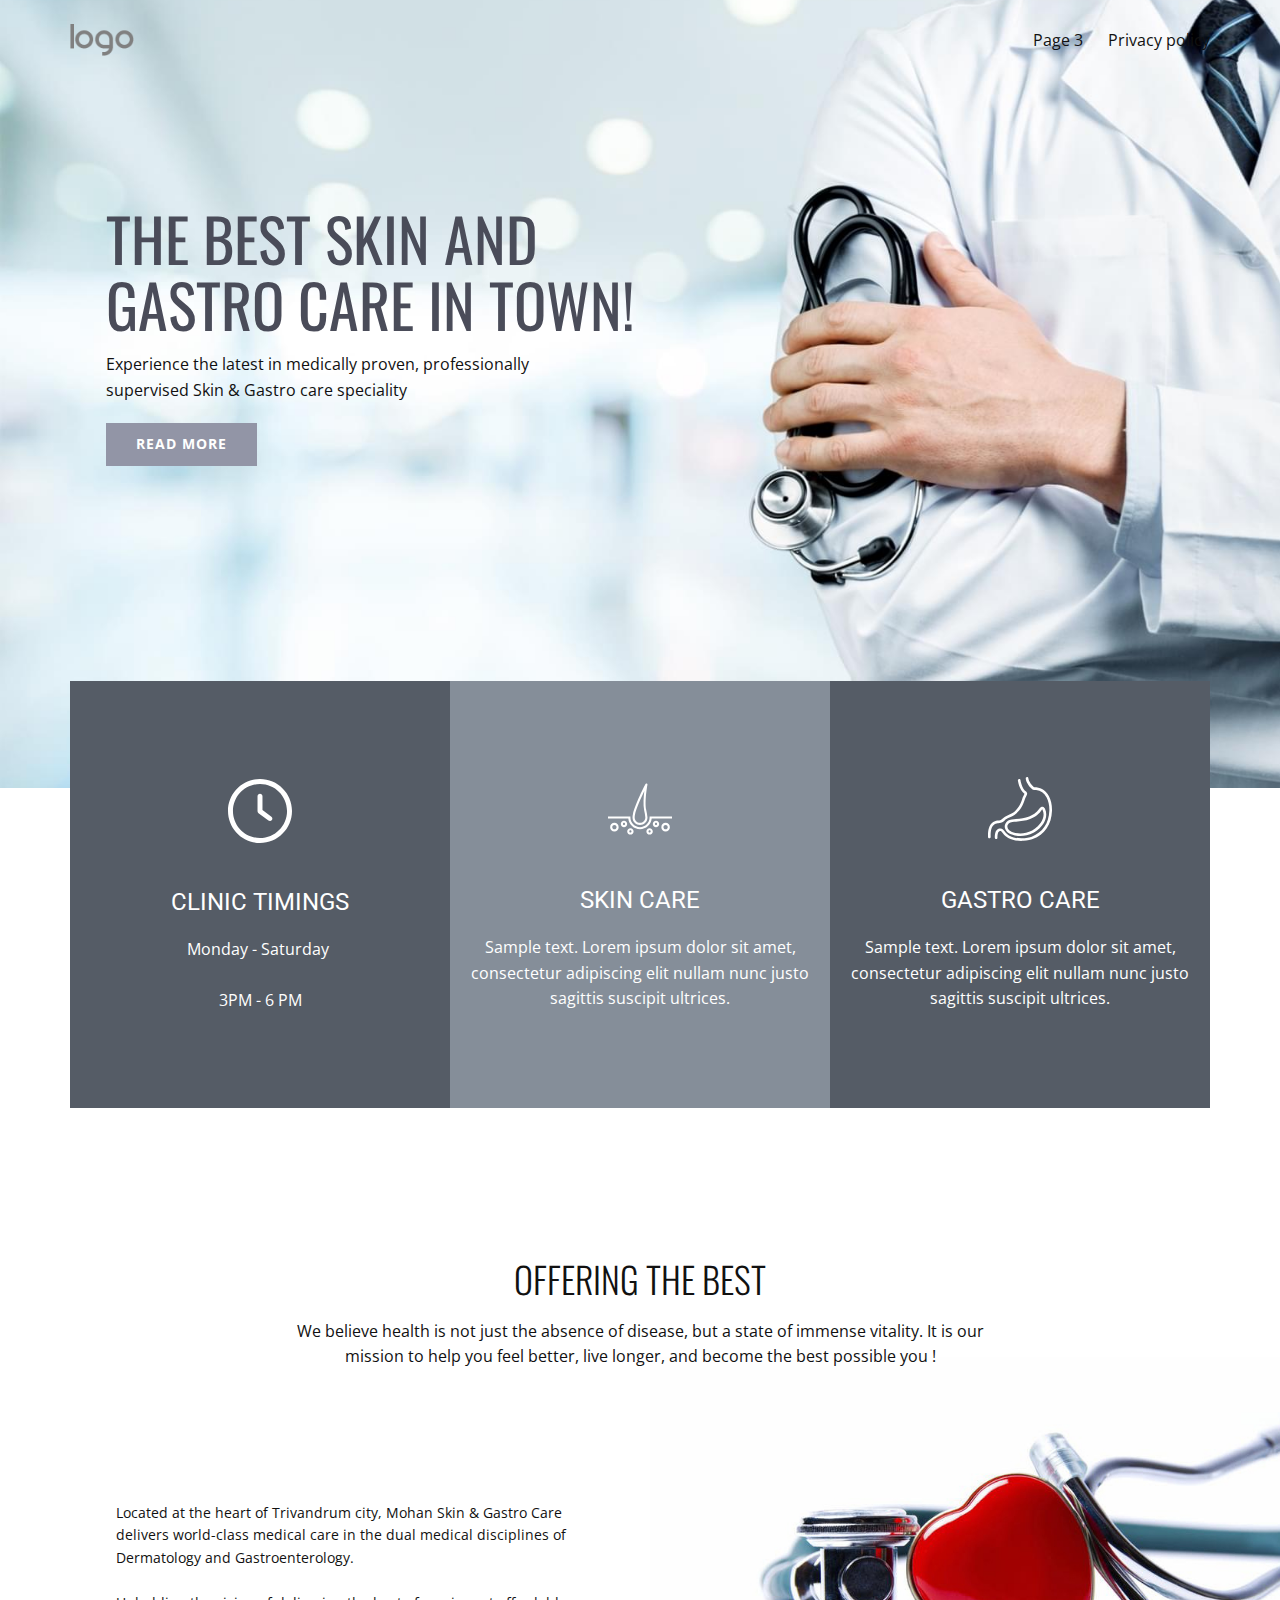
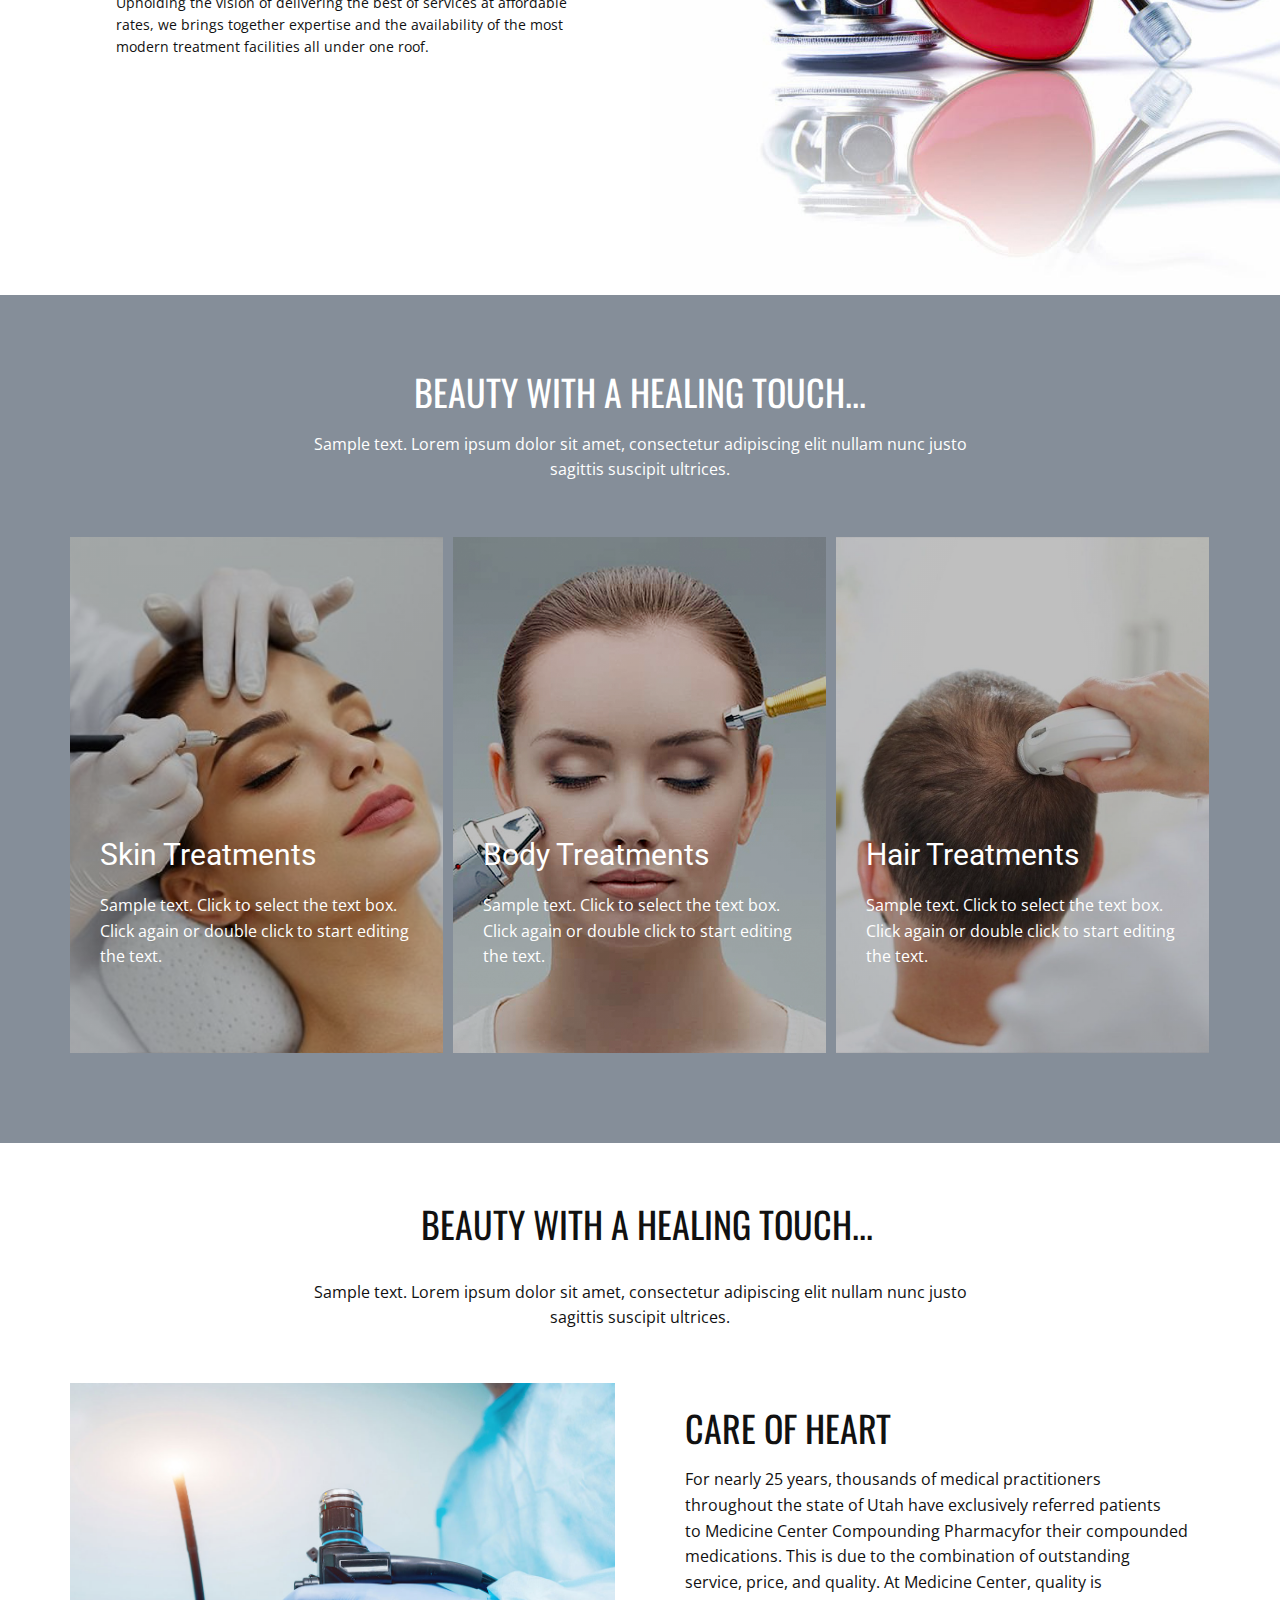
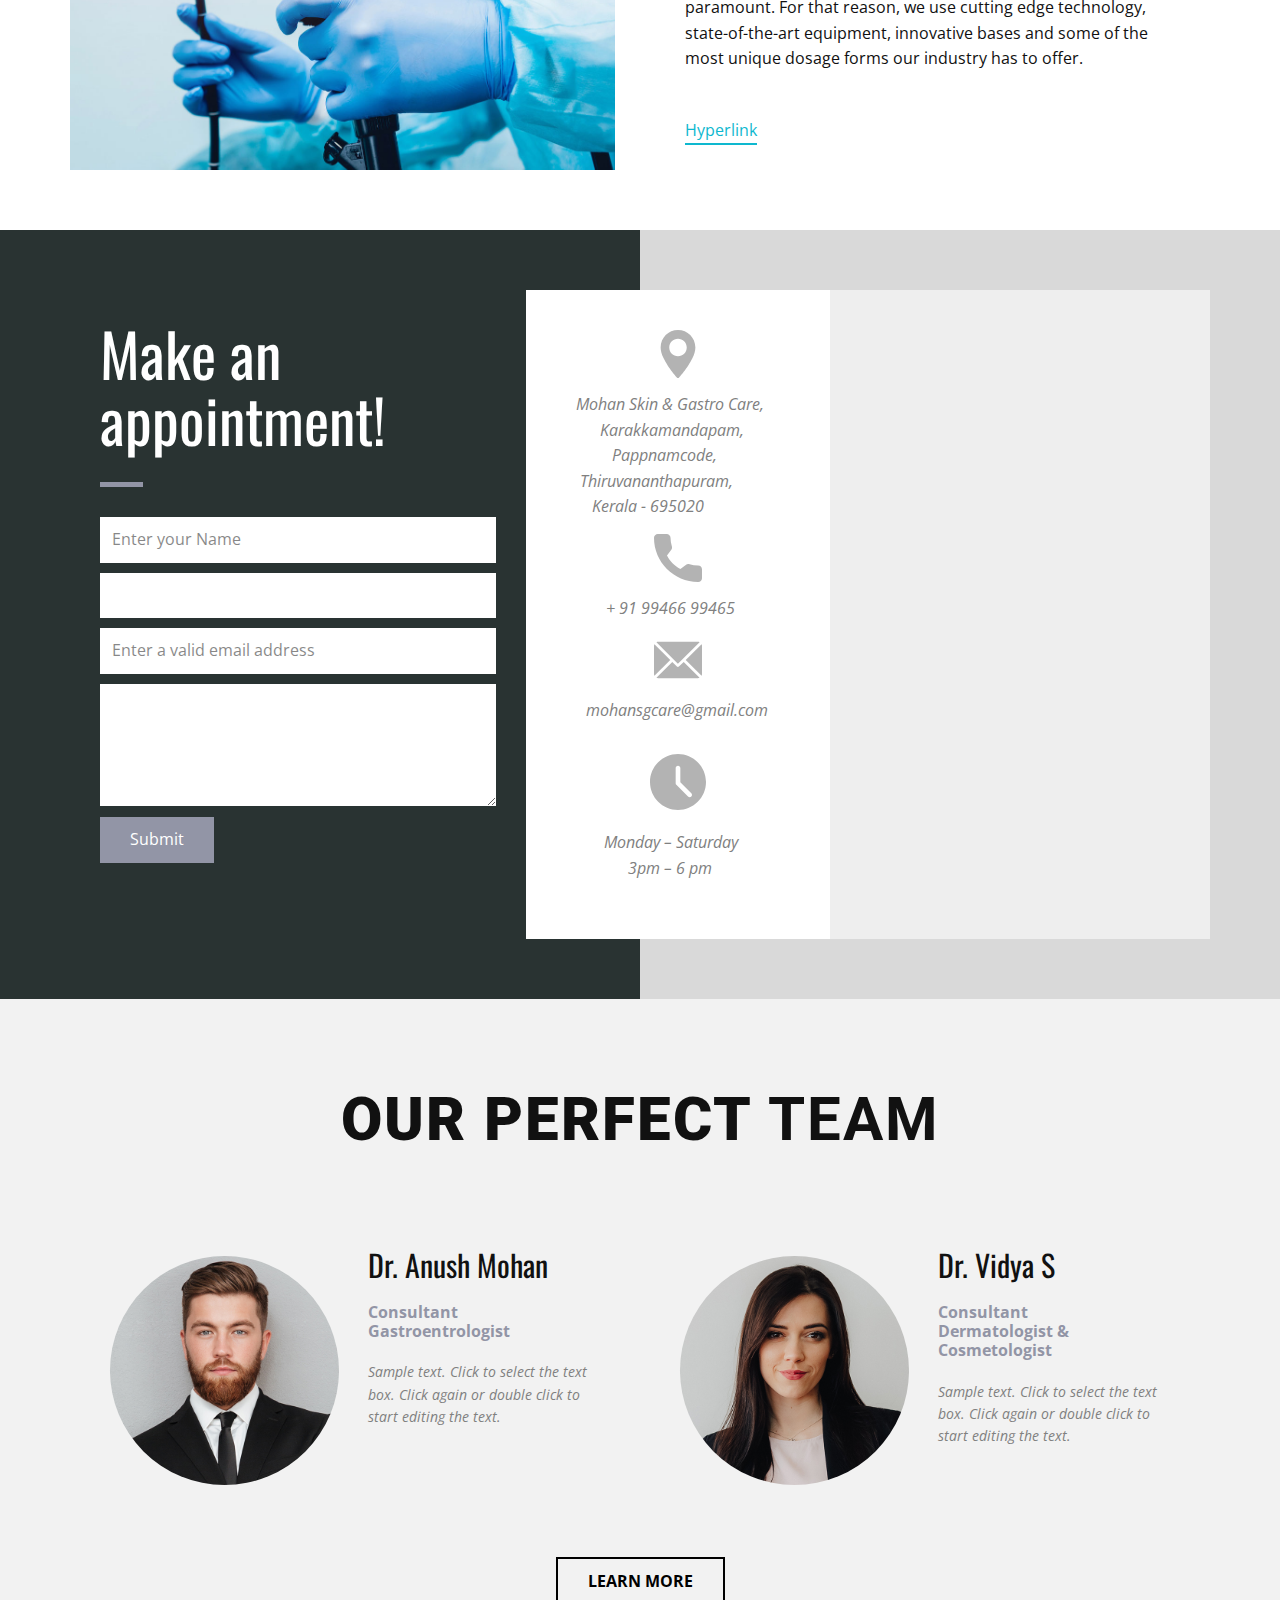
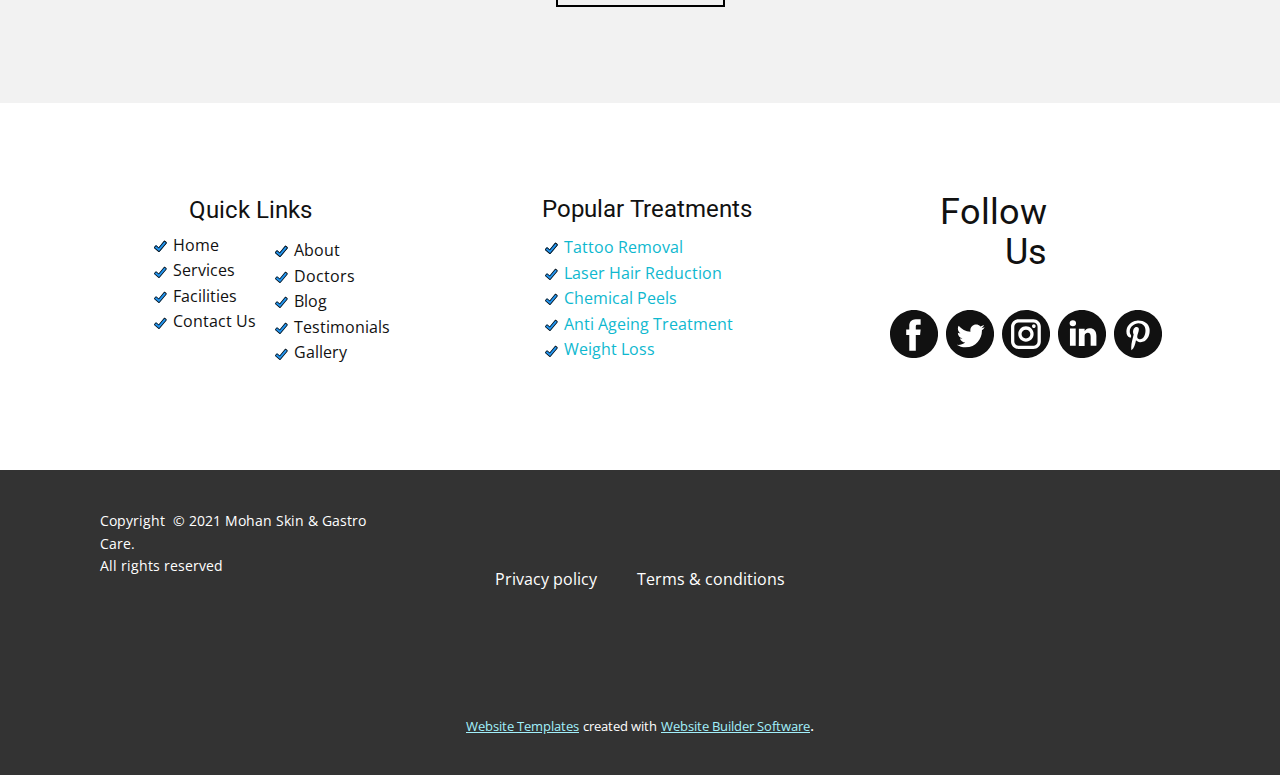
<file: index.html>
<!DOCTYPE html>
<html style="font-size: 16px;">
  <head>
    <meta name="viewport" content="width=device-width, initial-scale=1.0">
    <meta charset="utf-8">
    <meta name="keywords" content="MEDICINE CENTER ON THE GO!">
    <meta name="description" content="">
    <meta name="page_type" content="np-template-header-footer-from-plugin">
    <title>Home</title>
    <link rel="stylesheet" href="nicepage.css" media="screen">
<link rel="stylesheet" href="Home.css" media="screen">
    <script class="u-script" type="text/javascript" src="jquery-1.9.1.min.js" defer=""></script>
    <script class="u-script" type="text/javascript" src="nicepage.js" defer=""></script>
    <meta name="generator" content="Nicepage 3.3.6, nicepage.com">
    <link id="u-theme-google-font" rel="stylesheet" href="https://fonts.googleapis.com/css?family=Roboto:100,100i,300,300i,400,400i,500,500i,700,700i,900,900i|Open+Sans:300,300i,400,400i,600,600i,700,700i,800,800i">
    <link id="u-page-google-font" rel="stylesheet" href="https://fonts.googleapis.com/css?family=Oswald:200,300,400,500,600,700">
    
    
    
    
    
    
    
    
    
    <script type="application/ld+json">{
		"@context": "http://schema.org",
		"@type": "Organization",
		"name": "",
		"url": "index.html",
		"logo": "images/default-logo.png"
}</script>
    <meta property="og:title" content="Home">
    <meta property="og:type" content="website">
    <meta name="theme-color" content="#0eb8cf">
    <link rel="canonical" href="index.html">
    <meta property="og:url" content="index.html">
  </head>
  <body data-home-page="https://website193396.nicepage.io/Home.html?version=38790b67-4904-4ce1-a35a-4523d0b7bba9" data-home-page-title="Home" class="u-body u-overlap"><header class="u-clearfix u-header u-header" id="sec-f9e3"><div class="u-clearfix u-sheet u-valign-middle u-sheet-1">
        <a href="#" class="u-image u-logo u-image-1" data-image-width="80" data-image-height="40">
          <img src="images/default-logo.png" class="u-logo-image u-logo-image-1" data-image-width="64">
        </a>
        <nav class="u-menu u-menu-dropdown u-offcanvas u-menu-1">
          <div class="menu-collapse" style="font-size: 1rem; letter-spacing: 0px;">
            <a class="u-button-style u-custom-left-right-menu-spacing u-custom-padding-bottom u-custom-top-bottom-menu-spacing u-nav-link u-text-active-palette-1-base u-text-hover-palette-2-base" href="#">
              <svg><use xlink:href="#menu-hamburger"></use></svg>
              <svg version="1.1" xmlns="http://www.w3.org/2000/svg" xmlns:xlink="http://www.w3.org/1999/xlink"><defs><symbol id="menu-hamburger" viewBox="0 0 16 16" style="width: 16px; height: 16px;"><rect y="1" width="16" height="2"></rect><rect y="7" width="16" height="2"></rect><rect y="13" width="16" height="2"></rect>
</symbol>
</defs></svg>
            </a>
          </div>
          <div class="u-custom-menu u-nav-container">
            <ul class="u-nav u-spacing-25 u-unstyled u-nav-1"><li class="u-nav-item"><a class="u-button-style u-nav-link" href="Page-3.html" style="padding: 8px 0px;">Page 3</a>
</li><li class="u-nav-item"><a class="u-button-style u-nav-link" href="Privacy-policy.html" style="padding: 8px 0px;">Privacy policy</a>
</li></ul>
          </div>
          <div class="u-custom-menu u-nav-container-collapse">
            <div class="u-black u-container-style u-inner-container-layout u-opacity u-opacity-95 u-sidenav">
              <div class="u-sidenav-overflow">
                <div class="u-menu-close"></div>
                <ul class="u-align-center u-nav u-popupmenu-items u-unstyled u-nav-2"><li class="u-nav-item"><a class="u-button-style u-nav-link" href="Page-3.html">Page 3</a>
</li><li class="u-nav-item"><a class="u-button-style u-nav-link" href="Privacy-policy.html">Privacy policy</a>
</li></ul>
              </div>
            </div>
            <div class="u-black u-menu-overlay u-opacity u-opacity-70"></div>
          </div>
        </nav>
      </div></header> 
    <section class="u-clearfix u-image u-section-1" id="sec-bc13">
      <div class="u-clearfix u-sheet u-sheet-1">
        <div class="u-container-style u-expanded-width-xs u-group u-group-1">
          <div class="u-container-layout u-container-layout-1">
            <h1 class="u-custom-font u-font-oswald u-text u-text-palette-2-dark-2 u-title u-text-1">THE BEST SKIN AND GASTRO CARE IN TOWN!</h1>
            <p class="u-text u-text-2">Experience the latest in medically proven, professionally supervised Skin &amp; Gastro care speciality</p>
            <a href="#" class="u-btn u-button-style u-palette-2-base u-btn-1">Read More</a>
          </div>
        </div>
      </div>
    </section>
    <section class="u-clearfix u-section-2" id="sec-9670">
      <div class="u-clearfix u-sheet u-sheet-1">
        <div class="u-clearfix u-expanded-width u-layout-wrap u-layout-wrap-1">
          <div class="u-layout">
            <div class="u-layout-row">
              <div class="u-align-center u-container-style u-layout-cell u-left-cell u-palette-5-dark-2 u-size-20 u-size-20-md u-layout-cell-1">
                <div class="u-container-layout u-container-layout-1"><span class="u-icon u-icon-circle u-text-body-alt-color u-icon-1"><svg class="u-svg-link" preserveAspectRatio="xMidYMin slice" viewBox="0 0 512 512" style="undefined"><use xlink:href="#svg-b364"></use></svg><svg xmlns="http://www.w3.org/2000/svg" xmlns:xlink="http://www.w3.org/1999/xlink" version="1.1" xml:space="preserve" class="u-svg-content" viewBox="0 0 512 512" x="0px" y="0px" id="svg-b364" style="enable-background:new 0 0 512 512;"><g><g><path d="M347.216,301.211l-71.387-53.54V138.609c0-10.966-8.864-19.83-19.83-19.83c-10.966,0-19.83,8.864-19.83,19.83v118.978    c0,6.246,2.935,12.136,7.932,15.864l79.318,59.489c3.569,2.677,7.734,3.966,11.878,3.966c6.048,0,11.997-2.717,15.884-7.952    C357.766,320.208,355.981,307.775,347.216,301.211z"></path>
</g>
</g><g><g><path d="M256,0C114.833,0,0,114.833,0,256s114.833,256,256,256s256-114.833,256-256S397.167,0,256,0z M256,472.341    c-119.275,0-216.341-97.066-216.341-216.341S136.725,39.659,256,39.659c119.295,0,216.341,97.066,216.341,216.341    S375.275,472.341,256,472.341z"></path>
</g>
</g></svg></span>
                  <h3 class="u-text u-text-body-alt-color u-text-1">CliniC tIMINGS</h3>
                  <p class="u-text u-text-body-alt-color u-text-2">Monday - Saturday&nbsp;<br>
                    <br>3PM - 6 PM
                  </p>
                </div>
              </div>
              <div class="u-align-center u-container-style u-layout-cell u-palette-5-dark-1 u-size-20 u-size-20-md u-layout-cell-2">
                <div class="u-container-layout u-valign-middle u-container-layout-2"><span class="u-icon u-icon-circle u-text-body-alt-color u-icon-2"><svg class="u-svg-link" preserveAspectRatio="xMidYMin slice" viewBox="0 0 480 480" style="undefined"><use xlink:href="#svg-e878"></use></svg><svg xmlns="http://www.w3.org/2000/svg" xmlns:xlink="http://www.w3.org/1999/xlink" version="1.1" xml:space="preserve" class="u-svg-content" viewBox="0 0 480 480" x="0px" y="0px" id="svg-e878" style="enable-background:new 0 0 480 480;"><g><g><path d="M312,296.008v8c0,39.764-32.235,72-72,72c-39.764,0-72-32.236-72-72v-8H0v16h152.36c4.191,45.287,42.159,79.946,87.64,80    c45.481-0.054,83.449-34.712,87.64-80H480v-16H312z"></path>
</g>
</g><g><g><path d="M295.864,57.48c0.661-3.495-1.065-7.006-4.235-8.618c-3.939-2.002-8.755-0.433-10.757,3.506    c-3.272,6.36-79.704,156.44-93.92,226.16c-1.951,8.033-2.942,16.269-2.952,24.536v0.944c0.04,30.911,25.089,55.96,56,56    c30.911-0.04,55.96-25.089,56-56c-1.794-19.2-4.883-38.257-9.248-57.04C273.304,179.768,295.632,58.696,295.864,57.48z     M240,344.008c-22.091,0-40-17.909-40-40v-1.032c0.023-7.159,0.904-14.29,2.624-21.24c8.992-44.16,45.424-124.824,69.792-175.832    c-5.216,42.448-9.752,102.248-1.352,144.208c4.206,17.74,7.192,35.748,8.936,53.896C280,326.099,262.091,344.008,240,344.008z"></path>
</g>
</g><g><g><path d="M120,328.008c-13.255,0-24,10.745-24,24s10.745,24,24,24s24-10.745,24-24S133.255,328.008,120,328.008z M120,360.008    c-4.418,0-8-3.582-8-8s3.582-8,8-8s8,3.582,8,8S124.418,360.008,120,360.008z"></path>
</g>
</g><g><g><path d="M48,344.008c-17.673,0-32,14.327-32,32c0,17.673,14.327,32,32,32s32-14.327,32-32C80,358.335,65.673,344.008,48,344.008z     M48,392.008c-8.837,0-16-7.163-16-16s7.163-16,16-16s16,7.163,16,16S56.837,392.008,48,392.008z"></path>
</g>
</g><g><g><path d="M432,344.008c-17.673,0-32,14.327-32,32c0,17.673,14.327,32,32,32c17.673,0,32-14.327,32-32    C464,358.335,449.673,344.008,432,344.008z M432,392.008c-8.837,0-16-7.163-16-16s7.163-16,16-16s16,7.163,16,16    S440.837,392.008,432,392.008z"></path>
</g>
</g><g><g><path d="M360,328.008c-13.255,0-24,10.745-24,24s10.745,24,24,24s24-10.745,24-24S373.255,328.008,360,328.008z M360,360.008    c-4.418,0-8-3.582-8-8s3.582-8,8-8s8,3.582,8,8S364.418,360.008,360,360.008z"></path>
</g>
</g><g><g><path d="M168,384.008c-13.255,0-24,10.745-24,24s10.745,24,24,24s24-10.745,24-24S181.255,384.008,168,384.008z M168,416.008    c-4.418,0-8-3.582-8-8s3.582-8,8-8s8,3.582,8,8S172.418,416.008,168,416.008z"></path>
</g>
</g><g><g><path d="M312,384.008c-13.255,0-24,10.745-24,24s10.745,24,24,24s24-10.745,24-24S325.255,384.008,312,384.008z M312,416.008    c-4.418,0-8-3.582-8-8s3.582-8,8-8s8,3.582,8,8S316.418,416.008,312,416.008z"></path>
</g>
</g></svg></span>
                  <h3 class="u-text u-text-body-alt-color u-text-3">Skin care</h3>
                  <p class="u-text u-text-body-alt-color u-text-4">Sample text. Lorem ipsum dolor sit amet, consectetur adipiscing elit nullam nunc justo sagittis suscipit ultrices.</p>
                </div>
              </div>
              <div class="u-align-center u-container-style u-layout-cell u-palette-5-dark-2 u-right-cell u-size-20 u-size-20-md u-layout-cell-3">
                <div class="u-container-layout u-valign-middle u-container-layout-3"><span class="u-icon u-icon-circle u-text-body-alt-color u-icon-3"><svg class="u-svg-link" preserveAspectRatio="xMidYMin slice" viewBox="0 0 387.539 387.539" style="undefined"><use xlink:href="#svg-66e8"></use></svg><svg xmlns="http://www.w3.org/2000/svg" xmlns:xlink="http://www.w3.org/1999/xlink" version="1.1" xml:space="preserve" class="u-svg-content" viewBox="0 0 387.539 387.539" x="0px" y="0px" id="svg-66e8" style="enable-background:new 0 0 387.539 387.539;"><g><g><path d="M232.698,90.179c-0.1-0.1-0.2-0.2-0.3-0.2c-29-21-35.3-69.9-35.4-70.6c-0.5-4.4-4.5-7.5-8.9-7c-4.4,0.5-7.5,4.5-7,8.9    c0.3,2.2,6.8,54.2,39.7,80c-1,3.6-4.8,10.6-6.2,13.1c-1.1,2-2,3.6-2.6,4.9c-0.1,0.2-0.2,0.4-0.2,0.5c-1.6,4.5-3.1,9-4.6,13.4    c-5.3,15.9-10.3,30.8-19.4,44.1c-11.8,16.7-25.5,31.4-36.6,39.2c-7.4,5.1-15.6,8.8-24.2,12.6c-7.9,3.6-16.2,7.2-24,12.2    c-4.2,2.7-8.2,5.7-12,8.9c-7.6,6.2-14.8,12-23.7,12.9c-1.5,0.1-2.9,0.3-4.3,0.4c-9.1,0.8-18.6,1.6-28.7,7.5    c-35.4,20.9-34.6,69-34.2,92.1c0.1,4.4,3.6,7.9,8,7.9h0.1c4.4-0.1,7.9-3.7,7.9-8.1v-0.1c-0.7-32.3,2.1-64,26.1-78.1    c6.9-4,13.6-4.6,22-5.3c1.5-0.1,3-0.3,4.5-0.4c13.6-1.3,23.4-9.3,32.2-16.3c3.3-2.8,6.8-5.4,10.5-7.8c6.9-4.4,14.2-7.7,22-11.1    c8.9-4,18.2-8.1,26.8-14.1c18.2-12.8,34.4-34.4,40.6-43.2c10.4-15.2,16.1-32,21.5-48.2c1.4-4.2,2.9-8.5,4.4-12.8    c0.4-0.7,1.1-2.1,1.9-3.4C234.298,111.779,242.098,97.679,232.698,90.179z"></path>
</g>
</g><g><g><path d="M369.098,116.179c-16.5-30.6-42.9-49.1-76.3-53.5c-0.1,0-0.2,0-0.4,0c-2-0.2-3.9-0.2-5.7-0.2c-3.7-0.1-7.1-0.1-9.1-1.3    c-0.1,0-0.1-0.1-0.2-0.1c-6.4-3.6-31.6-32.5-33-53c-0.3-4.4-4.1-7.7-8.5-7.4c-4.4,0.3-7.7,4.1-7.4,8.5c1.7,26.6,29.9,59.5,41,65.9    c5.6,3.3,11.6,3.4,17,3.5c1.6,0,3.1,0,4.5,0.2c28.4,3.7,49.9,19,64,45.3c11.7,22,17.6,50.7,16.5,81    c-3.1,76.4-40.9,131.8-106.5,156.1c-18.6,7-83.3,21.1-135.4-5.9c0,0-0.1,0-0.1-0.1c-9.6-4.8-18.4-12.8-28-25.3l-0.1-0.2    c-7.5-10.1-17.7-24-37.8-16.1c-22.3,8.4-22.3,40.7-22.3,54.4c0,4.4,3.6,8,8,8c4.4,0,8-3.6,8-8c0-9.6,0-34.9,12-39.5h0.1    c7.9-3.1,10.9-0.6,19.2,10.6l0.2,0.2l0.1,0.1c11,14.5,21.7,24,33.5,29.9c22.6,11.7,49,17.6,78.4,17.6c4.1,0,8.2-0.1,12.4-0.3    c27-1.5,48.9-7.4,57.4-10.7c36.2-13.4,64.7-35.4,84.9-65.5c19.5-29.1,30.3-64.5,31.9-105    C388.598,172.279,382.098,140.679,369.098,116.179z"></path>
</g>
</g><g><g><path d="M345.098,192.479c-1.3-3-5.8-11.7-14.5-12.9c-0.1,0-0.2,0-0.3,0c-4.3-0.4-12.6,0.7-19.7,13.2    c-16.7,25.7-42.5,39.6-61.3,46.8c-29.8,11.6-60,13.6-92,15.6c-8.2,0.5-17.8,1.5-27,5.2c-14.5,5.5-24.7,16.5-27.9,30.2    s0.9,28.1,11.4,39.6c7.1,7.6,17.2,13.7,30.8,18.7c16.5,6,34,9.1,51.6,9c12.8,0,25.6-1.6,38.1-4.6c28.2-6.8,55.3-21.9,78.3-43.7    c17.4-16.8,28.8-34,34.9-52.7C355.298,235.179,354.398,211.779,345.098,192.479z M332.298,251.579c0,0.1-0.1,0.2-0.1,0.2    c-5.3,16.2-15.3,31.3-30.8,46.2c-20.9,19.9-45.5,33.6-71,39.8c-27.5,6.6-55.3,5.3-80.4-3.9c-11-4.1-19.3-9-24.5-14.6    c-6.8-7.4-9.6-16.5-7.6-25s8.6-15.4,18.1-19c0.1,0,0.1,0,0.2-0.1c7.2-2.9,15.2-3.7,22.1-4.1c31.7-2,64.6-4.1,96.6-16.6    c38.1-14.5,58.6-36.9,69.1-53.2c0.1-0.1,0.2-0.3,0.3-0.5c0.9-1.9,2.3-3.6,3.9-5c0.9,1,1.6,2.1,2.1,3.3c0,0.1,0.1,0.2,0.2,0.3    C337.998,214.879,338.698,233.879,332.298,251.579z"></path>
</g>
</g></svg></span>
                  <h3 class="u-text u-text-body-alt-color u-text-5">GAstro care</h3>
                  <p class="u-text u-text-body-alt-color u-text-6">Sample text. Lorem ipsum dolor sit amet, consectetur adipiscing elit nullam nunc justo sagittis suscipit ultrices.</p>
                </div>
              </div>
            </div>
          </div>
        </div>
      </div>
    </section>
    <section class="u-clearfix u-section-3" id="sec-9ea6">
      <div class="u-clearfix u-sheet u-sheet-1">
        <div class="u-clearfix u-expanded-width u-gutter-20 u-layout-wrap u-layout-wrap-1">
          <div class="u-layout">
            <div class="u-layout-row">
              <div class="u-size-30">
                <div class="u-layout-col">
                  <div class="u-container-style u-layout-cell u-left-cell u-size-60 u-layout-cell-1">
                    <div class="u-container-layout u-valign-middle-md u-valign-middle-sm u-valign-middle-xs">
                      <p class="u-text u-text-1">Located at the heart of Trivandrum city, Mohan Skin &amp; Gastro Care delivers world-class medical care in the dual medical disciplines of Dermatology and Gastroenterology.&nbsp;<br>
                        <br>Upholding the vision of delivering the best of services at affordable rates, we brings together expertise and the availability of the most modern treatment facilities all under one roof.<br>
                        <br>
                        <br>
                      </p>
                    </div>
                  </div>
                </div>
              </div>
              <div class="u-size-30">
                <div class="u-layout-row">
                  <div class="u-container-style u-expand-resize u-layout-cell u-right-cell u-size-60 u-layout-cell-2">
                    <div class="u-container-layout u-valign-middle">
                      <img class="u-image u-image-1" src="images/ff8d8bc18ea3d33187ee1aa300a5f9f7.jpeg">
                    </div>
                  </div>
                </div>
              </div>
            </div>
          </div>
        </div>
        <div class="u-align-center u-container-style u-expanded-width-md u-expanded-width-xs u-group u-group-1">
          <div class="u-container-layout u-valign-middle u-container-layout-3">
            <h2 class="u-custom-font u-font-oswald u-text u-text-2">OFFERING THE BEST</h2>
            <p class="u-text u-text-3">We believe health is not just the absence of disease, but a state of immense vitality. It is our mission to help you feel better, live longer, and become the best possible you !<br>
            </p>
          </div>
        </div>
      </div>
    </section>
    <section class="u-clearfix u-palette-5-dark-1 u-section-4" id="sec-bcce">
      <div class="u-clearfix u-sheet u-sheet-1">
        <div class="u-align-center u-container-style u-group u-group-1">
          <div class="u-container-layout u-container-layout-1">
            <h2 class="u-custom-font u-font-oswald u-text u-text-1">Beauty with a healing touch...</h2>
            <p class="u-text u-text-2">Sample text. Lorem ipsum dolor sit amet, consectetur adipiscing elit nullam nunc justo sagittis suscipit ultrices.</p>
          </div>
        </div>
        <div class="u-expanded-width u-list u-repeater u-list-1">
          <div class="u-container-style u-image u-list-item u-repeater-item u-shading u-image-1" data-image-width="360" data-image-height="433">
            <div class="u-container-layout u-similar-container u-container-layout-2">
              <h3 class="u-text u-text-3">Skin Treatments</h3>
              <p class="u-text u-text-4">Sample text. Click to select the text box. Click again or double click to start editing the text.</p>
            </div>
          </div>
          <div class="u-container-style u-image u-list-item u-repeater-item u-shading u-image-2" data-image-width="1200" data-image-height="817">
            <div class="u-container-layout u-similar-container u-container-layout-3">
              <h3 class="u-text u-text-5">Body Treatments</h3>
              <p class="u-text u-text-6">Sample text. Click to select the text box. Click again or double click to start editing the text.</p>
            </div>
          </div>
          <div class="u-container-style u-image u-list-item u-repeater-item u-shading u-image-3" data-image-width="2000" data-image-height="1334">
            <div class="u-container-layout u-similar-container u-container-layout-4">
              <h3 class="u-text u-text-7">Hair Treatments</h3>
              <p class="u-text u-text-8">Sample text. Click to select the text box. Click again or double click to start editing the text.</p>
            </div>
          </div>
        </div>
      </div>
    </section>
    <section class="u-clearfix u-section-5" id="sec-4535">
      <div class="u-clearfix u-sheet u-sheet-1">
        <div class="u-align-center u-container-style u-group u-group-1">
          <div class="u-container-layout u-container-layout-1">
            <h2 class="u-custom-font u-font-oswald u-text u-text-1">Beauty with a healing touch...</h2>
            <p class="u-text u-text-2">Sample text. Lorem ipsum dolor sit amet, consectetur adipiscing elit nullam nunc justo sagittis suscipit ultrices.</p>
          </div>
        </div>
        <div class="u-clearfix u-expanded-width u-gutter-50 u-layout-wrap u-layout-wrap-1">
          <div class="u-layout">
            <div class="u-layout-row">
              <div class="u-container-style u-image u-layout-cell u-left-cell u-size-30 u-image-1" data-image-width="1200" data-image-height="830">
                <div class="u-container-layout"></div>
              </div>
              <div class="u-container-style u-layout-cell u-right-cell u-size-30 u-layout-cell-2">
                <div class="u-container-layout u-valign-middle">
                  <h2 class="u-custom-font u-font-oswald u-text u-text-3">care of heart</h2>
                  <p class="u-text u-text-4">For nearly 25 years, thousands of medical practitioners throughout the state of Utah have exclusively referred patients to&nbsp;Medicine Center Compounding Pharmacyfor their compounded medications. This is due to the combination
                                    of outstanding service, price, and quality. At Medicine Center, quality is paramount. For that reason, we use cutting edge technology, state-of-the-art equipment, innovative bases and some of the most unique dosage
                                    forms our industry has to offer.</p>
                  <a href="https://nicepage.com" class="u-active-none u-border-2 u-border-active-palette-2-dark-1 u-border-hover-palette-2-base u-border-palette-1-base u-btn u-button-style u-hover-none u-none u-text-hover-palette-2-base u-text-palette-1-base u-btn-1">
                    <br>Hyperlink
                  </a>
                </div>
              </div>
            </div>
          </div>
        </div>
      </div>
    </section>
    <section class="u-clearfix u-grey-15 u-valign-middle u-section-6" id="carousel_d478">
      <div class="u-expanded-height-lg u-expanded-height-md u-expanded-height-xl u-expanded-width-sm u-expanded-width-xs u-palette-4-dark-3 u-shape u-shape-rectangle u-shape-1"></div>
      <div class="u-clearfix u-layout-wrap u-layout-wrap-1">
        <div class="u-gutter-0 u-layout">
          <div class="u-layout-row">
            <div class="u-align-left u-container-style u-layout-cell u-left-cell u-size-24 u-size-60-md u-layout-cell-1">
              <div class="u-container-layout u-valign-top u-container-layout-1">
                <h2 class="u-custom-font u-font-oswald u-text u-text-body-alt-color u-text-1">Make an appointment!</h2>
                <div class="u-border-5 u-border-palette-2-base u-line u-line-horizontal u-line-1"></div>
                <div class="u-form u-form-1">
                  <form action="https://nicepage.com/editor/Forms/Process" method="POST" class="u-clearfix u-form-spacing-10 u-form-vertical u-inner-form" style="padding: 0;" source="email" name="form">
                    <input type="hidden" id="siteId" name="siteId" value="193396">
                    <input type="hidden" id="pageId" name="pageId" value="193398">
                    <div class="u-form-group u-form-name">
                      <label for="name-8db6" class="u-form-control-hidden u-label">Name</label>
                      <input type="text" placeholder="Enter your Name" id="name-8db6" name="name" class="u-input u-input-rectangle u-white" required="">
                    </div>
                    <div class="u-form-group u-form-phone u-form-group-2">
                      <label for="phone-905c" class="u-form-control-hidden u-label">Phone</label>
                      <input type="tel" pattern="\+?\d{0,3}[\s\(\-]?([0-9]{2,3})[\s\)\-]?([\s\-]?)([0-9]{3})[\s\-]?([0-9]{2})[\s\-]?([0-9]{2})" placeholder="" id="phone-905c" name="phone" class="u-input u-input-rectangle u-white" required="">
                    </div>
                    <div class="u-form-email u-form-group">
                      <label for="email-8db6" class="u-form-control-hidden u-label">Email</label>
                      <input type="email" placeholder="Enter a valid email address" id="email-8db6" name="email" class="u-input u-input-rectangle u-white" required="">
                    </div>
                    <div class="u-form-group u-form-message">
                      <label for="message-8db6" class="u-form-control-hidden u-label">Message</label>
                      <textarea placeholder="" rows="4" cols="50" id="message-8db6" name="message" class="u-input u-input-rectangle u-white" required=""></textarea>
                    </div>
                    <div class="u-form-group u-form-submit">
                      <a href="#" class="u-btn u-btn-rectangle u-btn-submit u-button-style u-palette-2-base u-btn-1">Submit</a>
                      <input type="submit" value="submit" class="u-form-control-hidden">
                    </div>
                    <div class="u-form-send-message u-form-send-success"> Thank you! Your message has been sent. </div>
                    <div class="u-form-send-error u-form-send-message"> Unable to send your message. Please fix errors then try again. </div>
                    <input type="hidden" value="" name="recaptchaResponse">
                  </form>
                </div>
              </div>
            </div>
            <div class="u-align-left u-container-style u-layout-cell u-size-16-xl u-size-19-lg u-size-19-sm u-size-19-xs u-size-60-md u-white u-layout-cell-2">
              <div class="u-container-layout u-container-layout-2"><span class="u-icon u-icon-circle u-text-grey-30 u-icon-1"><svg class="u-svg-link" preserveAspectRatio="xMidYMin slice" viewBox="0 0 512 512" style=""><use xlink:href="#svg-ef30"></use></svg><svg xmlns="http://www.w3.org/2000/svg" xmlns:xlink="http://www.w3.org/1999/xlink" version="1.1" id="svg-ef30" x="0px" y="0px" viewBox="0 0 512 512" style="enable-background:new 0 0 512 512;" xml:space="preserve" class="u-svg-content"><g><g><path d="M256,0C153.755,0,70.573,83.182,70.573,185.426c0,126.888,165.939,313.167,173.004,321.035    c6.636,7.391,18.222,7.378,24.846,0c7.065-7.868,173.004-194.147,173.004-321.035C441.425,83.182,358.244,0,256,0z M256,278.719    c-51.442,0-93.292-41.851-93.292-93.293S204.559,92.134,256,92.134s93.291,41.851,93.291,93.293S307.441,278.719,256,278.719z"></path>
</g>
</g><g></g><g></g><g></g><g></g><g></g><g></g><g></g><g></g><g></g><g></g><g></g><g></g><g></g><g></g><g></g></svg></span>
                <p class="u-text u-text-grey-50 u-text-2">Mohan Skin &amp; Gastro Care,<br>&nbsp; &nbsp; &nbsp; Karakkamandapam,&nbsp; &nbsp; &nbsp; &nbsp; &nbsp; &nbsp; &nbsp; &nbsp; &nbsp; &nbsp;Pappnamcode,&nbsp; &nbsp; &nbsp; &nbsp; &nbsp; &nbsp; &nbsp; &nbsp; &nbsp;Thiruvananthapuram,&nbsp; &nbsp; &nbsp; &nbsp; &nbsp; &nbsp; &nbsp; &nbsp; Kerala - 695020
                </p><span class="u-icon u-icon-circle u-text-grey-30 u-icon-2"><svg class="u-svg-link" preserveAspectRatio="xMidYMin slice" viewBox="0 0 384 384" style=""><use xlink:href="#svg-ac80"></use></svg><svg xmlns="http://www.w3.org/2000/svg" xmlns:xlink="http://www.w3.org/1999/xlink" version="1.1" id="svg-ac80" x="0px" y="0px" viewBox="0 0 384 384" style="enable-background:new 0 0 384 384;" xml:space="preserve" class="u-svg-content"><g><g><path d="M353.188,252.052c-23.51,0-46.594-3.677-68.469-10.906c-10.719-3.656-23.896-0.302-30.438,6.417l-43.177,32.594    c-50.073-26.729-80.917-57.563-107.281-107.26l31.635-42.052c8.219-8.208,11.167-20.198,7.635-31.448    c-7.26-21.99-10.948-45.063-10.948-68.583C132.146,13.823,118.323,0,101.333,0H30.813C13.823,0,0,13.823,0,30.813    C0,225.563,158.438,384,353.188,384c16.99,0,30.813-13.823,30.813-30.813v-70.323C384,265.875,370.177,252.052,353.188,252.052z"></path>
</g>
</g><g></g><g></g><g></g><g></g><g></g><g></g><g></g><g></g><g></g><g></g><g></g><g></g><g></g><g></g><g></g></svg></span>
                <p class="u-text u-text-grey-50 u-text-3">+ 91 99466 99465</p><span class="u-icon u-icon-circle u-text-grey-30 u-icon-3"><svg class="u-svg-link" preserveAspectRatio="xMidYMin slice" viewBox="0 0 512 512" style=""><use xlink:href="#svg-02d1"></use></svg><svg xmlns="http://www.w3.org/2000/svg" xmlns:xlink="http://www.w3.org/1999/xlink" version="1.1" id="svg-02d1" x="0px" y="0px" viewBox="0 0 512 512" style="enable-background:new 0 0 512 512;" xml:space="preserve" class="u-svg-content"><g><g><path d="M467,61H45c-6.927,0-13.412,1.703-19.279,4.51L255,294.789l51.389-49.387c0,0,0.004-0.005,0.005-0.007    c0.001-0.002,0.005-0.004,0.005-0.004L486.286,65.514C480.418,62.705,473.929,61,467,61z"></path>
</g>
</g><g><g><path d="M507.496,86.728L338.213,256.002L507.49,425.279c2.807-5.867,4.51-12.352,4.51-19.279V106    C512,99.077,510.301,92.593,507.496,86.728z"></path>
</g>
</g><g><g><path d="M4.51,86.721C1.703,92.588,0,99.073,0,106v300c0,6.923,1.701,13.409,4.506,19.274L173.789,256L4.51,86.721z"></path>
</g>
</g><g><g><path d="M317.002,277.213l-51.396,49.393c-2.93,2.93-6.768,4.395-10.605,4.395s-7.676-1.465-10.605-4.395L195,277.211    L25.714,446.486C31.582,449.295,38.071,451,45,451h422c6.927,0,13.412-1.703,19.279-4.51L317.002,277.213z"></path>
</g>
</g><g></g><g></g><g></g><g></g><g></g><g></g><g></g><g></g><g></g><g></g><g></g><g></g><g></g><g></g><g></g></svg></span>
                <p class="u-text u-text-grey-50 u-text-4">mohansgcare@gmail.com</p><span class="u-icon u-icon-circle u-spacing-20 u-text-grey-30 u-white u-icon-4"><svg class="u-svg-link" preserveAspectRatio="xMidYMin slice" viewBox="0 0 512 512" style=""><use xlink:href="#svg-4b61"></use></svg><svg xmlns="http://www.w3.org/2000/svg" xmlns:xlink="http://www.w3.org/1999/xlink" version="1.1" xml:space="preserve" class="u-svg-content" viewBox="0 0 512 512" id="svg-4b61"><path d="m256 0c-141.164062 0-256 114.835938-256 256s114.835938 256 256 256 256-114.835938 256-256-114.835938-256-256-256zm121.75 388.414062c-4.160156 4.160157-9.621094 6.253907-15.082031 6.253907-5.460938 0-10.925781-2.09375-15.082031-6.253907l-106.667969-106.664062c-4.011719-3.988281-6.25-9.410156-6.25-15.082031v-138.667969c0-11.796875 9.554687-21.332031 21.332031-21.332031s21.332031 9.535156 21.332031 21.332031v129.835938l100.417969 100.414062c8.339844 8.34375 8.339844 21.824219 0 30.164062zm0 0"></path></svg></span>
                <p class="u-text u-text-grey-50 u-text-5">&nbsp; Monday –&nbsp;Saturday<br>&nbsp; &nbsp; &nbsp; &nbsp; 3pm – 6 pm<br>
                  <br>
                </p>
              </div>
            </div>
            <div class="u-align-left u-container-style u-layout-cell u-right-cell u-size-17-lg u-size-17-sm u-size-17-xs u-size-20-xl u-size-60-md u-white u-layout-cell-3">
              <div class="u-container-layout u-valign-top u-container-layout-3">
                <div class="u-expanded u-grey-light-2 u-map">
                  <div class="embed-responsive">
                    <iframe class="embed-responsive-item" src="//maps.google.com/maps?output=embed&amp;q=Manhattan%2C%20New%20York&amp;z=10&amp;t=m" data-map="JTdCJTIyYWRkcmVzcyUyMiUzQSUyMk1hbmhhdHRhbiUyQyUyME5ldyUyMFlvcmslMjIlMkMlMjJ6b29tJTIyJTNBMTAlMkMlMjJ0eXBlSWQlMjIlM0ElMjJyb2FkJTIyJTJDJTIybGFuZyUyMiUzQSUyMiUyMiU3RA=="></iframe>
                  </div>
                </div>
              </div>
            </div>
          </div>
        </div>
      </div>
    </section>
    <section class="u-align-center u-clearfix u-grey-5 u-section-7" id="carousel_b7fd">
      <div class="u-clearfix u-sheet u-sheet-1">
        <h2 class="u-align-center u-text u-text-1">our perfect <b>team</b>
        </h2>
        <div class="u-expanded-width u-list u-repeater u-list-1">
          <div class="u-container-style u-grey-5 u-list-item u-repeater-item u-list-item-1">
            <div class="u-container-layout u-similar-container u-container-layout-1">
              <div alt="" class="u-image u-image-circle u-image-1"></div>
              <div class="u-align-center-xs u-container-style u-expanded-width-xs u-group u-group-1">
                <div class="u-container-layout u-container-layout-2">
                  <h4 class="u-custom-font u-font-oswald u-text u-text-2">Dr. Anush Mohan</h4>
                  <h5 class="u-custom-font u-text u-text-font u-text-palette-2-base u-text-3">Consultant Gastroentrologist</h5>
                  <p class="u-text u-text-grey-50 u-text-4">Sample text. Click to select the text box. Click again or double click to start editing the text.</p>
                </div>
              </div>
            </div>
          </div>
          <div class="u-container-style u-grey-5 u-list-item u-repeater-item u-list-item-2">
            <div class="u-container-layout u-similar-container u-container-layout-3">
              <div alt="" class="u-image u-image-circle u-image-2" data-image-width="598" data-image-height="598"></div>
              <div class="u-align-center-xs u-container-style u-expanded-width-xs u-group u-group-2">
                <div class="u-container-layout u-container-layout-4">
                  <h4 class="u-custom-font u-font-oswald u-text u-text-5">Dr. Vidya S</h4>
                  <h5 class="u-custom-font u-text u-text-font u-text-palette-2-base u-text-6">Consultant Dermatologist &amp; Cosmetologist</h5>
                  <p class="u-text u-text-grey-50 u-text-7">Sample text. Click to select the text box. Click again or double click to start editing the text.</p>
                </div>
              </div>
            </div>
          </div>
        </div>
        <a href="https://nicepage.com" class="u-border-2 u-border-black u-btn u-button-style u-hover-black u-none u-text-black u-text-hover-white u-btn-1">learn more</a>
      </div>
    </section>
    <section class="u-clearfix u-section-8" id="sec-39cc">
      <div class="u-clearfix u-sheet u-sheet-1">
        <div class="u-clearfix u-expanded-width u-layout-wrap u-layout-wrap-1">
          <div class="u-gutter-0 u-layout">
            <div class="u-layout-row">
              <div class="u-align-center-sm u-align-center-xs u-align-left-lg u-align-left-md u-align-left-xl u-container-style u-layout-cell u-left-cell u-size-40 u-layout-cell-1">
                <div class="u-container-layout u-container-layout-1">
                  <h4 class="u-text u-text-1">Popular Treatments</h4>
                  <h4 class="u-text u-text-2">Quick Links</h4>
                  <ul class="u-custom-list u-text u-text-default u-text-3">
                    <li>
                      <div class="u-list-icon">
                        <svg xmlns="http://www.w3.org/2000/svg" xmlns:xlink="http://www.w3.org/1999/xlink" version="1.1" xml:space="preserve" class="u-svg-content" viewBox="0 0 24 24" id="svg-c6ed"><path d="m23.526 5.101c-.04-.399-.231-.759-.541-1.014l-2.318-1.904c-.639-.524-1.585-.432-2.111.207l-9.745 11.86-3.916-3.355c-.628-.536-1.576-.465-2.115.163l-1.952 2.278c-.261.304-.388.691-.357 1.091s.215.764.52 1.024l7.403 6.346c.275.235.616.361.974.361.044 0 .089-.002.134-.006.405-.036.77-.229 1.028-.542l12.662-15.411c.255-.309.373-.7.334-1.098z" fill="#2196f3"></path><path d="m.638 13.173c-.304.354-.452.807-.417 1.273.036.466.251.891.606 1.194l7.403 6.346v.001c.321.273.719.421 1.136.421.052 0 .104-.003.156-.007.472-.042.898-.266 1.199-.632l12.665-15.411c.613-.746.504-1.852-.242-2.464l-2.318-1.904c-.744-.612-1.848-.504-2.463.24l-9.584 11.665-3.722-3.189c-.732-.627-1.839-.543-2.467.189zm3.444-1.329 4.303 3.688c.153.131.348.196.554.178.201-.018.386-.115.514-.271l10.07-12.255c.087-.107.246-.123.352-.035l2.318 1.904c.107.088.123.246.035.353l-12.664 15.41c-.058.07-.132.087-.171.09-.039.006-.115.001-.185-.059l-7.404-6.346c-.068-.059-.083-.132-.086-.171-.003-.038.001-.113.06-.182l1.952-2.278c.089-.102.247-.116.352-.026z"></path></svg>
                      </div>
                    </li>
                    <li>
                      <div class="u-list-icon">
                        <svg xmlns="http://www.w3.org/2000/svg" xmlns:xlink="http://www.w3.org/1999/xlink" version="1.1" xml:space="preserve" class="u-svg-content" viewBox="0 0 24 24" id="svg-c6ed"><path d="m23.526 5.101c-.04-.399-.231-.759-.541-1.014l-2.318-1.904c-.639-.524-1.585-.432-2.111.207l-9.745 11.86-3.916-3.355c-.628-.536-1.576-.465-2.115.163l-1.952 2.278c-.261.304-.388.691-.357 1.091s.215.764.52 1.024l7.403 6.346c.275.235.616.361.974.361.044 0 .089-.002.134-.006.405-.036.77-.229 1.028-.542l12.662-15.411c.255-.309.373-.7.334-1.098z" fill="#2196f3"></path><path d="m.638 13.173c-.304.354-.452.807-.417 1.273.036.466.251.891.606 1.194l7.403 6.346v.001c.321.273.719.421 1.136.421.052 0 .104-.003.156-.007.472-.042.898-.266 1.199-.632l12.665-15.411c.613-.746.504-1.852-.242-2.464l-2.318-1.904c-.744-.612-1.848-.504-2.463.24l-9.584 11.665-3.722-3.189c-.732-.627-1.839-.543-2.467.189zm3.444-1.329 4.303 3.688c.153.131.348.196.554.178.201-.018.386-.115.514-.271l10.07-12.255c.087-.107.246-.123.352-.035l2.318 1.904c.107.088.123.246.035.353l-12.664 15.41c-.058.07-.132.087-.171.09-.039.006-.115.001-.185-.059l-7.404-6.346c-.068-.059-.083-.132-.086-.171-.003-.038.001-.113.06-.182l1.952-2.278c.089-.102.247-.116.352-.026z"></path></svg>
                      </div>Home
                    </li>
                    <li>
                      <div class="u-list-icon">
                        <svg xmlns="http://www.w3.org/2000/svg" xmlns:xlink="http://www.w3.org/1999/xlink" version="1.1" xml:space="preserve" class="u-svg-content" viewBox="0 0 24 24" id="svg-c6ed"><path d="m23.526 5.101c-.04-.399-.231-.759-.541-1.014l-2.318-1.904c-.639-.524-1.585-.432-2.111.207l-9.745 11.86-3.916-3.355c-.628-.536-1.576-.465-2.115.163l-1.952 2.278c-.261.304-.388.691-.357 1.091s.215.764.52 1.024l7.403 6.346c.275.235.616.361.974.361.044 0 .089-.002.134-.006.405-.036.77-.229 1.028-.542l12.662-15.411c.255-.309.373-.7.334-1.098z" fill="#2196f3"></path><path d="m.638 13.173c-.304.354-.452.807-.417 1.273.036.466.251.891.606 1.194l7.403 6.346v.001c.321.273.719.421 1.136.421.052 0 .104-.003.156-.007.472-.042.898-.266 1.199-.632l12.665-15.411c.613-.746.504-1.852-.242-2.464l-2.318-1.904c-.744-.612-1.848-.504-2.463.24l-9.584 11.665-3.722-3.189c-.732-.627-1.839-.543-2.467.189zm3.444-1.329 4.303 3.688c.153.131.348.196.554.178.201-.018.386-.115.514-.271l10.07-12.255c.087-.107.246-.123.352-.035l2.318 1.904c.107.088.123.246.035.353l-12.664 15.41c-.058.07-.132.087-.171.09-.039.006-.115.001-.185-.059l-7.404-6.346c-.068-.059-.083-.132-.086-.171-.003-.038.001-.113.06-.182l1.952-2.278c.089-.102.247-.116.352-.026z"></path></svg>
                      </div>
                    </li>
                    <li>Services</li>
                    <li>
                      <div class="u-list-icon">
                        <svg xmlns="http://www.w3.org/2000/svg" xmlns:xlink="http://www.w3.org/1999/xlink" version="1.1" xml:space="preserve" class="u-svg-content" viewBox="0 0 24 24" id="svg-c6ed"><path d="m23.526 5.101c-.04-.399-.231-.759-.541-1.014l-2.318-1.904c-.639-.524-1.585-.432-2.111.207l-9.745 11.86-3.916-3.355c-.628-.536-1.576-.465-2.115.163l-1.952 2.278c-.261.304-.388.691-.357 1.091s.215.764.52 1.024l7.403 6.346c.275.235.616.361.974.361.044 0 .089-.002.134-.006.405-.036.77-.229 1.028-.542l12.662-15.411c.255-.309.373-.7.334-1.098z" fill="#2196f3"></path><path d="m.638 13.173c-.304.354-.452.807-.417 1.273.036.466.251.891.606 1.194l7.403 6.346v.001c.321.273.719.421 1.136.421.052 0 .104-.003.156-.007.472-.042.898-.266 1.199-.632l12.665-15.411c.613-.746.504-1.852-.242-2.464l-2.318-1.904c-.744-.612-1.848-.504-2.463.24l-9.584 11.665-3.722-3.189c-.732-.627-1.839-.543-2.467.189zm3.444-1.329 4.303 3.688c.153.131.348.196.554.178.201-.018.386-.115.514-.271l10.07-12.255c.087-.107.246-.123.352-.035l2.318 1.904c.107.088.123.246.035.353l-12.664 15.41c-.058.07-.132.087-.171.09-.039.006-.115.001-.185-.059l-7.404-6.346c-.068-.059-.083-.132-.086-.171-.003-.038.001-.113.06-.182l1.952-2.278c.089-.102.247-.116.352-.026z"></path></svg>
                      </div>
                    </li>
                    <li>Facilities</li>
                    <li>
                      <div class="u-list-icon">
                        <svg xmlns="http://www.w3.org/2000/svg" xmlns:xlink="http://www.w3.org/1999/xlink" version="1.1" xml:space="preserve" class="u-svg-content" viewBox="0 0 24 24" id="svg-c6ed"><path d="m23.526 5.101c-.04-.399-.231-.759-.541-1.014l-2.318-1.904c-.639-.524-1.585-.432-2.111.207l-9.745 11.86-3.916-3.355c-.628-.536-1.576-.465-2.115.163l-1.952 2.278c-.261.304-.388.691-.357 1.091s.215.764.52 1.024l7.403 6.346c.275.235.616.361.974.361.044 0 .089-.002.134-.006.405-.036.77-.229 1.028-.542l12.662-15.411c.255-.309.373-.7.334-1.098z" fill="#2196f3"></path><path d="m.638 13.173c-.304.354-.452.807-.417 1.273.036.466.251.891.606 1.194l7.403 6.346v.001c.321.273.719.421 1.136.421.052 0 .104-.003.156-.007.472-.042.898-.266 1.199-.632l12.665-15.411c.613-.746.504-1.852-.242-2.464l-2.318-1.904c-.744-.612-1.848-.504-2.463.24l-9.584 11.665-3.722-3.189c-.732-.627-1.839-.543-2.467.189zm3.444-1.329 4.303 3.688c.153.131.348.196.554.178.201-.018.386-.115.514-.271l10.07-12.255c.087-.107.246-.123.352-.035l2.318 1.904c.107.088.123.246.035.353l-12.664 15.41c-.058.07-.132.087-.171.09-.039.006-.115.001-.185-.059l-7.404-6.346c-.068-.059-.083-.132-.086-.171-.003-.038.001-.113.06-.182l1.952-2.278c.089-.102.247-.116.352-.026z"></path></svg>
                      </div>
                    </li>
                    <li>
                      <span style="background-color: transparent; color: #111111; font-family: 'Open Sans',sans-serif; font-size: 1rem;">Contact Us</span>
                      <br>
                    </li>
                  </ul>
                  <ul class="u-custom-list u-text u-text-default u-text-4">
                    <li>
                      <div class="u-list-icon">
                        <svg xmlns="http://www.w3.org/2000/svg" xmlns:xlink="http://www.w3.org/1999/xlink" version="1.1" xml:space="preserve" class="u-svg-content" viewBox="0 0 24 24" id="svg-c6ed"><path d="m23.526 5.101c-.04-.399-.231-.759-.541-1.014l-2.318-1.904c-.639-.524-1.585-.432-2.111.207l-9.745 11.86-3.916-3.355c-.628-.536-1.576-.465-2.115.163l-1.952 2.278c-.261.304-.388.691-.357 1.091s.215.764.52 1.024l7.403 6.346c.275.235.616.361.974.361.044 0 .089-.002.134-.006.405-.036.77-.229 1.028-.542l12.662-15.411c.255-.309.373-.7.334-1.098z" fill="#2196f3"></path><path d="m.638 13.173c-.304.354-.452.807-.417 1.273.036.466.251.891.606 1.194l7.403 6.346v.001c.321.273.719.421 1.136.421.052 0 .104-.003.156-.007.472-.042.898-.266 1.199-.632l12.665-15.411c.613-.746.504-1.852-.242-2.464l-2.318-1.904c-.744-.612-1.848-.504-2.463.24l-9.584 11.665-3.722-3.189c-.732-.627-1.839-.543-2.467.189zm3.444-1.329 4.303 3.688c.153.131.348.196.554.178.201-.018.386-.115.514-.271l10.07-12.255c.087-.107.246-.123.352-.035l2.318 1.904c.107.088.123.246.035.353l-12.664 15.41c-.058.07-.132.087-.171.09-.039.006-.115.001-.185-.059l-7.404-6.346c-.068-.059-.083-.132-.086-.171-.003-.038.001-.113.06-.182l1.952-2.278c.089-.102.247-.116.352-.026z"></path></svg>
                      </div>
                    </li>
                    <li>
                      <div class="u-list-icon">
                        <svg xmlns="http://www.w3.org/2000/svg" xmlns:xlink="http://www.w3.org/1999/xlink" version="1.1" xml:space="preserve" class="u-svg-content" viewBox="0 0 24 24" id="svg-c6ed"><path d="m23.526 5.101c-.04-.399-.231-.759-.541-1.014l-2.318-1.904c-.639-.524-1.585-.432-2.111.207l-9.745 11.86-3.916-3.355c-.628-.536-1.576-.465-2.115.163l-1.952 2.278c-.261.304-.388.691-.357 1.091s.215.764.52 1.024l7.403 6.346c.275.235.616.361.974.361.044 0 .089-.002.134-.006.405-.036.77-.229 1.028-.542l12.662-15.411c.255-.309.373-.7.334-1.098z" fill="#2196f3"></path><path d="m.638 13.173c-.304.354-.452.807-.417 1.273.036.466.251.891.606 1.194l7.403 6.346v.001c.321.273.719.421 1.136.421.052 0 .104-.003.156-.007.472-.042.898-.266 1.199-.632l12.665-15.411c.613-.746.504-1.852-.242-2.464l-2.318-1.904c-.744-.612-1.848-.504-2.463.24l-9.584 11.665-3.722-3.189c-.732-.627-1.839-.543-2.467.189zm3.444-1.329 4.303 3.688c.153.131.348.196.554.178.201-.018.386-.115.514-.271l10.07-12.255c.087-.107.246-.123.352-.035l2.318 1.904c.107.088.123.246.035.353l-12.664 15.41c-.058.07-.132.087-.171.09-.039.006-.115.001-.185-.059l-7.404-6.346c-.068-.059-.083-.132-.086-.171-.003-.038.001-.113.06-.182l1.952-2.278c.089-.102.247-.116.352-.026z"></path></svg>
                      </div>
                      <a href="https://www.drdixitcosmeticdermatology.com/tattoo-removal-treatments" class="u-active-none u-border-none u-btn u-button-style u-hover-none u-none u-text-palette-1-base u-btn-1">Tattoo Removal</a>
                      <br>
                    </li>
                    <li>
                      <div class="u-list-icon">
                        <svg xmlns="http://www.w3.org/2000/svg" xmlns:xlink="http://www.w3.org/1999/xlink" version="1.1" xml:space="preserve" class="u-svg-content" viewBox="0 0 24 24" id="svg-c6ed"><path d="m23.526 5.101c-.04-.399-.231-.759-.541-1.014l-2.318-1.904c-.639-.524-1.585-.432-2.111.207l-9.745 11.86-3.916-3.355c-.628-.536-1.576-.465-2.115.163l-1.952 2.278c-.261.304-.388.691-.357 1.091s.215.764.52 1.024l7.403 6.346c.275.235.616.361.974.361.044 0 .089-.002.134-.006.405-.036.77-.229 1.028-.542l12.662-15.411c.255-.309.373-.7.334-1.098z" fill="#2196f3"></path><path d="m.638 13.173c-.304.354-.452.807-.417 1.273.036.466.251.891.606 1.194l7.403 6.346v.001c.321.273.719.421 1.136.421.052 0 .104-.003.156-.007.472-.042.898-.266 1.199-.632l12.665-15.411c.613-.746.504-1.852-.242-2.464l-2.318-1.904c-.744-.612-1.848-.504-2.463.24l-9.584 11.665-3.722-3.189c-.732-.627-1.839-.543-2.467.189zm3.444-1.329 4.303 3.688c.153.131.348.196.554.178.201-.018.386-.115.514-.271l10.07-12.255c.087-.107.246-.123.352-.035l2.318 1.904c.107.088.123.246.035.353l-12.664 15.41c-.058.07-.132.087-.171.09-.039.006-.115.001-.185-.059l-7.404-6.346c-.068-.059-.083-.132-.086-.171-.003-.038.001-.113.06-.182l1.952-2.278c.089-.102.247-.116.352-.026z"></path></svg>
                      </div>
                      <a href="https://www.drdixitcosmeticdermatology.com/laser-hair-reduction" class="u-active-none u-border-none u-btn u-button-style u-hover-none u-none u-text-palette-1-base u-btn-2">Laser Hair Reduction</a>
                      <br>
                    </li>
                    <li>
                      <div class="u-list-icon">
                        <svg xmlns="http://www.w3.org/2000/svg" xmlns:xlink="http://www.w3.org/1999/xlink" version="1.1" xml:space="preserve" class="u-svg-content" viewBox="0 0 24 24" id="svg-c6ed"><path d="m23.526 5.101c-.04-.399-.231-.759-.541-1.014l-2.318-1.904c-.639-.524-1.585-.432-2.111.207l-9.745 11.86-3.916-3.355c-.628-.536-1.576-.465-2.115.163l-1.952 2.278c-.261.304-.388.691-.357 1.091s.215.764.52 1.024l7.403 6.346c.275.235.616.361.974.361.044 0 .089-.002.134-.006.405-.036.77-.229 1.028-.542l12.662-15.411c.255-.309.373-.7.334-1.098z" fill="#2196f3"></path><path d="m.638 13.173c-.304.354-.452.807-.417 1.273.036.466.251.891.606 1.194l7.403 6.346v.001c.321.273.719.421 1.136.421.052 0 .104-.003.156-.007.472-.042.898-.266 1.199-.632l12.665-15.411c.613-.746.504-1.852-.242-2.464l-2.318-1.904c-.744-.612-1.848-.504-2.463.24l-9.584 11.665-3.722-3.189c-.732-.627-1.839-.543-2.467.189zm3.444-1.329 4.303 3.688c.153.131.348.196.554.178.201-.018.386-.115.514-.271l10.07-12.255c.087-.107.246-.123.352-.035l2.318 1.904c.107.088.123.246.035.353l-12.664 15.41c-.058.07-.132.087-.171.09-.039.006-.115.001-.185-.059l-7.404-6.346c-.068-.059-.083-.132-.086-.171-.003-.038.001-.113.06-.182l1.952-2.278c.089-.102.247-.116.352-.026z"></path></svg>
                      </div>
                      <a href="https://www.drdixitcosmeticdermatology.com/Chemical-peels" class="u-active-none u-border-none u-btn u-button-style u-hover-none u-none u-text-palette-1-base u-btn-3">Chemical Peels</a>
                      <br>
                    </li>
                    <li>
                      <div class="u-list-icon">
                        <svg xmlns="http://www.w3.org/2000/svg" xmlns:xlink="http://www.w3.org/1999/xlink" version="1.1" xml:space="preserve" class="u-svg-content" viewBox="0 0 24 24" id="svg-c6ed"><path d="m23.526 5.101c-.04-.399-.231-.759-.541-1.014l-2.318-1.904c-.639-.524-1.585-.432-2.111.207l-9.745 11.86-3.916-3.355c-.628-.536-1.576-.465-2.115.163l-1.952 2.278c-.261.304-.388.691-.357 1.091s.215.764.52 1.024l7.403 6.346c.275.235.616.361.974.361.044 0 .089-.002.134-.006.405-.036.77-.229 1.028-.542l12.662-15.411c.255-.309.373-.7.334-1.098z" fill="#2196f3"></path><path d="m.638 13.173c-.304.354-.452.807-.417 1.273.036.466.251.891.606 1.194l7.403 6.346v.001c.321.273.719.421 1.136.421.052 0 .104-.003.156-.007.472-.042.898-.266 1.199-.632l12.665-15.411c.613-.746.504-1.852-.242-2.464l-2.318-1.904c-.744-.612-1.848-.504-2.463.24l-9.584 11.665-3.722-3.189c-.732-.627-1.839-.543-2.467.189zm3.444-1.329 4.303 3.688c.153.131.348.196.554.178.201-.018.386-.115.514-.271l10.07-12.255c.087-.107.246-.123.352-.035l2.318 1.904c.107.088.123.246.035.353l-12.664 15.41c-.058.07-.132.087-.171.09-.039.006-.115.001-.185-.059l-7.404-6.346c-.068-.059-.083-.132-.086-.171-.003-.038.001-.113.06-.182l1.952-2.278c.089-.102.247-.116.352-.026z"></path></svg>
                      </div>
                      <a href="http://faceandskinclinic.com/anti-ageing-treatment-in-mumbai.html" class="u-active-none u-border-none u-btn u-button-style u-hover-none u-none u-text-palette-1-base u-btn-4">Anti Ageing Treatment</a>
                      <br>
                    </li>
                    <li>
                      <div class="u-list-icon">
                        <svg xmlns="http://www.w3.org/2000/svg" xmlns:xlink="http://www.w3.org/1999/xlink" version="1.1" xml:space="preserve" class="u-svg-content" viewBox="0 0 24 24" id="svg-c6ed"><path d="m23.526 5.101c-.04-.399-.231-.759-.541-1.014l-2.318-1.904c-.639-.524-1.585-.432-2.111.207l-9.745 11.86-3.916-3.355c-.628-.536-1.576-.465-2.115.163l-1.952 2.278c-.261.304-.388.691-.357 1.091s.215.764.52 1.024l7.403 6.346c.275.235.616.361.974.361.044 0 .089-.002.134-.006.405-.036.77-.229 1.028-.542l12.662-15.411c.255-.309.373-.7.334-1.098z" fill="#2196f3"></path><path d="m.638 13.173c-.304.354-.452.807-.417 1.273.036.466.251.891.606 1.194l7.403 6.346v.001c.321.273.719.421 1.136.421.052 0 .104-.003.156-.007.472-.042.898-.266 1.199-.632l12.665-15.411c.613-.746.504-1.852-.242-2.464l-2.318-1.904c-.744-.612-1.848-.504-2.463.24l-9.584 11.665-3.722-3.189c-.732-.627-1.839-.543-2.467.189zm3.444-1.329 4.303 3.688c.153.131.348.196.554.178.201-.018.386-.115.514-.271l10.07-12.255c.087-.107.246-.123.352-.035l2.318 1.904c.107.088.123.246.035.353l-12.664 15.41c-.058.07-.132.087-.171.09-.039.006-.115.001-.185-.059l-7.404-6.346c-.068-.059-.083-.132-.086-.171-.003-.038.001-.113.06-.182l1.952-2.278c.089-.102.247-.116.352-.026z"></path></svg>
                      </div>
                      <a href="http://faceandskinclinic.com/weight-loss.html" class="u-active-none u-border-none u-btn u-button-style u-hover-none u-none u-text-palette-1-base u-btn-5">Weight Loss</a>
                    </li>
                  </ul>
                  <ul class="u-custom-list u-text u-text-default u-text-5">
                    <li>
                      <div class="u-list-icon">
                        <svg xmlns="http://www.w3.org/2000/svg" xmlns:xlink="http://www.w3.org/1999/xlink" version="1.1" xml:space="preserve" class="u-svg-content" viewBox="0 0 24 24" id="svg-c6ed"><path d="m23.526 5.101c-.04-.399-.231-.759-.541-1.014l-2.318-1.904c-.639-.524-1.585-.432-2.111.207l-9.745 11.86-3.916-3.355c-.628-.536-1.576-.465-2.115.163l-1.952 2.278c-.261.304-.388.691-.357 1.091s.215.764.52 1.024l7.403 6.346c.275.235.616.361.974.361.044 0 .089-.002.134-.006.405-.036.77-.229 1.028-.542l12.662-15.411c.255-.309.373-.7.334-1.098z" fill="#2196f3"></path><path d="m.638 13.173c-.304.354-.452.807-.417 1.273.036.466.251.891.606 1.194l7.403 6.346v.001c.321.273.719.421 1.136.421.052 0 .104-.003.156-.007.472-.042.898-.266 1.199-.632l12.665-15.411c.613-.746.504-1.852-.242-2.464l-2.318-1.904c-.744-.612-1.848-.504-2.463.24l-9.584 11.665-3.722-3.189c-.732-.627-1.839-.543-2.467.189zm3.444-1.329 4.303 3.688c.153.131.348.196.554.178.201-.018.386-.115.514-.271l10.07-12.255c.087-.107.246-.123.352-.035l2.318 1.904c.107.088.123.246.035.353l-12.664 15.41c-.058.07-.132.087-.171.09-.039.006-.115.001-.185-.059l-7.404-6.346c-.068-.059-.083-.132-.086-.171-.003-.038.001-.113.06-.182l1.952-2.278c.089-.102.247-.116.352-.026z"></path></svg>
                      </div>
                    </li>
                    <li>
                      <div class="u-list-icon">
                        <svg xmlns="http://www.w3.org/2000/svg" xmlns:xlink="http://www.w3.org/1999/xlink" version="1.1" xml:space="preserve" class="u-svg-content" viewBox="0 0 24 24" id="svg-c6ed"><path d="m23.526 5.101c-.04-.399-.231-.759-.541-1.014l-2.318-1.904c-.639-.524-1.585-.432-2.111.207l-9.745 11.86-3.916-3.355c-.628-.536-1.576-.465-2.115.163l-1.952 2.278c-.261.304-.388.691-.357 1.091s.215.764.52 1.024l7.403 6.346c.275.235.616.361.974.361.044 0 .089-.002.134-.006.405-.036.77-.229 1.028-.542l12.662-15.411c.255-.309.373-.7.334-1.098z" fill="#2196f3"></path><path d="m.638 13.173c-.304.354-.452.807-.417 1.273.036.466.251.891.606 1.194l7.403 6.346v.001c.321.273.719.421 1.136.421.052 0 .104-.003.156-.007.472-.042.898-.266 1.199-.632l12.665-15.411c.613-.746.504-1.852-.242-2.464l-2.318-1.904c-.744-.612-1.848-.504-2.463.24l-9.584 11.665-3.722-3.189c-.732-.627-1.839-.543-2.467.189zm3.444-1.329 4.303 3.688c.153.131.348.196.554.178.201-.018.386-.115.514-.271l10.07-12.255c.087-.107.246-.123.352-.035l2.318 1.904c.107.088.123.246.035.353l-12.664 15.41c-.058.07-.132.087-.171.09-.039.006-.115.001-.185-.059l-7.404-6.346c-.068-.059-.083-.132-.086-.171-.003-.038.001-.113.06-.182l1.952-2.278c.089-.102.247-.116.352-.026z"></path></svg>
                      </div>
                    </li>
                    <li>About</li>
                    <li>
                      <div class="u-list-icon">
                        <svg xmlns="http://www.w3.org/2000/svg" xmlns:xlink="http://www.w3.org/1999/xlink" version="1.1" xml:space="preserve" class="u-svg-content" viewBox="0 0 24 24" id="svg-c6ed"><path d="m23.526 5.101c-.04-.399-.231-.759-.541-1.014l-2.318-1.904c-.639-.524-1.585-.432-2.111.207l-9.745 11.86-3.916-3.355c-.628-.536-1.576-.465-2.115.163l-1.952 2.278c-.261.304-.388.691-.357 1.091s.215.764.52 1.024l7.403 6.346c.275.235.616.361.974.361.044 0 .089-.002.134-.006.405-.036.77-.229 1.028-.542l12.662-15.411c.255-.309.373-.7.334-1.098z" fill="#2196f3"></path><path d="m.638 13.173c-.304.354-.452.807-.417 1.273.036.466.251.891.606 1.194l7.403 6.346v.001c.321.273.719.421 1.136.421.052 0 .104-.003.156-.007.472-.042.898-.266 1.199-.632l12.665-15.411c.613-.746.504-1.852-.242-2.464l-2.318-1.904c-.744-.612-1.848-.504-2.463.24l-9.584 11.665-3.722-3.189c-.732-.627-1.839-.543-2.467.189zm3.444-1.329 4.303 3.688c.153.131.348.196.554.178.201-.018.386-.115.514-.271l10.07-12.255c.087-.107.246-.123.352-.035l2.318 1.904c.107.088.123.246.035.353l-12.664 15.41c-.058.07-.132.087-.171.09-.039.006-.115.001-.185-.059l-7.404-6.346c-.068-.059-.083-.132-.086-.171-.003-.038.001-.113.06-.182l1.952-2.278c.089-.102.247-.116.352-.026z"></path></svg>
                      </div>
                    </li>
                    <li>Doctors</li>
                    <li>
                      <div class="u-list-icon">
                        <svg xmlns="http://www.w3.org/2000/svg" xmlns:xlink="http://www.w3.org/1999/xlink" version="1.1" xml:space="preserve" class="u-svg-content" viewBox="0 0 24 24" id="svg-c6ed"><path d="m23.526 5.101c-.04-.399-.231-.759-.541-1.014l-2.318-1.904c-.639-.524-1.585-.432-2.111.207l-9.745 11.86-3.916-3.355c-.628-.536-1.576-.465-2.115.163l-1.952 2.278c-.261.304-.388.691-.357 1.091s.215.764.52 1.024l7.403 6.346c.275.235.616.361.974.361.044 0 .089-.002.134-.006.405-.036.77-.229 1.028-.542l12.662-15.411c.255-.309.373-.7.334-1.098z" fill="#2196f3"></path><path d="m.638 13.173c-.304.354-.452.807-.417 1.273.036.466.251.891.606 1.194l7.403 6.346v.001c.321.273.719.421 1.136.421.052 0 .104-.003.156-.007.472-.042.898-.266 1.199-.632l12.665-15.411c.613-.746.504-1.852-.242-2.464l-2.318-1.904c-.744-.612-1.848-.504-2.463.24l-9.584 11.665-3.722-3.189c-.732-.627-1.839-.543-2.467.189zm3.444-1.329 4.303 3.688c.153.131.348.196.554.178.201-.018.386-.115.514-.271l10.07-12.255c.087-.107.246-.123.352-.035l2.318 1.904c.107.088.123.246.035.353l-12.664 15.41c-.058.07-.132.087-.171.09-.039.006-.115.001-.185-.059l-7.404-6.346c-.068-.059-.083-.132-.086-.171-.003-.038.001-.113.06-.182l1.952-2.278c.089-.102.247-.116.352-.026z"></path></svg>
                      </div>
                    </li>
                    <li>Blog</li>
                    <li>
                      <div class="u-list-icon">
                        <svg xmlns="http://www.w3.org/2000/svg" xmlns:xlink="http://www.w3.org/1999/xlink" version="1.1" xml:space="preserve" class="u-svg-content" viewBox="0 0 24 24" id="svg-c6ed"><path d="m23.526 5.101c-.04-.399-.231-.759-.541-1.014l-2.318-1.904c-.639-.524-1.585-.432-2.111.207l-9.745 11.86-3.916-3.355c-.628-.536-1.576-.465-2.115.163l-1.952 2.278c-.261.304-.388.691-.357 1.091s.215.764.52 1.024l7.403 6.346c.275.235.616.361.974.361.044 0 .089-.002.134-.006.405-.036.77-.229 1.028-.542l12.662-15.411c.255-.309.373-.7.334-1.098z" fill="#2196f3"></path><path d="m.638 13.173c-.304.354-.452.807-.417 1.273.036.466.251.891.606 1.194l7.403 6.346v.001c.321.273.719.421 1.136.421.052 0 .104-.003.156-.007.472-.042.898-.266 1.199-.632l12.665-15.411c.613-.746.504-1.852-.242-2.464l-2.318-1.904c-.744-.612-1.848-.504-2.463.24l-9.584 11.665-3.722-3.189c-.732-.627-1.839-.543-2.467.189zm3.444-1.329 4.303 3.688c.153.131.348.196.554.178.201-.018.386-.115.514-.271l10.07-12.255c.087-.107.246-.123.352-.035l2.318 1.904c.107.088.123.246.035.353l-12.664 15.41c-.058.07-.132.087-.171.09-.039.006-.115.001-.185-.059l-7.404-6.346c-.068-.059-.083-.132-.086-.171-.003-.038.001-.113.06-.182l1.952-2.278c.089-.102.247-.116.352-.026z"></path></svg>
                      </div>Testimonials
                    </li>
                    <li>
                      <div class="u-list-icon">
                        <svg xmlns="http://www.w3.org/2000/svg" xmlns:xlink="http://www.w3.org/1999/xlink" version="1.1" xml:space="preserve" class="u-svg-content" viewBox="0 0 24 24" id="svg-c6ed"><path d="m23.526 5.101c-.04-.399-.231-.759-.541-1.014l-2.318-1.904c-.639-.524-1.585-.432-2.111.207l-9.745 11.86-3.916-3.355c-.628-.536-1.576-.465-2.115.163l-1.952 2.278c-.261.304-.388.691-.357 1.091s.215.764.52 1.024l7.403 6.346c.275.235.616.361.974.361.044 0 .089-.002.134-.006.405-.036.77-.229 1.028-.542l12.662-15.411c.255-.309.373-.7.334-1.098z" fill="#2196f3"></path><path d="m.638 13.173c-.304.354-.452.807-.417 1.273.036.466.251.891.606 1.194l7.403 6.346v.001c.321.273.719.421 1.136.421.052 0 .104-.003.156-.007.472-.042.898-.266 1.199-.632l12.665-15.411c.613-.746.504-1.852-.242-2.464l-2.318-1.904c-.744-.612-1.848-.504-2.463.24l-9.584 11.665-3.722-3.189c-.732-.627-1.839-.543-2.467.189zm3.444-1.329 4.303 3.688c.153.131.348.196.554.178.201-.018.386-.115.514-.271l10.07-12.255c.087-.107.246-.123.352-.035l2.318 1.904c.107.088.123.246.035.353l-12.664 15.41c-.058.07-.132.087-.171.09-.039.006-.115.001-.185-.059l-7.404-6.346c-.068-.059-.083-.132-.086-.171-.003-.038.001-.113.06-.182l1.952-2.278c.089-.102.247-.116.352-.026z"></path></svg>
                      </div>Gallery
                    </li>
                  </ul>
                </div>
              </div>
              <div class="u-align-center-sm u-align-center-xs u-align-right-lg u-align-right-md u-align-right-xl u-container-style u-layout-cell u-right-cell u-size-20 u-layout-cell-2">
                <div class="u-container-layout u-container-layout-2">
                  <h2 class="u-text u-text-6">Follow Us</h2>
                  <div class="u-social-icons u-spacing-8 u-social-icons-1">
                    <a class="u-social-url" target="_blank" href=""><span class="u-icon u-icon-circle u-social-facebook u-social-type-fill u-icon-1">
                    <svg class="u-svg-link" preserveAspectRatio="xMidYMin slice" viewBox="0 0 112 112" style=""><use xlink:href="#svg-3c4d"></use></svg>
                    <svg xmlns="http://www.w3.org/2000/svg" xmlns:xlink="http://www.w3.org/1999/xlink" version="1.1" xml:space="preserve" class="u-svg-content" viewBox="0 0 112 112" x="0px" y="0px" id="svg-3c4d"><path d="M56.1,0C25.1,0,0,25.1,0,56.1c0,31,25.1,56.1,56.1,56.1c31,0,56.1-25.1,56.1-56.1C112.2,25.1,87.1,0,56.1,0z M71.6,34.3h-8.2c-1.3,0-3.2,0.7-3.2,3.5v7.6h11.3l-1.3,12.9h-10V95H45V58.3h-7.2V45.4H45v-8.3c0-6,2.8-15.3,15.3-15.3l11.2,0V34.3z "></path></svg>
                  </span>
                    </a>
                    <a class="u-social-url" target="_blank" href=""><span class="u-icon u-icon-circle u-social-twitter u-social-type-fill u-icon-2">
                    <svg class="u-svg-link" preserveAspectRatio="xMidYMin slice" viewBox="0 0 112 112" style=""><use xlink:href="#svg-33c0"></use></svg>
                    <svg xmlns="http://www.w3.org/2000/svg" xmlns:xlink="http://www.w3.org/1999/xlink" version="1.1" xml:space="preserve" class="u-svg-content" viewBox="0 0 112 112" x="0px" y="0px" id="svg-33c0"><path d="M56.1,0C25.1,0,0,25.1,0,56.1s25.1,56.1,56.1,56.1s56.1-25.1,56.1-56.1S87.1,0,56.1,0z M83.8,47.3 c0,0.6,0,1.2,0,1.7c0,17.7-13.5,38.2-38.2,38.2c-7.6,0-14.6-2.2-20.6-6c1,0.1,2.1,0.2,3.2,0.2c6.3,0,12.1-2.1,16.7-5.7 c-5.9-0.1-10.8-4-12.5-9.3c0.8,0.2,1.7,0.2,2.5,0.2c1.2,0,2.4-0.2,3.5-0.5c-6.1-1.2-10.8-6.7-10.8-13.1c0-0.1,0-0.1,0-0.2 c1.8,1,3.9,1.6,6.1,1.7c-3.6-2.4-6-6.5-6-11.2c0-2.5,0.7-4.8,1.8-6.7c6.6,8.1,16.5,13.5,27.6,14c-0.2-1-0.3-2-0.3-3.1 c0-7.4,6-13.4,13.4-13.4c3.9,0,7.3,1.6,9.8,4.2c3.1-0.6,5.9-1.7,8.5-3.3c-1,3.1-3.1,5.8-5.9,7.4c2.7-0.3,5.3-1,7.7-2.1 C88.7,43,86.4,45.4,83.8,47.3z"></path></svg>
                  </span>
                    </a>
                    <a class="u-social-url" target="_blank" href=""><span class="u-icon u-icon-circle u-social-instagram u-social-type-fill u-icon-3">
                    <svg class="u-svg-link" preserveAspectRatio="xMidYMin slice" viewBox="0 0 112 112" style=""><use xlink:href="#svg-c097"></use></svg>
                    <svg xmlns="http://www.w3.org/2000/svg" xmlns:xlink="http://www.w3.org/1999/xlink" version="1.1" xml:space="preserve" class="u-svg-content" viewBox="0 0 112 112" x="0px" y="0px" id="svg-c097"><path d="M56.1,0C25.1,0,0,25.1,0,56.1c0,31,25.1,56.1,56.1,56.1c31,0,56.1-25.1,56.1-56.1C112.2,25.1,87.1,0,56.1,0z M90.6,73.4c0,9.6-7.8,17.5-17.5,17.5H38.6c-9.6,0-17.5-7.9-17.5-17.6V38.8c0-9.6,7.8-17.5,17.5-17.5h34.5c9.6,0,17.5,7.8,17.5,17.5 V73.4z"></path><path d="M73.1,28.9H38.6c-5.4,0-9.9,4.4-9.9,9.9v34.5c0,5.4,4.4,9.9,9.9,9.9h34.5c5.4,0,9.9-4.4,9.9-9.9V38.8 C83,33.4,78.6,28.9,73.1,28.9z M55.9,74C46,74,38,66,38,56.1c0-9.9,8-17.9,17.9-17.9c9.9,0,17.9,8,17.9,17.9 C73.8,66,65.8,74,55.9,74z M74.3,41.9c-2.3,0-4.2-1.9-4.2-4.2s1.9-4.2,4.2-4.2c2.3,0,4.2,1.9,4.2,4.2S76.6,41.9,74.3,41.9z"></path><path d="M55.9,45.8c-5.7,0-10.4,4.6-10.3,10.3c0,5.7,4.6,10.3,10.3,10.3s10.3-4.6,10.3-10.3 C66.2,50.4,61.6,45.8,55.9,45.8z"></path></svg>
                  </span>
                    </a>
                    <a class="u-social-url" target="_blank" href=""><span class="u-icon u-icon-circle u-social-linkedin u-social-type-fill u-icon-4">
                    <svg class="u-svg-link" preserveAspectRatio="xMidYMin slice" viewBox="0 0 112 112" style=""><use xlink:href="#svg-96fa"></use></svg>
                    <svg xmlns="http://www.w3.org/2000/svg" xmlns:xlink="http://www.w3.org/1999/xlink" version="1.1" xml:space="preserve" class="u-svg-content" viewBox="0 0 112 112" x="0px" y="0px" id="svg-96fa"><path d="M62.1,49.3v-0.1C62.1,49.2,62,49.2,62.1,49.3L62.1,49.3z"></path><path d="M56.1,0C25.1,0,0,25.1,0,56.1s25.1,56.1,56.1,56.1c31,0,56.1-25.1,56.1-56.1S87.1,0,56.1,0z M41.3,83.7H27.9 V43.4h13.4V83.7z M34.6,37.9L34.6,37.9c-4.6,0-7.5-3.1-7.5-7c0-4,3-7,7.6-7c4.6,0,7.4,3,7.5,7C42.2,34.8,39.2,37.9,34.6,37.9z M89.6,83.7H76.2V62.2c0-5.4-1.9-9.1-6.8-9.1c-3.7,0-5.9,2.5-6.9,4.9c-0.4,0.9-0.4,2.1-0.4,3.3v22.5H48.7c0,0,0.2-36.5,0-40.3h13.4 v5.7c1.8-2.7,5-6.7,12.1-6.7c8.8,0,15.4,5.8,15.4,18.1V83.7z"></path></svg>
                  </span>
                    </a>
                    <a class="u-social-url" target="_blank" href=""><span class="u-icon u-icon-circle u-social-pinterest u-social-type-fill u-icon-5">
                    <svg class="u-svg-link" preserveAspectRatio="xMidYMin slice" viewBox="0 0 112 112" style=""><use xlink:href="#svg-cd4e"></use></svg>
                    <svg xmlns="http://www.w3.org/2000/svg" xmlns:xlink="http://www.w3.org/1999/xlink" version="1.1" xml:space="preserve" class="u-svg-content" viewBox="0 0 112 112" x="0px" y="0px" id="svg-cd4e"><path d="M56.1,0C25.1,0,0,25.1,0,56.1c0,31,25.1,56.1,56.1,56.1s56.1-25.1,56.1-56.1C112.2,25.1,87.1,0,56.1,0z M60.6,75.1c-4.2-0.3-6-2.4-9.3-4.5c-1.8,9.6-4.1,18.8-10.7,23.6c-2-14.5,3-25.4,5.3-36.9c-4-6.7,0.5-20.2,8.9-16.9 c10.4,4.1-9,25,4,27.6c13.6,2.7,19.1-23.5,10.7-32C57.4,23.6,34.2,35.7,37,53.3c0.7,4.3,5.2,5.6,1.8,11.6C31,63.2,28.7,57,29,48.9 c0.5-13.4,12-22.7,23.6-24C67.3,23.2,81,30.2,82.9,44C85,59.5,76.3,76.3,60.6,75.1z"></path></svg>
                  </span>
                    </a>
                  </div>
                </div>
              </div>
            </div>
          </div>
        </div>
      </div>
    </section>
    
    
    <footer class="u-clearfix u-footer u-grey-80" id="sec-4b3a"><div class="u-clearfix u-sheet u-sheet-1">
        <div class="u-clearfix u-expanded-width u-gutter-30 u-layout-wrap u-layout-wrap-1">
          <div class="u-gutter-0 u-layout">
            <div class="u-layout-row">
              <div class="u-align-center-sm u-align-center-xs u-align-left-md u-align-left-xl u-container-style u-layout-cell u-left-cell u-size-20 u-size-20-md u-layout-cell-1">
                <div class="u-container-layout u-valign-middle u-container-layout-1">
                  <p class="u-small-text u-text u-text-variant u-text-1">Copyright&nbsp; © 2021 Mohan Skin &amp; Gastro Care.<br>All rights reserved<br>
                  </p>
                </div>
              </div>
              <div class="u-align-center-sm u-align-right-md u-container-style u-layout-cell u-size-20 u-size-20-md u-layout-cell-2">
                <div class="u-container-layout u-container-layout-2">
                  <nav class="u-menu u-menu-dropdown u-offcanvas u-menu-1">
                    <div class="menu-collapse">
                      <a class="u-button-style u-nav-link" href="#">
                        <svg><use xlink:href="#menu-hamburger"></use></svg>
                        <svg version="1.1" xmlns="http://www.w3.org/2000/svg" xmlns:xlink="http://www.w3.org/1999/xlink"><defs><symbol id="menu-hamburger" viewBox="0 0 16 16" style="width: 16px; height: 16px;"><rect y="1" width="16" height="2"></rect><rect y="7" width="16" height="2"></rect><rect y="13" width="16" height="2"></rect>
</symbol>
</defs></svg>
                      </a>
                    </div>
                    <div class="u-custom-menu u-nav-container">
                      <ul class="u-nav u-unstyled"><li class="u-nav-item"><a class="u-button-style u-nav-link" href="Privacy-policy.html">Privacy policy</a>
</li><li class="u-nav-item"><a class="u-button-style u-nav-link">Terms &amp; conditions</a>
</li></ul>
                    </div>
                    <div class="u-custom-menu u-nav-container-collapse">
                      <div class="u-black u-container-style u-inner-container-layout u-opacity u-opacity-95 u-sidenav">
                        <div class="u-sidenav-overflow">
                          <div class="u-menu-close"></div>
                          <ul class="u-align-center u-nav u-popupmenu-items u-unstyled u-nav-2"><li class="u-nav-item"><a class="u-button-style u-nav-link" href="Privacy-policy.html">Privacy policy</a>
</li><li class="u-nav-item"><a class="u-button-style u-nav-link">Terms &amp; conditions</a>
</li></ul>
                        </div>
                      </div>
                      <div class="u-black u-menu-overlay u-opacity u-opacity-70"></div>
                    </div>
                  </nav>
                </div>
              </div>
              <div class="u-align-center-sm u-align-center-xs u-align-left-lg u-align-left-md u-align-left-xl u-container-style u-layout-cell u-right-cell u-size-20 u-size-20-md u-layout-cell-3">
                <div class="u-container-layout u-container-layout-3"></div>
              </div>
            </div>
          </div>
        </div>
      </div></footer>
    <section class="u-backlink u-clearfix u-grey-80">
      <a class="u-link" href="https://nicepage.com/website-templates" target="_blank">
        <span>Website Templates</span>
      </a>
      <p class="u-text">
        <span>created with</span>
      </p>
      <a class="u-link" href="https://nicepage.com/" target="_blank">
        <span>Website Builder Software</span>
      </a>. 
    </section><span style="height: 64px; width: 64px; margin-left: 0px; margin-right: auto; margin-top: 0px; background-image: none; right: 20px; bottom: 20px" class="u-back-to-top u-icon u-icon-circle u-opacity u-opacity-85 u-palette-1-base u-spacing-15" data-href="#">
        <svg class="u-svg-link" preserveAspectRatio="xMidYMin slice" viewBox="0 0 551.13 551.13"><use xmlns:xlink="http://www.w3.org/1999/xlink" xlink:href="#svg-1d98"></use></svg>
        <svg class="u-svg-content" enable-background="new 0 0 551.13 551.13" viewBox="0 0 551.13 551.13" xmlns="http://www.w3.org/2000/svg" id="svg-1d98"><path d="m275.565 189.451 223.897 223.897h51.668l-275.565-275.565-275.565 275.565h51.668z"></path></svg>
    </span>
  </body>
</html>
</file>
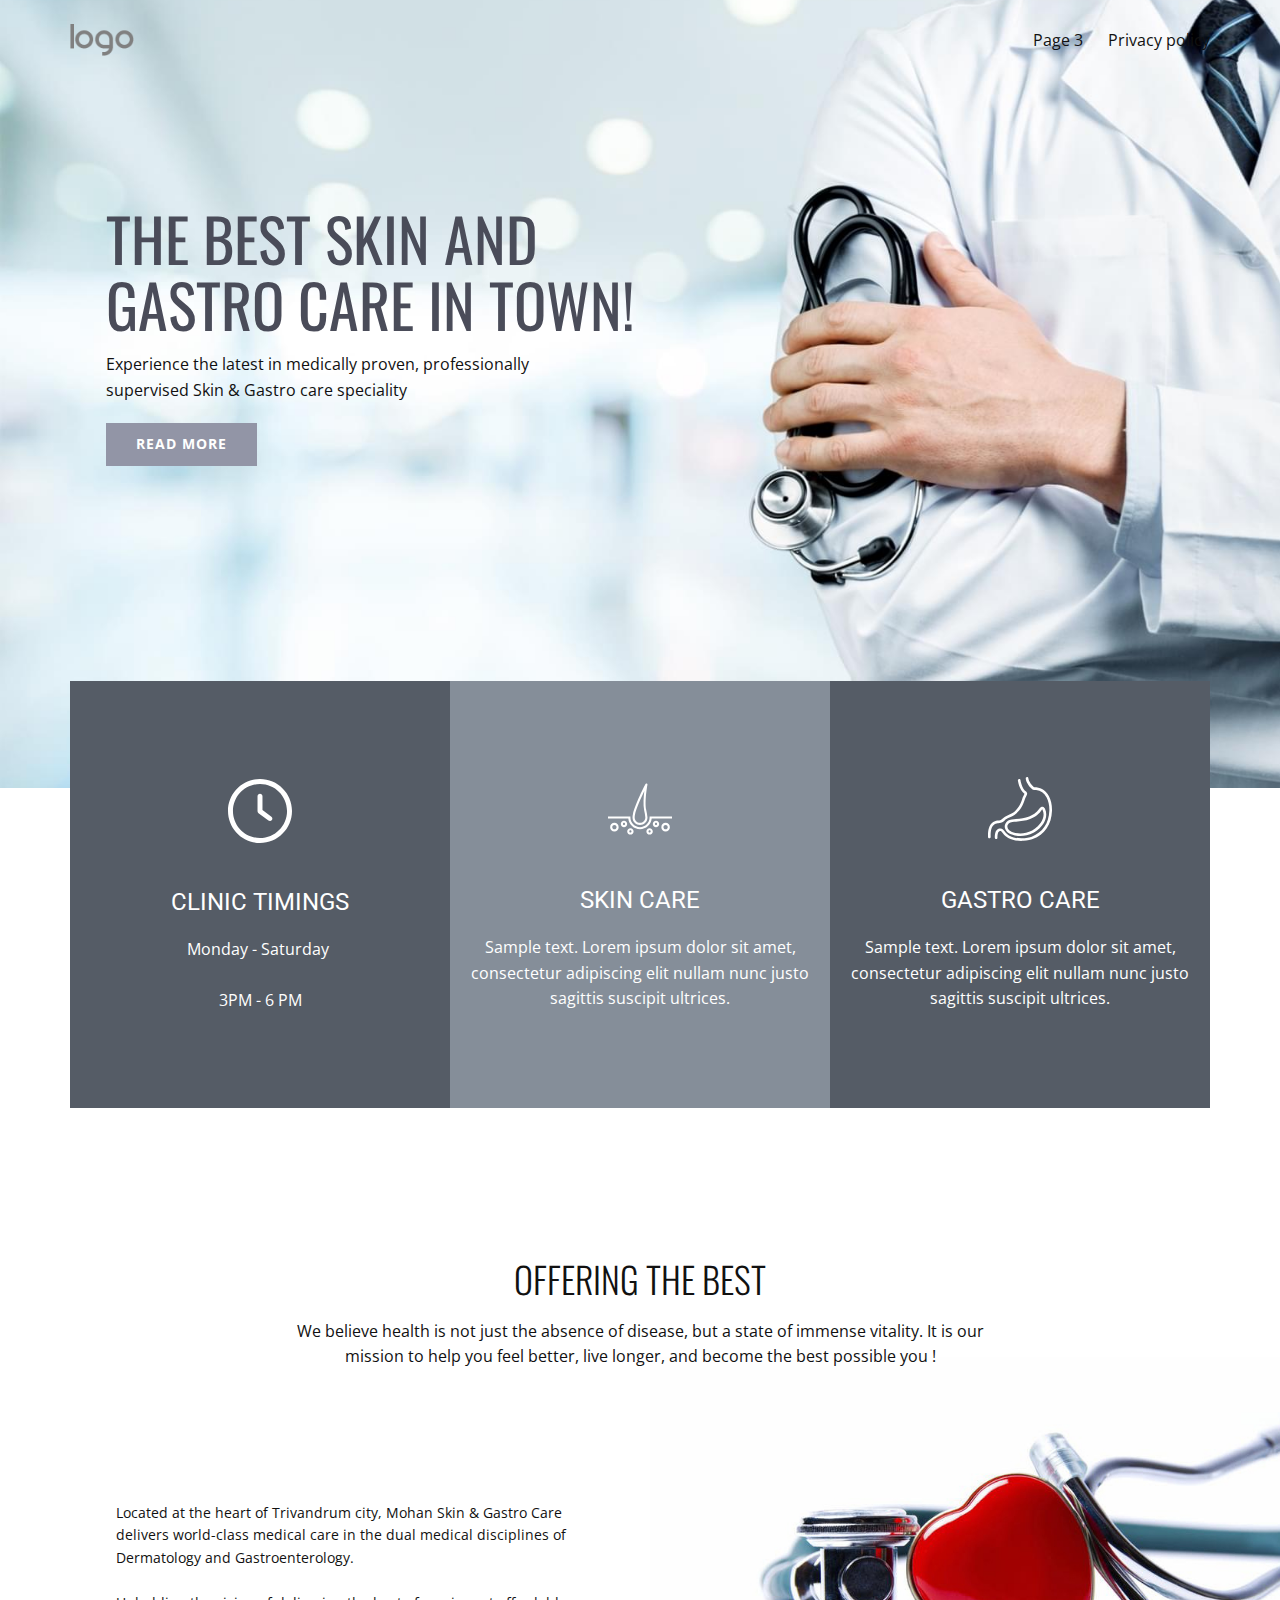
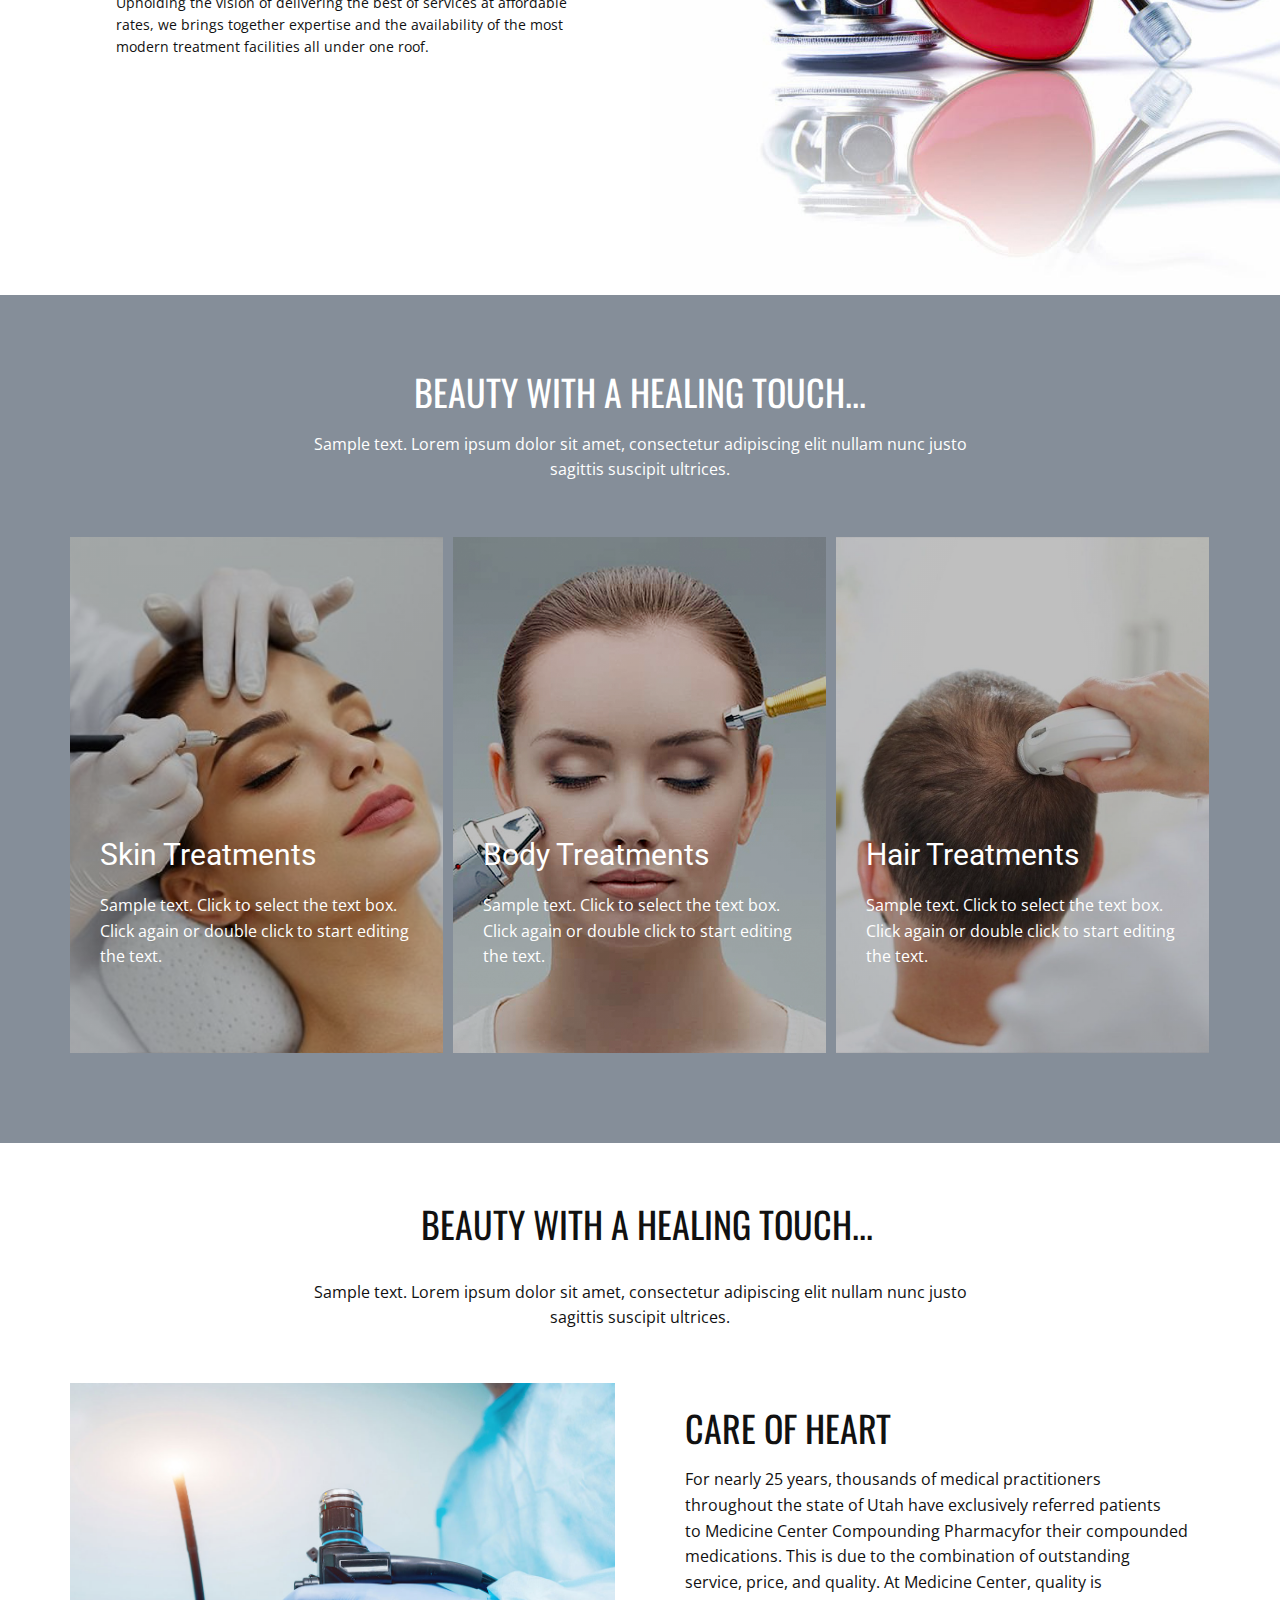
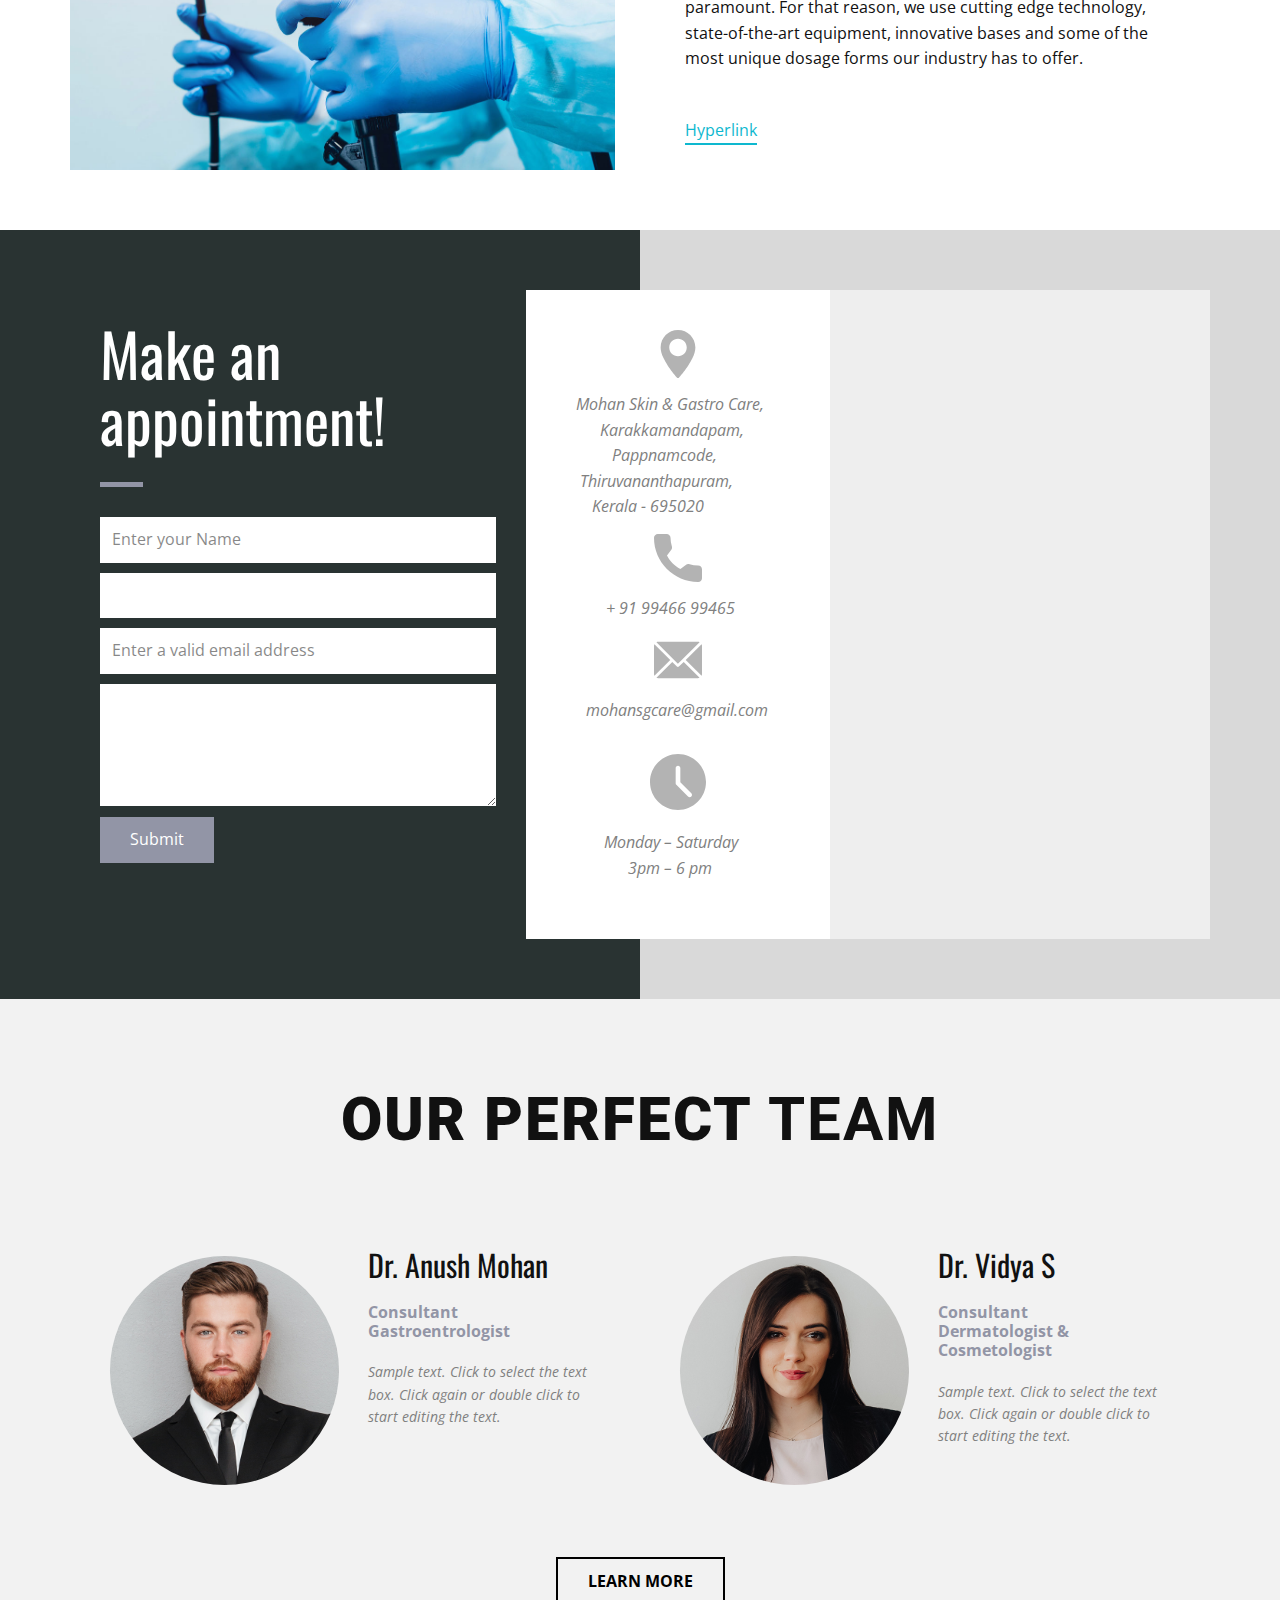
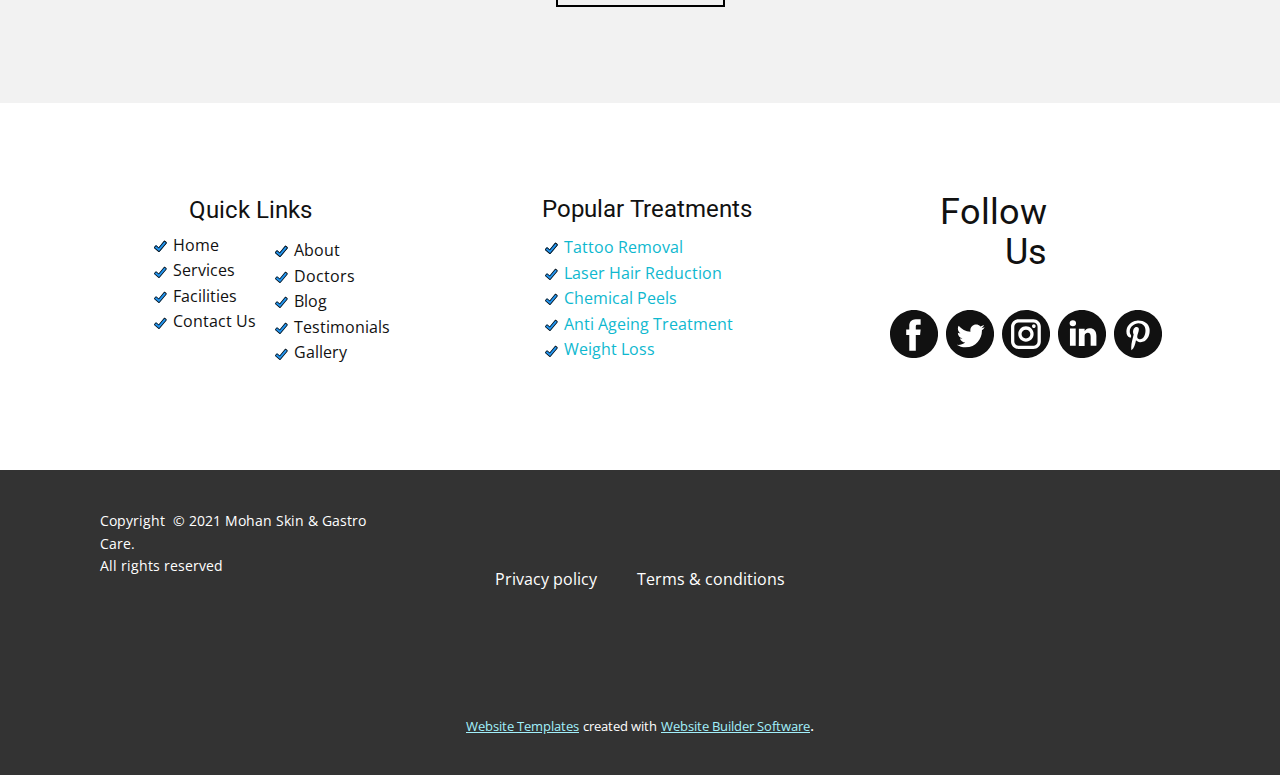
<file: Home.html>
<!DOCTYPE html>
<html style="font-size: 16px;">
  <head>
    <meta name="viewport" content="width=device-width, initial-scale=1.0">
    <meta charset="utf-8">
    <meta name="keywords" content="MEDICINE CENTER ON THE GO!">
    <meta name="description" content="">
    <meta name="page_type" content="np-template-header-footer-from-plugin">
    <title>Home</title>
    <link rel="stylesheet" href="nicepage.css" media="screen">
<link rel="stylesheet" href="Home.css" media="screen">
    <script class="u-script" type="text/javascript" src="jquery-1.9.1.min.js" defer=""></script>
    <script class="u-script" type="text/javascript" src="nicepage.js" defer=""></script>
    <meta name="generator" content="Nicepage 3.3.6, nicepage.com">
    <link id="u-theme-google-font" rel="stylesheet" href="https://fonts.googleapis.com/css?family=Roboto:100,100i,300,300i,400,400i,500,500i,700,700i,900,900i|Open+Sans:300,300i,400,400i,600,600i,700,700i,800,800i">
    <link id="u-page-google-font" rel="stylesheet" href="https://fonts.googleapis.com/css?family=Oswald:200,300,400,500,600,700">
    
    
    
    
    
    
    
    
    
    <script type="application/ld+json">{
		"@context": "http://schema.org",
		"@type": "Organization",
		"name": "",
		"url": "index.html",
		"logo": "images/default-logo.png"
}</script>
    <meta property="og:title" content="Home">
    <meta property="og:type" content="website">
    <meta name="theme-color" content="#0eb8cf">
    <link rel="canonical" href="index.html">
    <meta property="og:url" content="index.html">
  </head>
  <body class="u-body u-overlap"><header class="u-clearfix u-header u-header" id="sec-f9e3"><div class="u-clearfix u-sheet u-valign-middle u-sheet-1">
        <a href="#" class="u-image u-logo u-image-1" data-image-width="80" data-image-height="40">
          <img src="images/default-logo.png" class="u-logo-image u-logo-image-1" data-image-width="64">
        </a>
        <nav class="u-menu u-menu-dropdown u-offcanvas u-menu-1">
          <div class="menu-collapse" style="font-size: 1rem; letter-spacing: 0px;">
            <a class="u-button-style u-custom-left-right-menu-spacing u-custom-padding-bottom u-custom-top-bottom-menu-spacing u-nav-link u-text-active-palette-1-base u-text-hover-palette-2-base" href="#">
              <svg><use xlink:href="#menu-hamburger"></use></svg>
              <svg version="1.1" xmlns="http://www.w3.org/2000/svg" xmlns:xlink="http://www.w3.org/1999/xlink"><defs><symbol id="menu-hamburger" viewBox="0 0 16 16" style="width: 16px; height: 16px;"><rect y="1" width="16" height="2"></rect><rect y="7" width="16" height="2"></rect><rect y="13" width="16" height="2"></rect>
</symbol>
</defs></svg>
            </a>
          </div>
          <div class="u-custom-menu u-nav-container">
            <ul class="u-nav u-spacing-25 u-unstyled u-nav-1"><li class="u-nav-item"><a class="u-button-style u-nav-link" href="Page-3.html" style="padding: 8px 0px;">Page 3</a>
</li><li class="u-nav-item"><a class="u-button-style u-nav-link" href="Privacy-policy.html" style="padding: 8px 0px;">Privacy policy</a>
</li></ul>
          </div>
          <div class="u-custom-menu u-nav-container-collapse">
            <div class="u-black u-container-style u-inner-container-layout u-opacity u-opacity-95 u-sidenav">
              <div class="u-sidenav-overflow">
                <div class="u-menu-close"></div>
                <ul class="u-align-center u-nav u-popupmenu-items u-unstyled u-nav-2"><li class="u-nav-item"><a class="u-button-style u-nav-link" href="Page-3.html">Page 3</a>
</li><li class="u-nav-item"><a class="u-button-style u-nav-link" href="Privacy-policy.html">Privacy policy</a>
</li></ul>
              </div>
            </div>
            <div class="u-black u-menu-overlay u-opacity u-opacity-70"></div>
          </div>
        </nav>
      </div></header> 
    <section class="u-clearfix u-image u-section-1" id="sec-bc13">
      <div class="u-clearfix u-sheet u-sheet-1">
        <div class="u-container-style u-expanded-width-xs u-group u-group-1">
          <div class="u-container-layout u-container-layout-1">
            <h1 class="u-custom-font u-font-oswald u-text u-text-palette-2-dark-2 u-title u-text-1">THE BEST SKIN AND GASTRO CARE IN TOWN!</h1>
            <p class="u-text u-text-2">Experience the latest in medically proven, professionally supervised Skin &amp; Gastro care speciality</p>
            <a href="#" class="u-btn u-button-style u-palette-2-base u-btn-1">Read More</a>
          </div>
        </div>
      </div>
    </section>
    <section class="u-clearfix u-section-2" id="sec-9670">
      <div class="u-clearfix u-sheet u-sheet-1">
        <div class="u-clearfix u-expanded-width u-layout-wrap u-layout-wrap-1">
          <div class="u-layout">
            <div class="u-layout-row">
              <div class="u-align-center u-container-style u-layout-cell u-left-cell u-palette-5-dark-2 u-size-20 u-size-20-md u-layout-cell-1">
                <div class="u-container-layout u-container-layout-1"><span class="u-icon u-icon-circle u-text-body-alt-color u-icon-1"><svg class="u-svg-link" preserveAspectRatio="xMidYMin slice" viewBox="0 0 512 512" style="undefined"><use xlink:href="#svg-b364"></use></svg><svg xmlns="http://www.w3.org/2000/svg" xmlns:xlink="http://www.w3.org/1999/xlink" version="1.1" xml:space="preserve" class="u-svg-content" viewBox="0 0 512 512" x="0px" y="0px" id="svg-b364" style="enable-background:new 0 0 512 512;"><g><g><path d="M347.216,301.211l-71.387-53.54V138.609c0-10.966-8.864-19.83-19.83-19.83c-10.966,0-19.83,8.864-19.83,19.83v118.978    c0,6.246,2.935,12.136,7.932,15.864l79.318,59.489c3.569,2.677,7.734,3.966,11.878,3.966c6.048,0,11.997-2.717,15.884-7.952    C357.766,320.208,355.981,307.775,347.216,301.211z"></path>
</g>
</g><g><g><path d="M256,0C114.833,0,0,114.833,0,256s114.833,256,256,256s256-114.833,256-256S397.167,0,256,0z M256,472.341    c-119.275,0-216.341-97.066-216.341-216.341S136.725,39.659,256,39.659c119.295,0,216.341,97.066,216.341,216.341    S375.275,472.341,256,472.341z"></path>
</g>
</g></svg></span>
                  <h3 class="u-text u-text-body-alt-color u-text-1">CliniC tIMINGS</h3>
                  <p class="u-text u-text-body-alt-color u-text-2">Monday - Saturday&nbsp;<br>
                    <br>3PM - 6 PM
                  </p>
                </div>
              </div>
              <div class="u-align-center u-container-style u-layout-cell u-palette-5-dark-1 u-size-20 u-size-20-md u-layout-cell-2">
                <div class="u-container-layout u-valign-middle u-container-layout-2"><span class="u-icon u-icon-circle u-text-body-alt-color u-icon-2"><svg class="u-svg-link" preserveAspectRatio="xMidYMin slice" viewBox="0 0 480 480" style="undefined"><use xlink:href="#svg-e878"></use></svg><svg xmlns="http://www.w3.org/2000/svg" xmlns:xlink="http://www.w3.org/1999/xlink" version="1.1" xml:space="preserve" class="u-svg-content" viewBox="0 0 480 480" x="0px" y="0px" id="svg-e878" style="enable-background:new 0 0 480 480;"><g><g><path d="M312,296.008v8c0,39.764-32.235,72-72,72c-39.764,0-72-32.236-72-72v-8H0v16h152.36c4.191,45.287,42.159,79.946,87.64,80    c45.481-0.054,83.449-34.712,87.64-80H480v-16H312z"></path>
</g>
</g><g><g><path d="M295.864,57.48c0.661-3.495-1.065-7.006-4.235-8.618c-3.939-2.002-8.755-0.433-10.757,3.506    c-3.272,6.36-79.704,156.44-93.92,226.16c-1.951,8.033-2.942,16.269-2.952,24.536v0.944c0.04,30.911,25.089,55.96,56,56    c30.911-0.04,55.96-25.089,56-56c-1.794-19.2-4.883-38.257-9.248-57.04C273.304,179.768,295.632,58.696,295.864,57.48z     M240,344.008c-22.091,0-40-17.909-40-40v-1.032c0.023-7.159,0.904-14.29,2.624-21.24c8.992-44.16,45.424-124.824,69.792-175.832    c-5.216,42.448-9.752,102.248-1.352,144.208c4.206,17.74,7.192,35.748,8.936,53.896C280,326.099,262.091,344.008,240,344.008z"></path>
</g>
</g><g><g><path d="M120,328.008c-13.255,0-24,10.745-24,24s10.745,24,24,24s24-10.745,24-24S133.255,328.008,120,328.008z M120,360.008    c-4.418,0-8-3.582-8-8s3.582-8,8-8s8,3.582,8,8S124.418,360.008,120,360.008z"></path>
</g>
</g><g><g><path d="M48,344.008c-17.673,0-32,14.327-32,32c0,17.673,14.327,32,32,32s32-14.327,32-32C80,358.335,65.673,344.008,48,344.008z     M48,392.008c-8.837,0-16-7.163-16-16s7.163-16,16-16s16,7.163,16,16S56.837,392.008,48,392.008z"></path>
</g>
</g><g><g><path d="M432,344.008c-17.673,0-32,14.327-32,32c0,17.673,14.327,32,32,32c17.673,0,32-14.327,32-32    C464,358.335,449.673,344.008,432,344.008z M432,392.008c-8.837,0-16-7.163-16-16s7.163-16,16-16s16,7.163,16,16    S440.837,392.008,432,392.008z"></path>
</g>
</g><g><g><path d="M360,328.008c-13.255,0-24,10.745-24,24s10.745,24,24,24s24-10.745,24-24S373.255,328.008,360,328.008z M360,360.008    c-4.418,0-8-3.582-8-8s3.582-8,8-8s8,3.582,8,8S364.418,360.008,360,360.008z"></path>
</g>
</g><g><g><path d="M168,384.008c-13.255,0-24,10.745-24,24s10.745,24,24,24s24-10.745,24-24S181.255,384.008,168,384.008z M168,416.008    c-4.418,0-8-3.582-8-8s3.582-8,8-8s8,3.582,8,8S172.418,416.008,168,416.008z"></path>
</g>
</g><g><g><path d="M312,384.008c-13.255,0-24,10.745-24,24s10.745,24,24,24s24-10.745,24-24S325.255,384.008,312,384.008z M312,416.008    c-4.418,0-8-3.582-8-8s3.582-8,8-8s8,3.582,8,8S316.418,416.008,312,416.008z"></path>
</g>
</g></svg></span>
                  <h3 class="u-text u-text-body-alt-color u-text-3">Skin care</h3>
                  <p class="u-text u-text-body-alt-color u-text-4">Sample text. Lorem ipsum dolor sit amet, consectetur adipiscing elit nullam nunc justo sagittis suscipit ultrices.</p>
                </div>
              </div>
              <div class="u-align-center u-container-style u-layout-cell u-palette-5-dark-2 u-right-cell u-size-20 u-size-20-md u-layout-cell-3">
                <div class="u-container-layout u-valign-middle u-container-layout-3"><span class="u-icon u-icon-circle u-text-body-alt-color u-icon-3"><svg class="u-svg-link" preserveAspectRatio="xMidYMin slice" viewBox="0 0 387.539 387.539" style="undefined"><use xlink:href="#svg-66e8"></use></svg><svg xmlns="http://www.w3.org/2000/svg" xmlns:xlink="http://www.w3.org/1999/xlink" version="1.1" xml:space="preserve" class="u-svg-content" viewBox="0 0 387.539 387.539" x="0px" y="0px" id="svg-66e8" style="enable-background:new 0 0 387.539 387.539;"><g><g><path d="M232.698,90.179c-0.1-0.1-0.2-0.2-0.3-0.2c-29-21-35.3-69.9-35.4-70.6c-0.5-4.4-4.5-7.5-8.9-7c-4.4,0.5-7.5,4.5-7,8.9    c0.3,2.2,6.8,54.2,39.7,80c-1,3.6-4.8,10.6-6.2,13.1c-1.1,2-2,3.6-2.6,4.9c-0.1,0.2-0.2,0.4-0.2,0.5c-1.6,4.5-3.1,9-4.6,13.4    c-5.3,15.9-10.3,30.8-19.4,44.1c-11.8,16.7-25.5,31.4-36.6,39.2c-7.4,5.1-15.6,8.8-24.2,12.6c-7.9,3.6-16.2,7.2-24,12.2    c-4.2,2.7-8.2,5.7-12,8.9c-7.6,6.2-14.8,12-23.7,12.9c-1.5,0.1-2.9,0.3-4.3,0.4c-9.1,0.8-18.6,1.6-28.7,7.5    c-35.4,20.9-34.6,69-34.2,92.1c0.1,4.4,3.6,7.9,8,7.9h0.1c4.4-0.1,7.9-3.7,7.9-8.1v-0.1c-0.7-32.3,2.1-64,26.1-78.1    c6.9-4,13.6-4.6,22-5.3c1.5-0.1,3-0.3,4.5-0.4c13.6-1.3,23.4-9.3,32.2-16.3c3.3-2.8,6.8-5.4,10.5-7.8c6.9-4.4,14.2-7.7,22-11.1    c8.9-4,18.2-8.1,26.8-14.1c18.2-12.8,34.4-34.4,40.6-43.2c10.4-15.2,16.1-32,21.5-48.2c1.4-4.2,2.9-8.5,4.4-12.8    c0.4-0.7,1.1-2.1,1.9-3.4C234.298,111.779,242.098,97.679,232.698,90.179z"></path>
</g>
</g><g><g><path d="M369.098,116.179c-16.5-30.6-42.9-49.1-76.3-53.5c-0.1,0-0.2,0-0.4,0c-2-0.2-3.9-0.2-5.7-0.2c-3.7-0.1-7.1-0.1-9.1-1.3    c-0.1,0-0.1-0.1-0.2-0.1c-6.4-3.6-31.6-32.5-33-53c-0.3-4.4-4.1-7.7-8.5-7.4c-4.4,0.3-7.7,4.1-7.4,8.5c1.7,26.6,29.9,59.5,41,65.9    c5.6,3.3,11.6,3.4,17,3.5c1.6,0,3.1,0,4.5,0.2c28.4,3.7,49.9,19,64,45.3c11.7,22,17.6,50.7,16.5,81    c-3.1,76.4-40.9,131.8-106.5,156.1c-18.6,7-83.3,21.1-135.4-5.9c0,0-0.1,0-0.1-0.1c-9.6-4.8-18.4-12.8-28-25.3l-0.1-0.2    c-7.5-10.1-17.7-24-37.8-16.1c-22.3,8.4-22.3,40.7-22.3,54.4c0,4.4,3.6,8,8,8c4.4,0,8-3.6,8-8c0-9.6,0-34.9,12-39.5h0.1    c7.9-3.1,10.9-0.6,19.2,10.6l0.2,0.2l0.1,0.1c11,14.5,21.7,24,33.5,29.9c22.6,11.7,49,17.6,78.4,17.6c4.1,0,8.2-0.1,12.4-0.3    c27-1.5,48.9-7.4,57.4-10.7c36.2-13.4,64.7-35.4,84.9-65.5c19.5-29.1,30.3-64.5,31.9-105    C388.598,172.279,382.098,140.679,369.098,116.179z"></path>
</g>
</g><g><g><path d="M345.098,192.479c-1.3-3-5.8-11.7-14.5-12.9c-0.1,0-0.2,0-0.3,0c-4.3-0.4-12.6,0.7-19.7,13.2    c-16.7,25.7-42.5,39.6-61.3,46.8c-29.8,11.6-60,13.6-92,15.6c-8.2,0.5-17.8,1.5-27,5.2c-14.5,5.5-24.7,16.5-27.9,30.2    s0.9,28.1,11.4,39.6c7.1,7.6,17.2,13.7,30.8,18.7c16.5,6,34,9.1,51.6,9c12.8,0,25.6-1.6,38.1-4.6c28.2-6.8,55.3-21.9,78.3-43.7    c17.4-16.8,28.8-34,34.9-52.7C355.298,235.179,354.398,211.779,345.098,192.479z M332.298,251.579c0,0.1-0.1,0.2-0.1,0.2    c-5.3,16.2-15.3,31.3-30.8,46.2c-20.9,19.9-45.5,33.6-71,39.8c-27.5,6.6-55.3,5.3-80.4-3.9c-11-4.1-19.3-9-24.5-14.6    c-6.8-7.4-9.6-16.5-7.6-25s8.6-15.4,18.1-19c0.1,0,0.1,0,0.2-0.1c7.2-2.9,15.2-3.7,22.1-4.1c31.7-2,64.6-4.1,96.6-16.6    c38.1-14.5,58.6-36.9,69.1-53.2c0.1-0.1,0.2-0.3,0.3-0.5c0.9-1.9,2.3-3.6,3.9-5c0.9,1,1.6,2.1,2.1,3.3c0,0.1,0.1,0.2,0.2,0.3    C337.998,214.879,338.698,233.879,332.298,251.579z"></path>
</g>
</g></svg></span>
                  <h3 class="u-text u-text-body-alt-color u-text-5">GAstro care</h3>
                  <p class="u-text u-text-body-alt-color u-text-6">Sample text. Lorem ipsum dolor sit amet, consectetur adipiscing elit nullam nunc justo sagittis suscipit ultrices.</p>
                </div>
              </div>
            </div>
          </div>
        </div>
      </div>
    </section>
    <section class="u-clearfix u-section-3" id="sec-9ea6">
      <div class="u-clearfix u-sheet u-sheet-1">
        <div class="u-clearfix u-expanded-width u-gutter-20 u-layout-wrap u-layout-wrap-1">
          <div class="u-layout">
            <div class="u-layout-row">
              <div class="u-size-30">
                <div class="u-layout-col">
                  <div class="u-container-style u-layout-cell u-left-cell u-size-60 u-layout-cell-1">
                    <div class="u-container-layout u-valign-middle-md u-valign-middle-sm u-valign-middle-xs">
                      <p class="u-text u-text-1">Located at the heart of Trivandrum city, Mohan Skin &amp; Gastro Care delivers world-class medical care in the dual medical disciplines of Dermatology and Gastroenterology.&nbsp;<br>
                        <br>Upholding the vision of delivering the best of services at affordable rates, we brings together expertise and the availability of the most modern treatment facilities all under one roof.<br>
                        <br>
                        <br>
                      </p>
                    </div>
                  </div>
                </div>
              </div>
              <div class="u-size-30">
                <div class="u-layout-row">
                  <div class="u-container-style u-expand-resize u-layout-cell u-right-cell u-size-60 u-layout-cell-2">
                    <div class="u-container-layout u-valign-middle">
                      <img class="u-image u-image-1" src="images/ff8d8bc18ea3d33187ee1aa300a5f9f7.jpeg">
                    </div>
                  </div>
                </div>
              </div>
            </div>
          </div>
        </div>
        <div class="u-align-center u-container-style u-expanded-width-md u-expanded-width-xs u-group u-group-1">
          <div class="u-container-layout u-valign-middle u-container-layout-3">
            <h2 class="u-custom-font u-font-oswald u-text u-text-2">OFFERING THE BEST</h2>
            <p class="u-text u-text-3">We believe health is not just the absence of disease, but a state of immense vitality. It is our mission to help you feel better, live longer, and become the best possible you !<br>
            </p>
          </div>
        </div>
      </div>
    </section>
    <section class="u-clearfix u-palette-5-dark-1 u-section-4" id="sec-bcce">
      <div class="u-clearfix u-sheet u-sheet-1">
        <div class="u-align-center u-container-style u-group u-group-1">
          <div class="u-container-layout u-container-layout-1">
            <h2 class="u-custom-font u-font-oswald u-text u-text-1">Beauty with a healing touch...</h2>
            <p class="u-text u-text-2">Sample text. Lorem ipsum dolor sit amet, consectetur adipiscing elit nullam nunc justo sagittis suscipit ultrices.</p>
          </div>
        </div>
        <div class="u-expanded-width u-list u-repeater u-list-1">
          <div class="u-container-style u-image u-list-item u-repeater-item u-shading u-image-1" data-image-width="360" data-image-height="433">
            <div class="u-container-layout u-similar-container u-container-layout-2">
              <h3 class="u-text u-text-3">Skin Treatments</h3>
              <p class="u-text u-text-4">Sample text. Click to select the text box. Click again or double click to start editing the text.</p>
            </div>
          </div>
          <div class="u-container-style u-image u-list-item u-repeater-item u-shading u-image-2" data-image-width="1200" data-image-height="817">
            <div class="u-container-layout u-similar-container u-container-layout-3">
              <h3 class="u-text u-text-5">Body Treatments</h3>
              <p class="u-text u-text-6">Sample text. Click to select the text box. Click again or double click to start editing the text.</p>
            </div>
          </div>
          <div class="u-container-style u-image u-list-item u-repeater-item u-shading u-image-3" data-image-width="2000" data-image-height="1334">
            <div class="u-container-layout u-similar-container u-container-layout-4">
              <h3 class="u-text u-text-7">Hair Treatments</h3>
              <p class="u-text u-text-8">Sample text. Click to select the text box. Click again or double click to start editing the text.</p>
            </div>
          </div>
        </div>
      </div>
    </section>
    <section class="u-clearfix u-section-5" id="sec-4535">
      <div class="u-clearfix u-sheet u-sheet-1">
        <div class="u-align-center u-container-style u-group u-group-1">
          <div class="u-container-layout u-container-layout-1">
            <h2 class="u-custom-font u-font-oswald u-text u-text-1">Beauty with a healing touch...</h2>
            <p class="u-text u-text-2">Sample text. Lorem ipsum dolor sit amet, consectetur adipiscing elit nullam nunc justo sagittis suscipit ultrices.</p>
          </div>
        </div>
        <div class="u-clearfix u-expanded-width u-gutter-50 u-layout-wrap u-layout-wrap-1">
          <div class="u-layout">
            <div class="u-layout-row">
              <div class="u-container-style u-image u-layout-cell u-left-cell u-size-30 u-image-1" data-image-width="1200" data-image-height="830">
                <div class="u-container-layout"></div>
              </div>
              <div class="u-container-style u-layout-cell u-right-cell u-size-30 u-layout-cell-2">
                <div class="u-container-layout u-valign-middle">
                  <h2 class="u-custom-font u-font-oswald u-text u-text-3">care of heart</h2>
                  <p class="u-text u-text-4">For nearly 25 years, thousands of medical practitioners throughout the state of Utah have exclusively referred patients to&nbsp;Medicine Center Compounding Pharmacyfor their compounded medications. This is due to the combination
                                    of outstanding service, price, and quality. At Medicine Center, quality is paramount. For that reason, we use cutting edge technology, state-of-the-art equipment, innovative bases and some of the most unique dosage
                                    forms our industry has to offer.</p>
                  <a href="https://nicepage.com" class="u-active-none u-border-2 u-border-active-palette-2-dark-1 u-border-hover-palette-2-base u-border-palette-1-base u-btn u-button-style u-hover-none u-none u-text-hover-palette-2-base u-text-palette-1-base u-btn-1">
                    <br>Hyperlink
                  </a>
                </div>
              </div>
            </div>
          </div>
        </div>
      </div>
    </section>
    <section class="u-clearfix u-grey-15 u-valign-middle u-section-6" id="carousel_d478">
      <div class="u-expanded-height-lg u-expanded-height-md u-expanded-height-xl u-expanded-width-sm u-expanded-width-xs u-palette-4-dark-3 u-shape u-shape-rectangle u-shape-1"></div>
      <div class="u-clearfix u-layout-wrap u-layout-wrap-1">
        <div class="u-gutter-0 u-layout">
          <div class="u-layout-row">
            <div class="u-align-left u-container-style u-layout-cell u-left-cell u-size-24 u-size-60-md u-layout-cell-1">
              <div class="u-container-layout u-valign-top u-container-layout-1">
                <h2 class="u-custom-font u-font-oswald u-text u-text-body-alt-color u-text-1">Make an appointment!</h2>
                <div class="u-border-5 u-border-palette-2-base u-line u-line-horizontal u-line-1"></div>
                <div class="u-form u-form-1">
                  <form action="https://nicepage.com/editor/Forms/Process" method="POST" class="u-clearfix u-form-spacing-10 u-form-vertical u-inner-form" style="padding: 0;" source="email" name="form">
                    <input type="hidden" id="siteId" name="siteId" value="193396">
                    <input type="hidden" id="pageId" name="pageId" value="193398">
                    <div class="u-form-group u-form-name">
                      <label for="name-8db6" class="u-form-control-hidden u-label">Name</label>
                      <input type="text" placeholder="Enter your Name" id="name-8db6" name="name" class="u-input u-input-rectangle u-white" required="">
                    </div>
                    <div class="u-form-group u-form-phone u-form-group-2">
                      <label for="phone-905c" class="u-form-control-hidden u-label">Phone</label>
                      <input type="tel" pattern="\+?\d{0,3}[\s\(\-]?([0-9]{2,3})[\s\)\-]?([\s\-]?)([0-9]{3})[\s\-]?([0-9]{2})[\s\-]?([0-9]{2})" placeholder="" id="phone-905c" name="phone" class="u-input u-input-rectangle u-white" required="">
                    </div>
                    <div class="u-form-email u-form-group">
                      <label for="email-8db6" class="u-form-control-hidden u-label">Email</label>
                      <input type="email" placeholder="Enter a valid email address" id="email-8db6" name="email" class="u-input u-input-rectangle u-white" required="">
                    </div>
                    <div class="u-form-group u-form-message">
                      <label for="message-8db6" class="u-form-control-hidden u-label">Message</label>
                      <textarea placeholder="" rows="4" cols="50" id="message-8db6" name="message" class="u-input u-input-rectangle u-white" required=""></textarea>
                    </div>
                    <div class="u-form-group u-form-submit">
                      <a href="#" class="u-btn u-btn-rectangle u-btn-submit u-button-style u-palette-2-base u-btn-1">Submit</a>
                      <input type="submit" value="submit" class="u-form-control-hidden">
                    </div>
                    <div class="u-form-send-message u-form-send-success"> Thank you! Your message has been sent. </div>
                    <div class="u-form-send-error u-form-send-message"> Unable to send your message. Please fix errors then try again. </div>
                    <input type="hidden" value="" name="recaptchaResponse">
                  </form>
                </div>
              </div>
            </div>
            <div class="u-align-left u-container-style u-layout-cell u-size-16-xl u-size-19-lg u-size-19-sm u-size-19-xs u-size-60-md u-white u-layout-cell-2">
              <div class="u-container-layout u-container-layout-2"><span class="u-icon u-icon-circle u-text-grey-30 u-icon-1"><svg class="u-svg-link" preserveAspectRatio="xMidYMin slice" viewBox="0 0 512 512" style=""><use xlink:href="#svg-ef30"></use></svg><svg xmlns="http://www.w3.org/2000/svg" xmlns:xlink="http://www.w3.org/1999/xlink" version="1.1" id="svg-ef30" x="0px" y="0px" viewBox="0 0 512 512" style="enable-background:new 0 0 512 512;" xml:space="preserve" class="u-svg-content"><g><g><path d="M256,0C153.755,0,70.573,83.182,70.573,185.426c0,126.888,165.939,313.167,173.004,321.035    c6.636,7.391,18.222,7.378,24.846,0c7.065-7.868,173.004-194.147,173.004-321.035C441.425,83.182,358.244,0,256,0z M256,278.719    c-51.442,0-93.292-41.851-93.292-93.293S204.559,92.134,256,92.134s93.291,41.851,93.291,93.293S307.441,278.719,256,278.719z"></path>
</g>
</g><g></g><g></g><g></g><g></g><g></g><g></g><g></g><g></g><g></g><g></g><g></g><g></g><g></g><g></g><g></g></svg></span>
                <p class="u-text u-text-grey-50 u-text-2">Mohan Skin &amp; Gastro Care,<br>&nbsp; &nbsp; &nbsp; Karakkamandapam,&nbsp; &nbsp; &nbsp; &nbsp; &nbsp; &nbsp; &nbsp; &nbsp; &nbsp; &nbsp;Pappnamcode,&nbsp; &nbsp; &nbsp; &nbsp; &nbsp; &nbsp; &nbsp; &nbsp; &nbsp;Thiruvananthapuram,&nbsp; &nbsp; &nbsp; &nbsp; &nbsp; &nbsp; &nbsp; &nbsp; Kerala - 695020
                </p><span class="u-icon u-icon-circle u-text-grey-30 u-icon-2"><svg class="u-svg-link" preserveAspectRatio="xMidYMin slice" viewBox="0 0 384 384" style=""><use xlink:href="#svg-ac80"></use></svg><svg xmlns="http://www.w3.org/2000/svg" xmlns:xlink="http://www.w3.org/1999/xlink" version="1.1" id="svg-ac80" x="0px" y="0px" viewBox="0 0 384 384" style="enable-background:new 0 0 384 384;" xml:space="preserve" class="u-svg-content"><g><g><path d="M353.188,252.052c-23.51,0-46.594-3.677-68.469-10.906c-10.719-3.656-23.896-0.302-30.438,6.417l-43.177,32.594    c-50.073-26.729-80.917-57.563-107.281-107.26l31.635-42.052c8.219-8.208,11.167-20.198,7.635-31.448    c-7.26-21.99-10.948-45.063-10.948-68.583C132.146,13.823,118.323,0,101.333,0H30.813C13.823,0,0,13.823,0,30.813    C0,225.563,158.438,384,353.188,384c16.99,0,30.813-13.823,30.813-30.813v-70.323C384,265.875,370.177,252.052,353.188,252.052z"></path>
</g>
</g><g></g><g></g><g></g><g></g><g></g><g></g><g></g><g></g><g></g><g></g><g></g><g></g><g></g><g></g><g></g></svg></span>
                <p class="u-text u-text-grey-50 u-text-3">+ 91 99466 99465</p><span class="u-icon u-icon-circle u-text-grey-30 u-icon-3"><svg class="u-svg-link" preserveAspectRatio="xMidYMin slice" viewBox="0 0 512 512" style=""><use xlink:href="#svg-02d1"></use></svg><svg xmlns="http://www.w3.org/2000/svg" xmlns:xlink="http://www.w3.org/1999/xlink" version="1.1" id="svg-02d1" x="0px" y="0px" viewBox="0 0 512 512" style="enable-background:new 0 0 512 512;" xml:space="preserve" class="u-svg-content"><g><g><path d="M467,61H45c-6.927,0-13.412,1.703-19.279,4.51L255,294.789l51.389-49.387c0,0,0.004-0.005,0.005-0.007    c0.001-0.002,0.005-0.004,0.005-0.004L486.286,65.514C480.418,62.705,473.929,61,467,61z"></path>
</g>
</g><g><g><path d="M507.496,86.728L338.213,256.002L507.49,425.279c2.807-5.867,4.51-12.352,4.51-19.279V106    C512,99.077,510.301,92.593,507.496,86.728z"></path>
</g>
</g><g><g><path d="M4.51,86.721C1.703,92.588,0,99.073,0,106v300c0,6.923,1.701,13.409,4.506,19.274L173.789,256L4.51,86.721z"></path>
</g>
</g><g><g><path d="M317.002,277.213l-51.396,49.393c-2.93,2.93-6.768,4.395-10.605,4.395s-7.676-1.465-10.605-4.395L195,277.211    L25.714,446.486C31.582,449.295,38.071,451,45,451h422c6.927,0,13.412-1.703,19.279-4.51L317.002,277.213z"></path>
</g>
</g><g></g><g></g><g></g><g></g><g></g><g></g><g></g><g></g><g></g><g></g><g></g><g></g><g></g><g></g><g></g></svg></span>
                <p class="u-text u-text-grey-50 u-text-4">mohansgcare@gmail.com</p><span class="u-icon u-icon-circle u-spacing-20 u-text-grey-30 u-white u-icon-4"><svg class="u-svg-link" preserveAspectRatio="xMidYMin slice" viewBox="0 0 512 512" style=""><use xlink:href="#svg-4b61"></use></svg><svg xmlns="http://www.w3.org/2000/svg" xmlns:xlink="http://www.w3.org/1999/xlink" version="1.1" xml:space="preserve" class="u-svg-content" viewBox="0 0 512 512" id="svg-4b61"><path d="m256 0c-141.164062 0-256 114.835938-256 256s114.835938 256 256 256 256-114.835938 256-256-114.835938-256-256-256zm121.75 388.414062c-4.160156 4.160157-9.621094 6.253907-15.082031 6.253907-5.460938 0-10.925781-2.09375-15.082031-6.253907l-106.667969-106.664062c-4.011719-3.988281-6.25-9.410156-6.25-15.082031v-138.667969c0-11.796875 9.554687-21.332031 21.332031-21.332031s21.332031 9.535156 21.332031 21.332031v129.835938l100.417969 100.414062c8.339844 8.34375 8.339844 21.824219 0 30.164062zm0 0"></path></svg></span>
                <p class="u-text u-text-grey-50 u-text-5">&nbsp; Monday –&nbsp;Saturday<br>&nbsp; &nbsp; &nbsp; &nbsp; 3pm – 6 pm<br>
                  <br>
                </p>
              </div>
            </div>
            <div class="u-align-left u-container-style u-layout-cell u-right-cell u-size-17-lg u-size-17-sm u-size-17-xs u-size-20-xl u-size-60-md u-white u-layout-cell-3">
              <div class="u-container-layout u-valign-top u-container-layout-3">
                <div class="u-expanded u-grey-light-2 u-map">
                  <div class="embed-responsive">
                    <iframe class="embed-responsive-item" src="//maps.google.com/maps?output=embed&amp;q=Manhattan%2C%20New%20York&amp;z=10&amp;t=m" data-map="JTdCJTIyYWRkcmVzcyUyMiUzQSUyMk1hbmhhdHRhbiUyQyUyME5ldyUyMFlvcmslMjIlMkMlMjJ6b29tJTIyJTNBMTAlMkMlMjJ0eXBlSWQlMjIlM0ElMjJyb2FkJTIyJTJDJTIybGFuZyUyMiUzQSUyMiUyMiU3RA=="></iframe>
                  </div>
                </div>
              </div>
            </div>
          </div>
        </div>
      </div>
    </section>
    <section class="u-align-center u-clearfix u-grey-5 u-section-7" id="carousel_b7fd">
      <div class="u-clearfix u-sheet u-sheet-1">
        <h2 class="u-align-center u-text u-text-1">our perfect <b>team</b>
        </h2>
        <div class="u-expanded-width u-list u-repeater u-list-1">
          <div class="u-container-style u-grey-5 u-list-item u-repeater-item u-list-item-1">
            <div class="u-container-layout u-similar-container u-container-layout-1">
              <div alt="" class="u-image u-image-circle u-image-1"></div>
              <div class="u-align-center-xs u-container-style u-expanded-width-xs u-group u-group-1">
                <div class="u-container-layout u-container-layout-2">
                  <h4 class="u-custom-font u-font-oswald u-text u-text-2">Dr. Anush Mohan</h4>
                  <h5 class="u-custom-font u-text u-text-font u-text-palette-2-base u-text-3">Consultant Gastroentrologist</h5>
                  <p class="u-text u-text-grey-50 u-text-4">Sample text. Click to select the text box. Click again or double click to start editing the text.</p>
                </div>
              </div>
            </div>
          </div>
          <div class="u-container-style u-grey-5 u-list-item u-repeater-item u-list-item-2">
            <div class="u-container-layout u-similar-container u-container-layout-3">
              <div alt="" class="u-image u-image-circle u-image-2" data-image-width="598" data-image-height="598"></div>
              <div class="u-align-center-xs u-container-style u-expanded-width-xs u-group u-group-2">
                <div class="u-container-layout u-container-layout-4">
                  <h4 class="u-custom-font u-font-oswald u-text u-text-5">Dr. Vidya S</h4>
                  <h5 class="u-custom-font u-text u-text-font u-text-palette-2-base u-text-6">Consultant Dermatologist &amp; Cosmetologist</h5>
                  <p class="u-text u-text-grey-50 u-text-7">Sample text. Click to select the text box. Click again or double click to start editing the text.</p>
                </div>
              </div>
            </div>
          </div>
        </div>
        <a href="https://nicepage.com" class="u-border-2 u-border-black u-btn u-button-style u-hover-black u-none u-text-black u-text-hover-white u-btn-1">learn more</a>
      </div>
    </section>
    <section class="u-clearfix u-section-8" id="sec-39cc">
      <div class="u-clearfix u-sheet u-sheet-1">
        <div class="u-clearfix u-expanded-width u-layout-wrap u-layout-wrap-1">
          <div class="u-gutter-0 u-layout">
            <div class="u-layout-row">
              <div class="u-align-center-sm u-align-center-xs u-align-left-lg u-align-left-md u-align-left-xl u-container-style u-layout-cell u-left-cell u-size-40 u-layout-cell-1">
                <div class="u-container-layout u-container-layout-1">
                  <h4 class="u-text u-text-1">Popular Treatments</h4>
                  <h4 class="u-text u-text-2">Quick Links</h4>
                  <ul class="u-custom-list u-text u-text-default u-text-3">
                    <li>
                      <div class="u-list-icon">
                        <svg xmlns="http://www.w3.org/2000/svg" xmlns:xlink="http://www.w3.org/1999/xlink" version="1.1" xml:space="preserve" class="u-svg-content" viewBox="0 0 24 24" id="svg-c6ed"><path d="m23.526 5.101c-.04-.399-.231-.759-.541-1.014l-2.318-1.904c-.639-.524-1.585-.432-2.111.207l-9.745 11.86-3.916-3.355c-.628-.536-1.576-.465-2.115.163l-1.952 2.278c-.261.304-.388.691-.357 1.091s.215.764.52 1.024l7.403 6.346c.275.235.616.361.974.361.044 0 .089-.002.134-.006.405-.036.77-.229 1.028-.542l12.662-15.411c.255-.309.373-.7.334-1.098z" fill="#2196f3"></path><path d="m.638 13.173c-.304.354-.452.807-.417 1.273.036.466.251.891.606 1.194l7.403 6.346v.001c.321.273.719.421 1.136.421.052 0 .104-.003.156-.007.472-.042.898-.266 1.199-.632l12.665-15.411c.613-.746.504-1.852-.242-2.464l-2.318-1.904c-.744-.612-1.848-.504-2.463.24l-9.584 11.665-3.722-3.189c-.732-.627-1.839-.543-2.467.189zm3.444-1.329 4.303 3.688c.153.131.348.196.554.178.201-.018.386-.115.514-.271l10.07-12.255c.087-.107.246-.123.352-.035l2.318 1.904c.107.088.123.246.035.353l-12.664 15.41c-.058.07-.132.087-.171.09-.039.006-.115.001-.185-.059l-7.404-6.346c-.068-.059-.083-.132-.086-.171-.003-.038.001-.113.06-.182l1.952-2.278c.089-.102.247-.116.352-.026z"></path></svg>
                      </div>
                    </li>
                    <li>
                      <div class="u-list-icon">
                        <svg xmlns="http://www.w3.org/2000/svg" xmlns:xlink="http://www.w3.org/1999/xlink" version="1.1" xml:space="preserve" class="u-svg-content" viewBox="0 0 24 24" id="svg-c6ed"><path d="m23.526 5.101c-.04-.399-.231-.759-.541-1.014l-2.318-1.904c-.639-.524-1.585-.432-2.111.207l-9.745 11.86-3.916-3.355c-.628-.536-1.576-.465-2.115.163l-1.952 2.278c-.261.304-.388.691-.357 1.091s.215.764.52 1.024l7.403 6.346c.275.235.616.361.974.361.044 0 .089-.002.134-.006.405-.036.77-.229 1.028-.542l12.662-15.411c.255-.309.373-.7.334-1.098z" fill="#2196f3"></path><path d="m.638 13.173c-.304.354-.452.807-.417 1.273.036.466.251.891.606 1.194l7.403 6.346v.001c.321.273.719.421 1.136.421.052 0 .104-.003.156-.007.472-.042.898-.266 1.199-.632l12.665-15.411c.613-.746.504-1.852-.242-2.464l-2.318-1.904c-.744-.612-1.848-.504-2.463.24l-9.584 11.665-3.722-3.189c-.732-.627-1.839-.543-2.467.189zm3.444-1.329 4.303 3.688c.153.131.348.196.554.178.201-.018.386-.115.514-.271l10.07-12.255c.087-.107.246-.123.352-.035l2.318 1.904c.107.088.123.246.035.353l-12.664 15.41c-.058.07-.132.087-.171.09-.039.006-.115.001-.185-.059l-7.404-6.346c-.068-.059-.083-.132-.086-.171-.003-.038.001-.113.06-.182l1.952-2.278c.089-.102.247-.116.352-.026z"></path></svg>
                      </div>Home
                    </li>
                    <li>
                      <div class="u-list-icon">
                        <svg xmlns="http://www.w3.org/2000/svg" xmlns:xlink="http://www.w3.org/1999/xlink" version="1.1" xml:space="preserve" class="u-svg-content" viewBox="0 0 24 24" id="svg-c6ed"><path d="m23.526 5.101c-.04-.399-.231-.759-.541-1.014l-2.318-1.904c-.639-.524-1.585-.432-2.111.207l-9.745 11.86-3.916-3.355c-.628-.536-1.576-.465-2.115.163l-1.952 2.278c-.261.304-.388.691-.357 1.091s.215.764.52 1.024l7.403 6.346c.275.235.616.361.974.361.044 0 .089-.002.134-.006.405-.036.77-.229 1.028-.542l12.662-15.411c.255-.309.373-.7.334-1.098z" fill="#2196f3"></path><path d="m.638 13.173c-.304.354-.452.807-.417 1.273.036.466.251.891.606 1.194l7.403 6.346v.001c.321.273.719.421 1.136.421.052 0 .104-.003.156-.007.472-.042.898-.266 1.199-.632l12.665-15.411c.613-.746.504-1.852-.242-2.464l-2.318-1.904c-.744-.612-1.848-.504-2.463.24l-9.584 11.665-3.722-3.189c-.732-.627-1.839-.543-2.467.189zm3.444-1.329 4.303 3.688c.153.131.348.196.554.178.201-.018.386-.115.514-.271l10.07-12.255c.087-.107.246-.123.352-.035l2.318 1.904c.107.088.123.246.035.353l-12.664 15.41c-.058.07-.132.087-.171.09-.039.006-.115.001-.185-.059l-7.404-6.346c-.068-.059-.083-.132-.086-.171-.003-.038.001-.113.06-.182l1.952-2.278c.089-.102.247-.116.352-.026z"></path></svg>
                      </div>
                    </li>
                    <li>Services</li>
                    <li>
                      <div class="u-list-icon">
                        <svg xmlns="http://www.w3.org/2000/svg" xmlns:xlink="http://www.w3.org/1999/xlink" version="1.1" xml:space="preserve" class="u-svg-content" viewBox="0 0 24 24" id="svg-c6ed"><path d="m23.526 5.101c-.04-.399-.231-.759-.541-1.014l-2.318-1.904c-.639-.524-1.585-.432-2.111.207l-9.745 11.86-3.916-3.355c-.628-.536-1.576-.465-2.115.163l-1.952 2.278c-.261.304-.388.691-.357 1.091s.215.764.52 1.024l7.403 6.346c.275.235.616.361.974.361.044 0 .089-.002.134-.006.405-.036.77-.229 1.028-.542l12.662-15.411c.255-.309.373-.7.334-1.098z" fill="#2196f3"></path><path d="m.638 13.173c-.304.354-.452.807-.417 1.273.036.466.251.891.606 1.194l7.403 6.346v.001c.321.273.719.421 1.136.421.052 0 .104-.003.156-.007.472-.042.898-.266 1.199-.632l12.665-15.411c.613-.746.504-1.852-.242-2.464l-2.318-1.904c-.744-.612-1.848-.504-2.463.24l-9.584 11.665-3.722-3.189c-.732-.627-1.839-.543-2.467.189zm3.444-1.329 4.303 3.688c.153.131.348.196.554.178.201-.018.386-.115.514-.271l10.07-12.255c.087-.107.246-.123.352-.035l2.318 1.904c.107.088.123.246.035.353l-12.664 15.41c-.058.07-.132.087-.171.09-.039.006-.115.001-.185-.059l-7.404-6.346c-.068-.059-.083-.132-.086-.171-.003-.038.001-.113.06-.182l1.952-2.278c.089-.102.247-.116.352-.026z"></path></svg>
                      </div>
                    </li>
                    <li>Facilities</li>
                    <li>
                      <div class="u-list-icon">
                        <svg xmlns="http://www.w3.org/2000/svg" xmlns:xlink="http://www.w3.org/1999/xlink" version="1.1" xml:space="preserve" class="u-svg-content" viewBox="0 0 24 24" id="svg-c6ed"><path d="m23.526 5.101c-.04-.399-.231-.759-.541-1.014l-2.318-1.904c-.639-.524-1.585-.432-2.111.207l-9.745 11.86-3.916-3.355c-.628-.536-1.576-.465-2.115.163l-1.952 2.278c-.261.304-.388.691-.357 1.091s.215.764.52 1.024l7.403 6.346c.275.235.616.361.974.361.044 0 .089-.002.134-.006.405-.036.77-.229 1.028-.542l12.662-15.411c.255-.309.373-.7.334-1.098z" fill="#2196f3"></path><path d="m.638 13.173c-.304.354-.452.807-.417 1.273.036.466.251.891.606 1.194l7.403 6.346v.001c.321.273.719.421 1.136.421.052 0 .104-.003.156-.007.472-.042.898-.266 1.199-.632l12.665-15.411c.613-.746.504-1.852-.242-2.464l-2.318-1.904c-.744-.612-1.848-.504-2.463.24l-9.584 11.665-3.722-3.189c-.732-.627-1.839-.543-2.467.189zm3.444-1.329 4.303 3.688c.153.131.348.196.554.178.201-.018.386-.115.514-.271l10.07-12.255c.087-.107.246-.123.352-.035l2.318 1.904c.107.088.123.246.035.353l-12.664 15.41c-.058.07-.132.087-.171.09-.039.006-.115.001-.185-.059l-7.404-6.346c-.068-.059-.083-.132-.086-.171-.003-.038.001-.113.06-.182l1.952-2.278c.089-.102.247-.116.352-.026z"></path></svg>
                      </div>
                    </li>
                    <li>
                      <span style="background-color: transparent; color: #111111; font-family: 'Open Sans',sans-serif; font-size: 1rem;">Contact Us</span>
                      <br>
                    </li>
                  </ul>
                  <ul class="u-custom-list u-text u-text-default u-text-4">
                    <li>
                      <div class="u-list-icon">
                        <svg xmlns="http://www.w3.org/2000/svg" xmlns:xlink="http://www.w3.org/1999/xlink" version="1.1" xml:space="preserve" class="u-svg-content" viewBox="0 0 24 24" id="svg-c6ed"><path d="m23.526 5.101c-.04-.399-.231-.759-.541-1.014l-2.318-1.904c-.639-.524-1.585-.432-2.111.207l-9.745 11.86-3.916-3.355c-.628-.536-1.576-.465-2.115.163l-1.952 2.278c-.261.304-.388.691-.357 1.091s.215.764.52 1.024l7.403 6.346c.275.235.616.361.974.361.044 0 .089-.002.134-.006.405-.036.77-.229 1.028-.542l12.662-15.411c.255-.309.373-.7.334-1.098z" fill="#2196f3"></path><path d="m.638 13.173c-.304.354-.452.807-.417 1.273.036.466.251.891.606 1.194l7.403 6.346v.001c.321.273.719.421 1.136.421.052 0 .104-.003.156-.007.472-.042.898-.266 1.199-.632l12.665-15.411c.613-.746.504-1.852-.242-2.464l-2.318-1.904c-.744-.612-1.848-.504-2.463.24l-9.584 11.665-3.722-3.189c-.732-.627-1.839-.543-2.467.189zm3.444-1.329 4.303 3.688c.153.131.348.196.554.178.201-.018.386-.115.514-.271l10.07-12.255c.087-.107.246-.123.352-.035l2.318 1.904c.107.088.123.246.035.353l-12.664 15.41c-.058.07-.132.087-.171.09-.039.006-.115.001-.185-.059l-7.404-6.346c-.068-.059-.083-.132-.086-.171-.003-.038.001-.113.06-.182l1.952-2.278c.089-.102.247-.116.352-.026z"></path></svg>
                      </div>
                    </li>
                    <li>
                      <div class="u-list-icon">
                        <svg xmlns="http://www.w3.org/2000/svg" xmlns:xlink="http://www.w3.org/1999/xlink" version="1.1" xml:space="preserve" class="u-svg-content" viewBox="0 0 24 24" id="svg-c6ed"><path d="m23.526 5.101c-.04-.399-.231-.759-.541-1.014l-2.318-1.904c-.639-.524-1.585-.432-2.111.207l-9.745 11.86-3.916-3.355c-.628-.536-1.576-.465-2.115.163l-1.952 2.278c-.261.304-.388.691-.357 1.091s.215.764.52 1.024l7.403 6.346c.275.235.616.361.974.361.044 0 .089-.002.134-.006.405-.036.77-.229 1.028-.542l12.662-15.411c.255-.309.373-.7.334-1.098z" fill="#2196f3"></path><path d="m.638 13.173c-.304.354-.452.807-.417 1.273.036.466.251.891.606 1.194l7.403 6.346v.001c.321.273.719.421 1.136.421.052 0 .104-.003.156-.007.472-.042.898-.266 1.199-.632l12.665-15.411c.613-.746.504-1.852-.242-2.464l-2.318-1.904c-.744-.612-1.848-.504-2.463.24l-9.584 11.665-3.722-3.189c-.732-.627-1.839-.543-2.467.189zm3.444-1.329 4.303 3.688c.153.131.348.196.554.178.201-.018.386-.115.514-.271l10.07-12.255c.087-.107.246-.123.352-.035l2.318 1.904c.107.088.123.246.035.353l-12.664 15.41c-.058.07-.132.087-.171.09-.039.006-.115.001-.185-.059l-7.404-6.346c-.068-.059-.083-.132-.086-.171-.003-.038.001-.113.06-.182l1.952-2.278c.089-.102.247-.116.352-.026z"></path></svg>
                      </div>
                      <a href="https://www.drdixitcosmeticdermatology.com/tattoo-removal-treatments" class="u-active-none u-border-none u-btn u-button-style u-hover-none u-none u-text-palette-1-base u-btn-1">Tattoo Removal</a>
                      <br>
                    </li>
                    <li>
                      <div class="u-list-icon">
                        <svg xmlns="http://www.w3.org/2000/svg" xmlns:xlink="http://www.w3.org/1999/xlink" version="1.1" xml:space="preserve" class="u-svg-content" viewBox="0 0 24 24" id="svg-c6ed"><path d="m23.526 5.101c-.04-.399-.231-.759-.541-1.014l-2.318-1.904c-.639-.524-1.585-.432-2.111.207l-9.745 11.86-3.916-3.355c-.628-.536-1.576-.465-2.115.163l-1.952 2.278c-.261.304-.388.691-.357 1.091s.215.764.52 1.024l7.403 6.346c.275.235.616.361.974.361.044 0 .089-.002.134-.006.405-.036.77-.229 1.028-.542l12.662-15.411c.255-.309.373-.7.334-1.098z" fill="#2196f3"></path><path d="m.638 13.173c-.304.354-.452.807-.417 1.273.036.466.251.891.606 1.194l7.403 6.346v.001c.321.273.719.421 1.136.421.052 0 .104-.003.156-.007.472-.042.898-.266 1.199-.632l12.665-15.411c.613-.746.504-1.852-.242-2.464l-2.318-1.904c-.744-.612-1.848-.504-2.463.24l-9.584 11.665-3.722-3.189c-.732-.627-1.839-.543-2.467.189zm3.444-1.329 4.303 3.688c.153.131.348.196.554.178.201-.018.386-.115.514-.271l10.07-12.255c.087-.107.246-.123.352-.035l2.318 1.904c.107.088.123.246.035.353l-12.664 15.41c-.058.07-.132.087-.171.09-.039.006-.115.001-.185-.059l-7.404-6.346c-.068-.059-.083-.132-.086-.171-.003-.038.001-.113.06-.182l1.952-2.278c.089-.102.247-.116.352-.026z"></path></svg>
                      </div>
                      <a href="https://www.drdixitcosmeticdermatology.com/laser-hair-reduction" class="u-active-none u-border-none u-btn u-button-style u-hover-none u-none u-text-palette-1-base u-btn-2">Laser Hair Reduction</a>
                      <br>
                    </li>
                    <li>
                      <div class="u-list-icon">
                        <svg xmlns="http://www.w3.org/2000/svg" xmlns:xlink="http://www.w3.org/1999/xlink" version="1.1" xml:space="preserve" class="u-svg-content" viewBox="0 0 24 24" id="svg-c6ed"><path d="m23.526 5.101c-.04-.399-.231-.759-.541-1.014l-2.318-1.904c-.639-.524-1.585-.432-2.111.207l-9.745 11.86-3.916-3.355c-.628-.536-1.576-.465-2.115.163l-1.952 2.278c-.261.304-.388.691-.357 1.091s.215.764.52 1.024l7.403 6.346c.275.235.616.361.974.361.044 0 .089-.002.134-.006.405-.036.77-.229 1.028-.542l12.662-15.411c.255-.309.373-.7.334-1.098z" fill="#2196f3"></path><path d="m.638 13.173c-.304.354-.452.807-.417 1.273.036.466.251.891.606 1.194l7.403 6.346v.001c.321.273.719.421 1.136.421.052 0 .104-.003.156-.007.472-.042.898-.266 1.199-.632l12.665-15.411c.613-.746.504-1.852-.242-2.464l-2.318-1.904c-.744-.612-1.848-.504-2.463.24l-9.584 11.665-3.722-3.189c-.732-.627-1.839-.543-2.467.189zm3.444-1.329 4.303 3.688c.153.131.348.196.554.178.201-.018.386-.115.514-.271l10.07-12.255c.087-.107.246-.123.352-.035l2.318 1.904c.107.088.123.246.035.353l-12.664 15.41c-.058.07-.132.087-.171.09-.039.006-.115.001-.185-.059l-7.404-6.346c-.068-.059-.083-.132-.086-.171-.003-.038.001-.113.06-.182l1.952-2.278c.089-.102.247-.116.352-.026z"></path></svg>
                      </div>
                      <a href="https://www.drdixitcosmeticdermatology.com/Chemical-peels" class="u-active-none u-border-none u-btn u-button-style u-hover-none u-none u-text-palette-1-base u-btn-3">Chemical Peels</a>
                      <br>
                    </li>
                    <li>
                      <div class="u-list-icon">
                        <svg xmlns="http://www.w3.org/2000/svg" xmlns:xlink="http://www.w3.org/1999/xlink" version="1.1" xml:space="preserve" class="u-svg-content" viewBox="0 0 24 24" id="svg-c6ed"><path d="m23.526 5.101c-.04-.399-.231-.759-.541-1.014l-2.318-1.904c-.639-.524-1.585-.432-2.111.207l-9.745 11.86-3.916-3.355c-.628-.536-1.576-.465-2.115.163l-1.952 2.278c-.261.304-.388.691-.357 1.091s.215.764.52 1.024l7.403 6.346c.275.235.616.361.974.361.044 0 .089-.002.134-.006.405-.036.77-.229 1.028-.542l12.662-15.411c.255-.309.373-.7.334-1.098z" fill="#2196f3"></path><path d="m.638 13.173c-.304.354-.452.807-.417 1.273.036.466.251.891.606 1.194l7.403 6.346v.001c.321.273.719.421 1.136.421.052 0 .104-.003.156-.007.472-.042.898-.266 1.199-.632l12.665-15.411c.613-.746.504-1.852-.242-2.464l-2.318-1.904c-.744-.612-1.848-.504-2.463.24l-9.584 11.665-3.722-3.189c-.732-.627-1.839-.543-2.467.189zm3.444-1.329 4.303 3.688c.153.131.348.196.554.178.201-.018.386-.115.514-.271l10.07-12.255c.087-.107.246-.123.352-.035l2.318 1.904c.107.088.123.246.035.353l-12.664 15.41c-.058.07-.132.087-.171.09-.039.006-.115.001-.185-.059l-7.404-6.346c-.068-.059-.083-.132-.086-.171-.003-.038.001-.113.06-.182l1.952-2.278c.089-.102.247-.116.352-.026z"></path></svg>
                      </div>
                      <a href="http://faceandskinclinic.com/anti-ageing-treatment-in-mumbai.html" class="u-active-none u-border-none u-btn u-button-style u-hover-none u-none u-text-palette-1-base u-btn-4">Anti Ageing Treatment</a>
                      <br>
                    </li>
                    <li>
                      <div class="u-list-icon">
                        <svg xmlns="http://www.w3.org/2000/svg" xmlns:xlink="http://www.w3.org/1999/xlink" version="1.1" xml:space="preserve" class="u-svg-content" viewBox="0 0 24 24" id="svg-c6ed"><path d="m23.526 5.101c-.04-.399-.231-.759-.541-1.014l-2.318-1.904c-.639-.524-1.585-.432-2.111.207l-9.745 11.86-3.916-3.355c-.628-.536-1.576-.465-2.115.163l-1.952 2.278c-.261.304-.388.691-.357 1.091s.215.764.52 1.024l7.403 6.346c.275.235.616.361.974.361.044 0 .089-.002.134-.006.405-.036.77-.229 1.028-.542l12.662-15.411c.255-.309.373-.7.334-1.098z" fill="#2196f3"></path><path d="m.638 13.173c-.304.354-.452.807-.417 1.273.036.466.251.891.606 1.194l7.403 6.346v.001c.321.273.719.421 1.136.421.052 0 .104-.003.156-.007.472-.042.898-.266 1.199-.632l12.665-15.411c.613-.746.504-1.852-.242-2.464l-2.318-1.904c-.744-.612-1.848-.504-2.463.24l-9.584 11.665-3.722-3.189c-.732-.627-1.839-.543-2.467.189zm3.444-1.329 4.303 3.688c.153.131.348.196.554.178.201-.018.386-.115.514-.271l10.07-12.255c.087-.107.246-.123.352-.035l2.318 1.904c.107.088.123.246.035.353l-12.664 15.41c-.058.07-.132.087-.171.09-.039.006-.115.001-.185-.059l-7.404-6.346c-.068-.059-.083-.132-.086-.171-.003-.038.001-.113.06-.182l1.952-2.278c.089-.102.247-.116.352-.026z"></path></svg>
                      </div>
                      <a href="http://faceandskinclinic.com/weight-loss.html" class="u-active-none u-border-none u-btn u-button-style u-hover-none u-none u-text-palette-1-base u-btn-5">Weight Loss</a>
                    </li>
                  </ul>
                  <ul class="u-custom-list u-text u-text-default u-text-5">
                    <li>
                      <div class="u-list-icon">
                        <svg xmlns="http://www.w3.org/2000/svg" xmlns:xlink="http://www.w3.org/1999/xlink" version="1.1" xml:space="preserve" class="u-svg-content" viewBox="0 0 24 24" id="svg-c6ed"><path d="m23.526 5.101c-.04-.399-.231-.759-.541-1.014l-2.318-1.904c-.639-.524-1.585-.432-2.111.207l-9.745 11.86-3.916-3.355c-.628-.536-1.576-.465-2.115.163l-1.952 2.278c-.261.304-.388.691-.357 1.091s.215.764.52 1.024l7.403 6.346c.275.235.616.361.974.361.044 0 .089-.002.134-.006.405-.036.77-.229 1.028-.542l12.662-15.411c.255-.309.373-.7.334-1.098z" fill="#2196f3"></path><path d="m.638 13.173c-.304.354-.452.807-.417 1.273.036.466.251.891.606 1.194l7.403 6.346v.001c.321.273.719.421 1.136.421.052 0 .104-.003.156-.007.472-.042.898-.266 1.199-.632l12.665-15.411c.613-.746.504-1.852-.242-2.464l-2.318-1.904c-.744-.612-1.848-.504-2.463.24l-9.584 11.665-3.722-3.189c-.732-.627-1.839-.543-2.467.189zm3.444-1.329 4.303 3.688c.153.131.348.196.554.178.201-.018.386-.115.514-.271l10.07-12.255c.087-.107.246-.123.352-.035l2.318 1.904c.107.088.123.246.035.353l-12.664 15.41c-.058.07-.132.087-.171.09-.039.006-.115.001-.185-.059l-7.404-6.346c-.068-.059-.083-.132-.086-.171-.003-.038.001-.113.06-.182l1.952-2.278c.089-.102.247-.116.352-.026z"></path></svg>
                      </div>
                    </li>
                    <li>
                      <div class="u-list-icon">
                        <svg xmlns="http://www.w3.org/2000/svg" xmlns:xlink="http://www.w3.org/1999/xlink" version="1.1" xml:space="preserve" class="u-svg-content" viewBox="0 0 24 24" id="svg-c6ed"><path d="m23.526 5.101c-.04-.399-.231-.759-.541-1.014l-2.318-1.904c-.639-.524-1.585-.432-2.111.207l-9.745 11.86-3.916-3.355c-.628-.536-1.576-.465-2.115.163l-1.952 2.278c-.261.304-.388.691-.357 1.091s.215.764.52 1.024l7.403 6.346c.275.235.616.361.974.361.044 0 .089-.002.134-.006.405-.036.77-.229 1.028-.542l12.662-15.411c.255-.309.373-.7.334-1.098z" fill="#2196f3"></path><path d="m.638 13.173c-.304.354-.452.807-.417 1.273.036.466.251.891.606 1.194l7.403 6.346v.001c.321.273.719.421 1.136.421.052 0 .104-.003.156-.007.472-.042.898-.266 1.199-.632l12.665-15.411c.613-.746.504-1.852-.242-2.464l-2.318-1.904c-.744-.612-1.848-.504-2.463.24l-9.584 11.665-3.722-3.189c-.732-.627-1.839-.543-2.467.189zm3.444-1.329 4.303 3.688c.153.131.348.196.554.178.201-.018.386-.115.514-.271l10.07-12.255c.087-.107.246-.123.352-.035l2.318 1.904c.107.088.123.246.035.353l-12.664 15.41c-.058.07-.132.087-.171.09-.039.006-.115.001-.185-.059l-7.404-6.346c-.068-.059-.083-.132-.086-.171-.003-.038.001-.113.06-.182l1.952-2.278c.089-.102.247-.116.352-.026z"></path></svg>
                      </div>
                    </li>
                    <li>About</li>
                    <li>
                      <div class="u-list-icon">
                        <svg xmlns="http://www.w3.org/2000/svg" xmlns:xlink="http://www.w3.org/1999/xlink" version="1.1" xml:space="preserve" class="u-svg-content" viewBox="0 0 24 24" id="svg-c6ed"><path d="m23.526 5.101c-.04-.399-.231-.759-.541-1.014l-2.318-1.904c-.639-.524-1.585-.432-2.111.207l-9.745 11.86-3.916-3.355c-.628-.536-1.576-.465-2.115.163l-1.952 2.278c-.261.304-.388.691-.357 1.091s.215.764.52 1.024l7.403 6.346c.275.235.616.361.974.361.044 0 .089-.002.134-.006.405-.036.77-.229 1.028-.542l12.662-15.411c.255-.309.373-.7.334-1.098z" fill="#2196f3"></path><path d="m.638 13.173c-.304.354-.452.807-.417 1.273.036.466.251.891.606 1.194l7.403 6.346v.001c.321.273.719.421 1.136.421.052 0 .104-.003.156-.007.472-.042.898-.266 1.199-.632l12.665-15.411c.613-.746.504-1.852-.242-2.464l-2.318-1.904c-.744-.612-1.848-.504-2.463.24l-9.584 11.665-3.722-3.189c-.732-.627-1.839-.543-2.467.189zm3.444-1.329 4.303 3.688c.153.131.348.196.554.178.201-.018.386-.115.514-.271l10.07-12.255c.087-.107.246-.123.352-.035l2.318 1.904c.107.088.123.246.035.353l-12.664 15.41c-.058.07-.132.087-.171.09-.039.006-.115.001-.185-.059l-7.404-6.346c-.068-.059-.083-.132-.086-.171-.003-.038.001-.113.06-.182l1.952-2.278c.089-.102.247-.116.352-.026z"></path></svg>
                      </div>
                    </li>
                    <li>Doctors</li>
                    <li>
                      <div class="u-list-icon">
                        <svg xmlns="http://www.w3.org/2000/svg" xmlns:xlink="http://www.w3.org/1999/xlink" version="1.1" xml:space="preserve" class="u-svg-content" viewBox="0 0 24 24" id="svg-c6ed"><path d="m23.526 5.101c-.04-.399-.231-.759-.541-1.014l-2.318-1.904c-.639-.524-1.585-.432-2.111.207l-9.745 11.86-3.916-3.355c-.628-.536-1.576-.465-2.115.163l-1.952 2.278c-.261.304-.388.691-.357 1.091s.215.764.52 1.024l7.403 6.346c.275.235.616.361.974.361.044 0 .089-.002.134-.006.405-.036.77-.229 1.028-.542l12.662-15.411c.255-.309.373-.7.334-1.098z" fill="#2196f3"></path><path d="m.638 13.173c-.304.354-.452.807-.417 1.273.036.466.251.891.606 1.194l7.403 6.346v.001c.321.273.719.421 1.136.421.052 0 .104-.003.156-.007.472-.042.898-.266 1.199-.632l12.665-15.411c.613-.746.504-1.852-.242-2.464l-2.318-1.904c-.744-.612-1.848-.504-2.463.24l-9.584 11.665-3.722-3.189c-.732-.627-1.839-.543-2.467.189zm3.444-1.329 4.303 3.688c.153.131.348.196.554.178.201-.018.386-.115.514-.271l10.07-12.255c.087-.107.246-.123.352-.035l2.318 1.904c.107.088.123.246.035.353l-12.664 15.41c-.058.07-.132.087-.171.09-.039.006-.115.001-.185-.059l-7.404-6.346c-.068-.059-.083-.132-.086-.171-.003-.038.001-.113.06-.182l1.952-2.278c.089-.102.247-.116.352-.026z"></path></svg>
                      </div>
                    </li>
                    <li>Blog</li>
                    <li>
                      <div class="u-list-icon">
                        <svg xmlns="http://www.w3.org/2000/svg" xmlns:xlink="http://www.w3.org/1999/xlink" version="1.1" xml:space="preserve" class="u-svg-content" viewBox="0 0 24 24" id="svg-c6ed"><path d="m23.526 5.101c-.04-.399-.231-.759-.541-1.014l-2.318-1.904c-.639-.524-1.585-.432-2.111.207l-9.745 11.86-3.916-3.355c-.628-.536-1.576-.465-2.115.163l-1.952 2.278c-.261.304-.388.691-.357 1.091s.215.764.52 1.024l7.403 6.346c.275.235.616.361.974.361.044 0 .089-.002.134-.006.405-.036.77-.229 1.028-.542l12.662-15.411c.255-.309.373-.7.334-1.098z" fill="#2196f3"></path><path d="m.638 13.173c-.304.354-.452.807-.417 1.273.036.466.251.891.606 1.194l7.403 6.346v.001c.321.273.719.421 1.136.421.052 0 .104-.003.156-.007.472-.042.898-.266 1.199-.632l12.665-15.411c.613-.746.504-1.852-.242-2.464l-2.318-1.904c-.744-.612-1.848-.504-2.463.24l-9.584 11.665-3.722-3.189c-.732-.627-1.839-.543-2.467.189zm3.444-1.329 4.303 3.688c.153.131.348.196.554.178.201-.018.386-.115.514-.271l10.07-12.255c.087-.107.246-.123.352-.035l2.318 1.904c.107.088.123.246.035.353l-12.664 15.41c-.058.07-.132.087-.171.09-.039.006-.115.001-.185-.059l-7.404-6.346c-.068-.059-.083-.132-.086-.171-.003-.038.001-.113.06-.182l1.952-2.278c.089-.102.247-.116.352-.026z"></path></svg>
                      </div>Testimonials
                    </li>
                    <li>
                      <div class="u-list-icon">
                        <svg xmlns="http://www.w3.org/2000/svg" xmlns:xlink="http://www.w3.org/1999/xlink" version="1.1" xml:space="preserve" class="u-svg-content" viewBox="0 0 24 24" id="svg-c6ed"><path d="m23.526 5.101c-.04-.399-.231-.759-.541-1.014l-2.318-1.904c-.639-.524-1.585-.432-2.111.207l-9.745 11.86-3.916-3.355c-.628-.536-1.576-.465-2.115.163l-1.952 2.278c-.261.304-.388.691-.357 1.091s.215.764.52 1.024l7.403 6.346c.275.235.616.361.974.361.044 0 .089-.002.134-.006.405-.036.77-.229 1.028-.542l12.662-15.411c.255-.309.373-.7.334-1.098z" fill="#2196f3"></path><path d="m.638 13.173c-.304.354-.452.807-.417 1.273.036.466.251.891.606 1.194l7.403 6.346v.001c.321.273.719.421 1.136.421.052 0 .104-.003.156-.007.472-.042.898-.266 1.199-.632l12.665-15.411c.613-.746.504-1.852-.242-2.464l-2.318-1.904c-.744-.612-1.848-.504-2.463.24l-9.584 11.665-3.722-3.189c-.732-.627-1.839-.543-2.467.189zm3.444-1.329 4.303 3.688c.153.131.348.196.554.178.201-.018.386-.115.514-.271l10.07-12.255c.087-.107.246-.123.352-.035l2.318 1.904c.107.088.123.246.035.353l-12.664 15.41c-.058.07-.132.087-.171.09-.039.006-.115.001-.185-.059l-7.404-6.346c-.068-.059-.083-.132-.086-.171-.003-.038.001-.113.06-.182l1.952-2.278c.089-.102.247-.116.352-.026z"></path></svg>
                      </div>Gallery
                    </li>
                  </ul>
                </div>
              </div>
              <div class="u-align-center-sm u-align-center-xs u-align-right-lg u-align-right-md u-align-right-xl u-container-style u-layout-cell u-right-cell u-size-20 u-layout-cell-2">
                <div class="u-container-layout u-container-layout-2">
                  <h2 class="u-text u-text-6">Follow Us</h2>
                  <div class="u-social-icons u-spacing-8 u-social-icons-1">
                    <a class="u-social-url" target="_blank" href=""><span class="u-icon u-icon-circle u-social-facebook u-social-type-fill u-icon-1">
                    <svg class="u-svg-link" preserveAspectRatio="xMidYMin slice" viewBox="0 0 112 112" style=""><use xlink:href="#svg-3c4d"></use></svg>
                    <svg xmlns="http://www.w3.org/2000/svg" xmlns:xlink="http://www.w3.org/1999/xlink" version="1.1" xml:space="preserve" class="u-svg-content" viewBox="0 0 112 112" x="0px" y="0px" id="svg-3c4d"><path d="M56.1,0C25.1,0,0,25.1,0,56.1c0,31,25.1,56.1,56.1,56.1c31,0,56.1-25.1,56.1-56.1C112.2,25.1,87.1,0,56.1,0z M71.6,34.3h-8.2c-1.3,0-3.2,0.7-3.2,3.5v7.6h11.3l-1.3,12.9h-10V95H45V58.3h-7.2V45.4H45v-8.3c0-6,2.8-15.3,15.3-15.3l11.2,0V34.3z "></path></svg>
                  </span>
                    </a>
                    <a class="u-social-url" target="_blank" href=""><span class="u-icon u-icon-circle u-social-twitter u-social-type-fill u-icon-2">
                    <svg class="u-svg-link" preserveAspectRatio="xMidYMin slice" viewBox="0 0 112 112" style=""><use xlink:href="#svg-33c0"></use></svg>
                    <svg xmlns="http://www.w3.org/2000/svg" xmlns:xlink="http://www.w3.org/1999/xlink" version="1.1" xml:space="preserve" class="u-svg-content" viewBox="0 0 112 112" x="0px" y="0px" id="svg-33c0"><path d="M56.1,0C25.1,0,0,25.1,0,56.1s25.1,56.1,56.1,56.1s56.1-25.1,56.1-56.1S87.1,0,56.1,0z M83.8,47.3 c0,0.6,0,1.2,0,1.7c0,17.7-13.5,38.2-38.2,38.2c-7.6,0-14.6-2.2-20.6-6c1,0.1,2.1,0.2,3.2,0.2c6.3,0,12.1-2.1,16.7-5.7 c-5.9-0.1-10.8-4-12.5-9.3c0.8,0.2,1.7,0.2,2.5,0.2c1.2,0,2.4-0.2,3.5-0.5c-6.1-1.2-10.8-6.7-10.8-13.1c0-0.1,0-0.1,0-0.2 c1.8,1,3.9,1.6,6.1,1.7c-3.6-2.4-6-6.5-6-11.2c0-2.5,0.7-4.8,1.8-6.7c6.6,8.1,16.5,13.5,27.6,14c-0.2-1-0.3-2-0.3-3.1 c0-7.4,6-13.4,13.4-13.4c3.9,0,7.3,1.6,9.8,4.2c3.1-0.6,5.9-1.7,8.5-3.3c-1,3.1-3.1,5.8-5.9,7.4c2.7-0.3,5.3-1,7.7-2.1 C88.7,43,86.4,45.4,83.8,47.3z"></path></svg>
                  </span>
                    </a>
                    <a class="u-social-url" target="_blank" href=""><span class="u-icon u-icon-circle u-social-instagram u-social-type-fill u-icon-3">
                    <svg class="u-svg-link" preserveAspectRatio="xMidYMin slice" viewBox="0 0 112 112" style=""><use xlink:href="#svg-c097"></use></svg>
                    <svg xmlns="http://www.w3.org/2000/svg" xmlns:xlink="http://www.w3.org/1999/xlink" version="1.1" xml:space="preserve" class="u-svg-content" viewBox="0 0 112 112" x="0px" y="0px" id="svg-c097"><path d="M56.1,0C25.1,0,0,25.1,0,56.1c0,31,25.1,56.1,56.1,56.1c31,0,56.1-25.1,56.1-56.1C112.2,25.1,87.1,0,56.1,0z M90.6,73.4c0,9.6-7.8,17.5-17.5,17.5H38.6c-9.6,0-17.5-7.9-17.5-17.6V38.8c0-9.6,7.8-17.5,17.5-17.5h34.5c9.6,0,17.5,7.8,17.5,17.5 V73.4z"></path><path d="M73.1,28.9H38.6c-5.4,0-9.9,4.4-9.9,9.9v34.5c0,5.4,4.4,9.9,9.9,9.9h34.5c5.4,0,9.9-4.4,9.9-9.9V38.8 C83,33.4,78.6,28.9,73.1,28.9z M55.9,74C46,74,38,66,38,56.1c0-9.9,8-17.9,17.9-17.9c9.9,0,17.9,8,17.9,17.9 C73.8,66,65.8,74,55.9,74z M74.3,41.9c-2.3,0-4.2-1.9-4.2-4.2s1.9-4.2,4.2-4.2c2.3,0,4.2,1.9,4.2,4.2S76.6,41.9,74.3,41.9z"></path><path d="M55.9,45.8c-5.7,0-10.4,4.6-10.3,10.3c0,5.7,4.6,10.3,10.3,10.3s10.3-4.6,10.3-10.3 C66.2,50.4,61.6,45.8,55.9,45.8z"></path></svg>
                  </span>
                    </a>
                    <a class="u-social-url" target="_blank" href=""><span class="u-icon u-icon-circle u-social-linkedin u-social-type-fill u-icon-4">
                    <svg class="u-svg-link" preserveAspectRatio="xMidYMin slice" viewBox="0 0 112 112" style=""><use xlink:href="#svg-96fa"></use></svg>
                    <svg xmlns="http://www.w3.org/2000/svg" xmlns:xlink="http://www.w3.org/1999/xlink" version="1.1" xml:space="preserve" class="u-svg-content" viewBox="0 0 112 112" x="0px" y="0px" id="svg-96fa"><path d="M62.1,49.3v-0.1C62.1,49.2,62,49.2,62.1,49.3L62.1,49.3z"></path><path d="M56.1,0C25.1,0,0,25.1,0,56.1s25.1,56.1,56.1,56.1c31,0,56.1-25.1,56.1-56.1S87.1,0,56.1,0z M41.3,83.7H27.9 V43.4h13.4V83.7z M34.6,37.9L34.6,37.9c-4.6,0-7.5-3.1-7.5-7c0-4,3-7,7.6-7c4.6,0,7.4,3,7.5,7C42.2,34.8,39.2,37.9,34.6,37.9z M89.6,83.7H76.2V62.2c0-5.4-1.9-9.1-6.8-9.1c-3.7,0-5.9,2.5-6.9,4.9c-0.4,0.9-0.4,2.1-0.4,3.3v22.5H48.7c0,0,0.2-36.5,0-40.3h13.4 v5.7c1.8-2.7,5-6.7,12.1-6.7c8.8,0,15.4,5.8,15.4,18.1V83.7z"></path></svg>
                  </span>
                    </a>
                    <a class="u-social-url" target="_blank" href=""><span class="u-icon u-icon-circle u-social-pinterest u-social-type-fill u-icon-5">
                    <svg class="u-svg-link" preserveAspectRatio="xMidYMin slice" viewBox="0 0 112 112" style=""><use xlink:href="#svg-cd4e"></use></svg>
                    <svg xmlns="http://www.w3.org/2000/svg" xmlns:xlink="http://www.w3.org/1999/xlink" version="1.1" xml:space="preserve" class="u-svg-content" viewBox="0 0 112 112" x="0px" y="0px" id="svg-cd4e"><path d="M56.1,0C25.1,0,0,25.1,0,56.1c0,31,25.1,56.1,56.1,56.1s56.1-25.1,56.1-56.1C112.2,25.1,87.1,0,56.1,0z M60.6,75.1c-4.2-0.3-6-2.4-9.3-4.5c-1.8,9.6-4.1,18.8-10.7,23.6c-2-14.5,3-25.4,5.3-36.9c-4-6.7,0.5-20.2,8.9-16.9 c10.4,4.1-9,25,4,27.6c13.6,2.7,19.1-23.5,10.7-32C57.4,23.6,34.2,35.7,37,53.3c0.7,4.3,5.2,5.6,1.8,11.6C31,63.2,28.7,57,29,48.9 c0.5-13.4,12-22.7,23.6-24C67.3,23.2,81,30.2,82.9,44C85,59.5,76.3,76.3,60.6,75.1z"></path></svg>
                  </span>
                    </a>
                  </div>
                </div>
              </div>
            </div>
          </div>
        </div>
      </div>
    </section>
    
    
    <footer class="u-clearfix u-footer u-grey-80" id="sec-4b3a"><div class="u-clearfix u-sheet u-sheet-1">
        <div class="u-clearfix u-expanded-width u-gutter-30 u-layout-wrap u-layout-wrap-1">
          <div class="u-gutter-0 u-layout">
            <div class="u-layout-row">
              <div class="u-align-center-sm u-align-center-xs u-align-left-md u-align-left-xl u-container-style u-layout-cell u-left-cell u-size-20 u-size-20-md u-layout-cell-1">
                <div class="u-container-layout u-valign-middle u-container-layout-1">
                  <p class="u-small-text u-text u-text-variant u-text-1">Copyright&nbsp; © 2021 Mohan Skin &amp; Gastro Care.<br>All rights reserved<br>
                  </p>
                </div>
              </div>
              <div class="u-align-center-sm u-align-right-md u-container-style u-layout-cell u-size-20 u-size-20-md u-layout-cell-2">
                <div class="u-container-layout u-container-layout-2">
                  <nav class="u-menu u-menu-dropdown u-offcanvas u-menu-1">
                    <div class="menu-collapse">
                      <a class="u-button-style u-nav-link" href="#">
                        <svg><use xlink:href="#menu-hamburger"></use></svg>
                        <svg version="1.1" xmlns="http://www.w3.org/2000/svg" xmlns:xlink="http://www.w3.org/1999/xlink"><defs><symbol id="menu-hamburger" viewBox="0 0 16 16" style="width: 16px; height: 16px;"><rect y="1" width="16" height="2"></rect><rect y="7" width="16" height="2"></rect><rect y="13" width="16" height="2"></rect>
</symbol>
</defs></svg>
                      </a>
                    </div>
                    <div class="u-custom-menu u-nav-container">
                      <ul class="u-nav u-unstyled"><li class="u-nav-item"><a class="u-button-style u-nav-link" href="Privacy-policy.html">Privacy policy</a>
</li><li class="u-nav-item"><a class="u-button-style u-nav-link">Terms &amp; conditions</a>
</li></ul>
                    </div>
                    <div class="u-custom-menu u-nav-container-collapse">
                      <div class="u-black u-container-style u-inner-container-layout u-opacity u-opacity-95 u-sidenav">
                        <div class="u-sidenav-overflow">
                          <div class="u-menu-close"></div>
                          <ul class="u-align-center u-nav u-popupmenu-items u-unstyled u-nav-2"><li class="u-nav-item"><a class="u-button-style u-nav-link" href="Privacy-policy.html">Privacy policy</a>
</li><li class="u-nav-item"><a class="u-button-style u-nav-link">Terms &amp; conditions</a>
</li></ul>
                        </div>
                      </div>
                      <div class="u-black u-menu-overlay u-opacity u-opacity-70"></div>
                    </div>
                  </nav>
                </div>
              </div>
              <div class="u-align-center-sm u-align-center-xs u-align-left-lg u-align-left-md u-align-left-xl u-container-style u-layout-cell u-right-cell u-size-20 u-size-20-md u-layout-cell-3">
                <div class="u-container-layout u-container-layout-3"></div>
              </div>
            </div>
          </div>
        </div>
      </div></footer>
    <section class="u-backlink u-clearfix u-grey-80">
      <a class="u-link" href="https://nicepage.com/website-templates" target="_blank">
        <span>Website Templates</span>
      </a>
      <p class="u-text">
        <span>created with</span>
      </p>
      <a class="u-link" href="https://nicepage.com/" target="_blank">
        <span>Website Builder Software</span>
      </a>. 
    </section><span style="height: 64px; width: 64px; margin-left: 0px; margin-right: auto; margin-top: 0px; background-image: none; right: 20px; bottom: 20px" class="u-back-to-top u-icon u-icon-circle u-opacity u-opacity-85 u-palette-1-base u-spacing-15" data-href="#">
        <svg class="u-svg-link" preserveAspectRatio="xMidYMin slice" viewBox="0 0 551.13 551.13"><use xmlns:xlink="http://www.w3.org/1999/xlink" xlink:href="#svg-1d98"></use></svg>
        <svg class="u-svg-content" enable-background="new 0 0 551.13 551.13" viewBox="0 0 551.13 551.13" xmlns="http://www.w3.org/2000/svg" id="svg-1d98"><path d="m275.565 189.451 223.897 223.897h51.668l-275.565-275.565-275.565 275.565h51.668z"></path></svg>
    </span>
  </body>
</html>
</file>
<file: Home.css>
.u-section-1 {
  background-image: url("images/cbdcdba2c3d2a70b362554a6b4fd749a.jpeg");
  background-position: 50% 50%;
}

.u-section-1 .u-sheet-1 {
  min-height: 788px;
}

.u-section-1 .u-group-1 {
  width: 855px;
  min-height: 448px;
  margin: 170px auto 170px 0;
}

.u-section-1 .u-container-layout-1 {
  padding-left: 16px;
}

.u-section-1 .u-text-1 {
  font-size: 3.75rem;
  margin: 35px 255px 0 20px;
}

.u-section-1 .u-text-2 {
  margin: 15px 359px 0 20px;
}

.u-section-1 .u-btn-1 {
  margin-left: 20px;
  margin-right: 0;
  text-transform: uppercase;
  font-size: 0.875rem;
  letter-spacing: 1px;
  background-image: none;
  font-weight: 700;
  margin-bottom: 45px;
}

@media (max-width: 1199px) {
  .u-section-1 .u-sheet-1 {
    min-height: 400px;
  }

  .u-section-1 .u-group-1 {
    width: 705px;
    min-height: 494px;
  }

  .u-section-1 .u-text-1 {
    margin-top: 113px;
    margin-right: 127px;
    margin-left: 0;
  }

  .u-section-1 .u-text-2 {
    margin-top: 16px;
    margin-right: 296px;
    margin-left: 0;
  }

  .u-section-1 .u-btn-1 {
    margin-left: 0;
    position: relative;
    height: 42px;
  }
}

@media (max-width: 991px) {
  .u-section-1 .u-sheet-1 {
    min-height: 797px;
  }

  .u-section-1 .u-group-1 {
    width: 540px;
    margin-top: 87px;
    margin-bottom: 87px;
  }

  .u-section-1 .u-container-layout-1 {
    padding-left: 10px;
  }

  .u-section-1 .u-text-1 {
    margin-right: 199px;
    margin-left: 13px;
  }

  .u-section-1 .u-text-2 {
    margin-right: 227px;
    margin-left: 13px;
  }

  .u-section-1 .u-btn-1 {
    margin-left: 13px;
  }
}

@media (max-width: 767px) {
  .u-section-1 .u-group-1 {
    width: 506px;
  }

  .u-section-1 .u-container-layout-1 {
    padding-left: 8px;
  }

  .u-section-1 .u-text-1 {
    margin-right: 149px;
    margin-left: 9px;
  }

  .u-section-1 .u-text-2 {
    margin-right: 170px;
    margin-left: 9px;
  }

  .u-section-1 .u-btn-1 {
    margin-left: 9px;
  }
}

@media (max-width: 575px) {
  .u-section-1 .u-sheet-1 {
    min-height: 778px;
  }

  .u-section-1 .u-group-1 {
    min-height: 607px;
    margin-top: 86px;
    margin-bottom: 61px;
    margin-right: initial;
    margin-left: initial;
    width: auto;
  }

  .u-section-1 .u-container-layout-1 {
    padding-left: 11px;
  }

  .u-section-1 .u-text-1 {
    position: relative;
    margin-top: 68px;
    margin-right: 0;
    margin-left: 0;
    font-size: 3rem;
  }

  .u-section-1 .u-text-2 {
    position: relative;
    margin-top: 20px;
    margin-right: 107px;
    margin-left: 0;
  }

  .u-section-1 .u-btn-1 {
    margin-left: 0;
  }
}.u-section-2 .u-sheet-1 {
  min-height: 400px;
}

.u-section-2 .u-layout-wrap-1 {
  margin: -107px auto 60px 0;
}

.u-section-2 .u-layout-cell-1 {
  min-height: 427px;
  background-image: none;
}

.u-section-2 .u-container-layout-1 {
  padding-left: 0;
  padding-right: 0;
}

.u-section-2 .u-icon-1 {
  height: 64px;
  width: 64px;
  margin: 98px auto 0;
}

.u-section-2 .u-text-1 {
  text-transform: uppercase;
  font-size: 1.5rem;
  margin: 45px 20px 0;
}

.u-section-2 .u-text-2 {
  margin: 20px 20px 0;
}

.u-section-2 .u-layout-cell-2 {
  min-height: 427px;
  background-image: none;
}

.u-section-2 .u-container-layout-2 {
  padding-left: 0;
  padding-right: 0;
}

.u-section-2 .u-icon-2 {
  height: 64px;
  width: 64px;
  background-image: none;
  margin: 45px auto 0;
}

.u-section-2 .u-text-3 {
  text-transform: uppercase;
  font-size: 1.5rem;
  margin: 45px 20px 0;
}

.u-section-2 .u-text-4 {
  margin: 20px 20px 45px;
}

.u-section-2 .u-layout-cell-3 {
  min-height: 427px;
  background-image: none;
}

.u-section-2 .u-container-layout-3 {
  padding-left: 0;
  padding-right: 0;
}

.u-section-2 .u-icon-3 {
  height: 64px;
  width: 64px;
  margin: 45px auto 0;
}

.u-section-2 .u-text-5 {
  text-transform: uppercase;
  font-size: 1.5rem;
  margin: 45px 20px 0;
}

.u-section-2 .u-text-6 {
  margin: 20px 20px 45px;
}

@media (max-width: 1199px) {
  .u-section-2 .u-sheet-1 {
    min-height: 388px;
  }

  .u-section-2 .u-layout-wrap-1 {
    margin-right: initial;
    margin-left: initial;
  }

  .u-section-2 .u-icon-1 {
    position: relative;
  }

  .u-section-2 .u-text-1 {
    position: relative;
    margin-left: 16px;
    margin-right: 16px;
  }

  .u-section-2 .u-text-2 {
    position: relative;
    margin-left: 16px;
    margin-right: 16px;
  }

  .u-section-2 .u-icon-2 {
    position: relative;
  }

  .u-section-2 .u-text-3 {
    position: relative;
    margin-left: 16px;
    margin-right: 16px;
  }

  .u-section-2 .u-text-4 {
    position: relative;
    margin-left: 16px;
    margin-right: 16px;
  }

  .u-section-2 .u-icon-3 {
    position: relative;
  }

  .u-section-2 .u-text-5 {
    position: relative;
    margin-left: 16px;
    margin-right: 16px;
  }

  .u-section-2 .u-text-6 {
    position: relative;
    margin-left: 16px;
    margin-right: 16px;
  }
}

@media (max-width: 991px) {
  .u-section-2 .u-layout-cell-1 {
    min-height: 100px;
  }

  .u-section-2 .u-text-1 {
    margin-left: 13px;
    margin-right: 13px;
  }

  .u-section-2 .u-text-2 {
    margin-left: 13px;
    margin-right: 13px;
  }

  .u-section-2 .u-layout-cell-2 {
    min-height: 100px;
  }

  .u-section-2 .u-text-3 {
    margin-left: 13px;
    margin-right: 13px;
  }

  .u-section-2 .u-text-4 {
    margin-left: 13px;
    margin-right: 13px;
  }

  .u-section-2 .u-layout-cell-3 {
    min-height: 100px;
  }

  .u-section-2 .u-text-5 {
    margin-left: 13px;
    margin-right: 13px;
  }

  .u-section-2 .u-text-6 {
    margin-left: 13px;
    margin-right: 13px;
  }
}

@media (max-width: 767px) {
  .u-section-2 .u-text-1 {
    margin-left: 9px;
    margin-right: 9px;
  }

  .u-section-2 .u-text-2 {
    margin-left: 9px;
    margin-right: 9px;
  }

  .u-section-2 .u-text-3 {
    margin-left: 9px;
    margin-right: 9px;
  }

  .u-section-2 .u-text-4 {
    margin-left: 9px;
    margin-right: 9px;
  }

  .u-section-2 .u-text-5 {
    margin-left: 9px;
    margin-right: 9px;
  }

  .u-section-2 .u-text-6 {
    margin-left: 9px;
    margin-right: 9px;
  }
}

@media (max-width: 575px) {
  .u-section-2 .u-layout-cell-1 {
    min-height: 427px;
  }

  .u-section-2 .u-text-1 {
    margin-left: 6px;
    margin-right: 6px;
  }

  .u-section-2 .u-text-2 {
    margin-left: 6px;
    margin-right: 6px;
  }

  .u-section-2 .u-layout-cell-2 {
    min-height: 427px;
  }

  .u-section-2 .u-text-3 {
    margin-left: 6px;
    margin-right: 6px;
  }

  .u-section-2 .u-text-4 {
    margin-left: 6px;
    margin-right: 6px;
  }

  .u-section-2 .u-layout-cell-3 {
    min-height: 427px;
  }

  .u-section-2 .u-text-5 {
    margin-left: 6px;
    margin-right: 6px;
  }

  .u-section-2 .u-text-6 {
    margin-left: 6px;
    margin-right: 6px;
  }
}.u-section-3 .u-sheet-1 {
  min-height: 707px;
}

.u-section-3 .u-layout-wrap-1 {
  margin: 90px auto 0 0;
}

.u-section-3 .u-layout-cell-1 {
  min-height: 740px;
}

.u-section-3 .u-text-1 {
  font-size: 0.875rem;
  margin: 224px 46px 0;
}

.u-section-3 .u-layout-cell-2 {
  min-height: 740px;
}

.u-section-3 .u-image-1 {
  width: 640px;
  height: 563px;
  margin: 0 -80px 0 auto;
}

.u-section-3 .u-group-1 {
  width: 779px;
  min-height: 181px;
  margin: -774px auto 60px;
}

.u-section-3 .u-container-layout-3 {
  padding-left: 0;
  padding-right: 0;
}

.u-section-3 .u-text-2 {
  margin-left: 20px;
  margin-right: 20px;
  font-weight: 300;
  margin-bottom: 0;
}

.u-section-3 .u-text-3 {
  margin-left: 20px;
  margin-right: 20px;
  margin-top: 20px;
}

@media (max-width: 1199px) {
  .u-section-3 .u-sheet-1 {
    min-height: 764px;
  }

  .u-section-3 .u-layout-wrap-1 {
    margin-right: initial;
    margin-left: initial;
  }

  .u-section-3 .u-layout-cell-1 {
    min-height: 610px;
  }

  .u-section-3 .u-text-1 {
    position: relative;
    margin-right: 12px;
    margin-left: 100px;
  }

  .u-section-3 .u-layout-cell-2 {
    min-height: 534px;
  }

  .u-section-3 .u-image-1 {
    width: 510px;
    height: 532px;
    margin-top: 4px;
    margin-right: 0;
    margin-bottom: -22px;
  }

  .u-section-3 .u-group-1 {
    width: 642px;
    margin-top: -695px;
  }

  .u-section-3 .u-text-2 {
    margin-left: 16px;
    margin-right: 16px;
    position: relative;
  }

  .u-section-3 .u-text-3 {
    margin-left: 16px;
    margin-right: 16px;
    position: relative;
  }
}

@media (max-width: 991px) {
  .u-section-3 .u-sheet-1 {
    min-height: 821px;
  }

  .u-section-3 .u-layout-cell-1 {
    min-height: 100px;
  }

  .u-section-3 .u-text-1 {
    margin-top: 107px;
    margin-right: 9px;
    margin-left: 101px;
  }

  .u-section-3 .u-layout-cell-2 {
    min-height: 467px;
  }

  .u-section-3 .u-image-1 {
    width: 400px;
    height: 414px;
    margin-top: 44px;
    margin-bottom: 50px;
  }

  .u-section-3 .u-group-1 {
    margin-right: initial;
    margin-left: initial;
    width: auto;
  }

  .u-section-3 .u-text-2 {
    margin-left: 13px;
    margin-right: 13px;
  }

  .u-section-3 .u-text-3 {
    margin-left: 13px;
    margin-right: 13px;
  }
}

@media (max-width: 767px) {
  .u-section-3 .u-sheet-1 {
    min-height: 1381px;
  }

  .u-section-3 .u-layout-wrap-1 {
    margin-top: 293px;
    margin-right: initial;
    margin-left: initial;
  }

  .u-section-3 .u-text-1 {
    margin-top: 2px;
    margin-right: 7px;
    margin-left: 93px;
  }

  .u-section-3 .u-layout-cell-2 {
    min-height: 701px;
  }

  .u-section-3 .u-image-1 {
    width: 590px;
  }

  .u-section-3 .u-group-1 {
    width: 542px;
    min-height: 238px;
    margin-top: -1306px;
    margin-left: -1px;
    margin-right: -1px;
  }

  .u-section-3 .u-text-2 {
    margin-left: 9px;
    margin-right: 9px;
  }

  .u-section-3 .u-text-3 {
    margin-left: 9px;
    margin-right: 9px;
  }
}

@media (max-width: 575px) {
  .u-section-3 .u-sheet-1 {
    min-height: 1419px;
  }

  .u-section-3 .u-layout-wrap-1 {
    margin-top: 336px;
    margin-right: initial;
    margin-left: initial;
  }

  .u-section-3 .u-text-1 {
    margin-right: 4px;
    margin-left: 83px;
  }

  .u-section-3 .u-layout-cell-2 {
    min-height: 441px;
  }

  .u-section-3 .u-image-1 {
    width: 390px;
    height: 470px;
    margin-bottom: 0;
  }

  .u-section-3 .u-group-1 {
    min-height: 288px;
    margin-top: -1349px;
    margin-right: initial;
    margin-left: initial;
    width: auto;
  }

  .u-section-3 .u-text-2 {
    margin-left: 6px;
    margin-right: 6px;
  }

  .u-section-3 .u-text-3 {
    margin-left: 6px;
    margin-right: 6px;
  }
}.u-section-4 .u-sheet-1 {
  min-height: 848px;
}

.u-section-4 .u-group-1 {
  width: 700px;
  min-height: 172px;
  margin: 50px auto 0;
}

.u-section-4 .u-container-layout-1 {
  padding-left: 0;
  padding-right: 0;
}

.u-section-4 .u-text-1 {
  text-transform: uppercase;
  margin: 27px 20px 0;
}

.u-section-4 .u-text-2 {
  font-size: 1rem;
  margin: 20px 20px 0;
}

.u-section-4 .u-list-1 {
  margin-top: 20px;
  margin-bottom: 60px;
  min-height: 516px;
  grid-template-columns: repeat(3, calc(33.3333% - 7px));
  grid-template-rows: repeat(1, auto);
  grid-gap: 10px;
}

.u-section-4 .u-image-1 {
  background-image: linear-gradient(0deg, rgba(0,0,0,0.25), rgba(0,0,0,0.25)), url("images/best-semi-permanent-treatments-top-beauty-treatments-makeup-tattoos-intro.jpg");
  background-position: 50% 50%;
}

.u-section-4 .u-container-layout-2 {
  padding: 30px;
}

.u-section-4 .u-text-3 {
  margin: 270px 36px 0 0;
}

.u-section-4 .u-text-4 {
  margin: 20px 2px 0 0;
}

.u-section-4 .u-image-2 {
  background-image: linear-gradient(0deg, rgba(0,0,0,0.25), rgba(0,0,0,0.25)), url("images/Types-Of-Dermatology-Treatments-For-Your-Skin.jpg");
  background-position: 50% 50%;
}

.u-section-4 .u-container-layout-3 {
  padding: 30px;
}

.u-section-4 .u-text-5 {
  margin: 270px 36px 0 0;
}

.u-section-4 .u-text-6 {
  margin: 20px 2px 0 0;
}

.u-section-4 .u-image-3 {
  background-image: linear-gradient(0deg, rgba(0,0,0,0.25), rgba(0,0,0,0.25)), url("images/20180621110014-hair.jpeg");
  background-position: 50% 50%;
}

.u-section-4 .u-container-layout-4 {
  padding: 30px;
}

.u-section-4 .u-text-7 {
  margin: 270px 36px 0 0;
}

.u-section-4 .u-text-8 {
  margin: 20px 2px 0 0;
}

@media (max-width: 1199px) {
  .u-section-4 .u-sheet-1 {
    min-height: 757px;
  }

  .u-section-4 .u-list-1 {
    margin-top: -104px;
    margin-bottom: 0;
    min-height: 309px;
    height: auto;
  }

  .u-section-4 .u-text-3 {
    margin-right: 0;
  }

  .u-section-4 .u-text-4 {
    margin-right: 0;
  }

  .u-section-4 .u-text-5 {
    margin-right: 0;
  }

  .u-section-4 .u-text-6 {
    margin-right: 0;
  }

  .u-section-4 .u-text-7 {
    margin-right: 0;
  }

  .u-section-4 .u-text-8 {
    margin-right: 0;
  }
}

@media (max-width: 991px) {
  .u-section-4 .u-sheet-1 {
    min-height: 1309px;
  }

  .u-section-4 .u-group-1 {
    margin-top: 572px;
  }

  .u-section-4 .u-list-1 {
    margin-top: -575px;
    min-height: 710px;
    grid-template-columns: repeat(2, calc(50% - 5.25px));
  }
}

@media (max-width: 767px) {
  .u-section-4 .u-group-1 {
    width: 540px;
    margin-top: 932px;
  }

  .u-section-4 .u-text-1 {
    margin-left: 0;
    margin-right: 0;
  }

  .u-section-4 .u-text-2 {
    margin-left: 0;
    margin-right: 0;
  }

  .u-section-4 .u-list-1 {
    margin-top: -935px;
    grid-template-columns: 100%;
  }
}

@media (max-width: 575px) {
  .u-section-4 .u-group-1 {
    width: 340px;
    margin-top: 962px;
  }

  .u-section-4 .u-list-1 {
    margin-top: -978px;
  }
}.u-section-5 .u-sheet-1 {
  min-height: 687px;
}

.u-section-5 .u-group-1 {
  width: 700px;
  min-height: 163px;
  margin: 50px auto 0;
}

.u-section-5 .u-container-layout-1 {
  padding-left: 0;
  padding-right: 0;
}

.u-section-5 .u-text-1 {
  text-transform: uppercase;
  margin: 11px 13px 0 27px;
}

.u-section-5 .u-text-2 {
  font-size: 1rem;
  margin: 36px 20px 0;
}

.u-section-5 .u-layout-wrap-1 {
  margin-top: 27px;
  margin-bottom: 60px;
}

.u-section-5 .u-image-1 {
  background-image: url("images/NewsupperGIendoscopy.jpg");
  min-height: 437px;
  background-position: 50% 50%;
}

.u-section-5 .u-layout-cell-2 {
  min-height: 437px;
}

.u-section-5 .u-text-3 {
  margin-left: 20px;
  margin-right: 20px;
  text-transform: uppercase;
  margin-bottom: 0;
}

.u-section-5 .u-text-4 {
  margin: 20px 20px 0;
}

.u-section-5 .u-btn-1 {
  margin-left: 20px;
  margin-right: 20px;
  border-style: none none solid;
  padding: 0;
}

@media (max-width: 1199px) {
  .u-section-5 .u-sheet-1 {
    min-height: 610px;
  }

  .u-section-5 .u-layout-cell-2 {
    min-height: 360px;
  }

  .u-section-5 .u-text-3 {
    margin-left: 16px;
    margin-right: 16px;
    position: relative;
  }

  .u-section-5 .u-text-4 {
    margin-left: 16px;
    margin-right: 16px;
    position: relative;
  }

  .u-section-5 .u-btn-1 {
    margin-left: 0;
    margin-right: 0;
  }
}

@media (max-width: 991px) {
  .u-section-5 .u-sheet-1 {
    min-height: 526px;
  }

  .u-section-5 .u-layout-cell-2 {
    min-height: 100px;
  }

  .u-section-5 .u-text-3 {
    margin-left: 13px;
    margin-right: 13px;
  }

  .u-section-5 .u-text-4 {
    margin-left: 13px;
    margin-right: 13px;
  }
}

@media (max-width: 767px) {
  .u-section-5 .u-sheet-1 {
    min-height: 764px;
  }

  .u-section-5 .u-group-1 {
    width: 540px;
  }

  .u-section-5 .u-text-1 {
    margin-right: 0;
    margin-left: 0;
  }

  .u-section-5 .u-text-2 {
    margin-left: 0;
    margin-right: 0;
  }

  .u-section-5 .u-text-3 {
    margin-left: 9px;
    margin-right: 9px;
  }

  .u-section-5 .u-text-4 {
    margin-left: 9px;
    margin-right: 9px;
  }
}

@media (max-width: 575px) {
  .u-section-5 .u-sheet-1 {
    min-height: 611px;
  }

  .u-section-5 .u-group-1 {
    width: 340px;
  }

  .u-section-5 .u-text-3 {
    margin-left: 6px;
    margin-right: 6px;
  }

  .u-section-5 .u-text-4 {
    margin-left: 6px;
    margin-right: 6px;
  }
}.u-section-6 {
  background-image: none;
  min-height: 769px;
}

.u-section-6 .u-shape-1 {
  width: calc(((100% - 1140px) / 2) + 570px);
  left: 0;
  right: auto;
  margin-bottom: 0;
}

.u-section-6 .u-layout-wrap-1 {
  width: 1140px;
  margin: 60px auto;
}

.u-section-6 .u-layout-cell-1 {
  min-height: 649px;
}

.u-section-6 .u-container-layout-1 {
  padding: 30px;
}

.u-section-6 .u-text-1 {
  font-size: 3.75rem;
  margin: 0;
}

.u-section-6 .u-line-1 {
  width: 43px;
  position: relative;
  transform-origin: left center 0;
  margin: 30px auto 0 0;
}

.u-section-6 .u-form-1 {
  margin: 30px auto 0 0;
}

.u-section-6 .u-form-group-2 {
  margin-left: 0;
}

.u-section-6 .u-btn-1 {
  border-style: none;
  background-image: none;
}

.u-section-6 .u-layout-cell-2 {
  min-height: 649px;
}

.u-section-6 .u-container-layout-2 {
  padding: 30px;
}

.u-section-6 .u-icon-1 {
  height: 48px;
  width: 48px;
  margin: 10px auto 0 98px;
}

.u-section-6 .u-text-2 {
  font-style: italic;
  margin: 14px 20px 0;
}

.u-section-6 .u-icon-2 {
  height: 48px;
  width: 48px;
  margin: 14px auto 0 98px;
}

.u-section-6 .u-text-3 {
  font-style: italic;
  margin: 14px 50px 0;
}

.u-section-6 .u-icon-3 {
  height: 48px;
  width: 48px;
  margin: 14px auto 0 98px;
}

.u-section-6 .u-text-4 {
  font-style: italic;
  margin: 14px 30px 0;
}

.u-section-6 .u-icon-4 {
  height: 96px;
  width: 96px;
  margin: 11px auto 0 74px;
}

.u-section-6 .u-text-5 {
  font-style: italic;
  margin: 0 40px;
}

.u-section-6 .u-layout-cell-3 {
  min-height: 649px;
}

.u-section-6 .u-container-layout-3 {
  padding: 30px;
}

@media (max-width: 1199px) {
  .u-section-6 {
    min-height: 573px;
  }

  .u-section-6 .u-shape-1 {
    width: calc(((100% - 940px) / 2) + 470px);
    margin-bottom: initial;
  }

  .u-section-6 .u-layout-wrap-1 {
    width: 940px;
  }

  .u-section-6 .u-layout-cell-1 {
    min-height: 535px;
  }

  .u-section-6 .u-layout-cell-2 {
    min-height: 635px;
  }

  .u-section-6 .u-text-2 {
    margin-left: 17px;
    margin-right: 17px;
  }

  .u-section-6 .u-text-3 {
    width: 144px;
    margin-right: 47px;
    margin-left: 47px;
  }

  .u-section-6 .u-text-4 {
    width: 184px;
    margin-right: 27px;
    margin-left: 27px;
  }

  .u-section-6 .u-text-5 {
    width: 164px;
    margin-right: 37px;
    margin-left: 37px;
  }

  .u-section-6 .u-layout-cell-3 {
    min-height: 455px;
  }
}

@media (max-width: 991px) {
  .u-section-6 {
    min-height: 474px;
  }

  .u-section-6 .u-shape-1 {
    width: calc(((100% - 720px) / 2) + 360px);
    margin-bottom: initial;
  }

  .u-section-6 .u-layout-wrap-1 {
    width: 720px;
  }

  .u-section-6 .u-layout-cell-1 {
    min-height: 100px;
  }

  .u-section-6 .u-container-layout-1 {
    padding-left: 20px;
    padding-right: 20px;
  }

  .u-section-6 .u-text-1 {
    font-size: 3rem;
  }

  .u-section-6 .u-layout-cell-2 {
    min-height: 100px;
  }

  .u-section-6 .u-text-3 {
    margin-right: 469px;
  }

  .u-section-6 .u-text-4 {
    margin-right: 449px;
  }

  .u-section-6 .u-text-5 {
    margin-right: 459px;
  }

  .u-section-6 .u-layout-cell-3 {
    min-height: 1230px;
  }
}

@media (max-width: 767px) {
  .u-section-6 {
    min-height: 1701px;
  }

  .u-section-6 .u-shape-1 {
    height: 754px;
    margin-top: 0;
    margin-bottom: 0;
    width: auto;
    left: auto;
    bottom: auto;
    right: auto;
    top: auto;
  }

  .u-section-6 .u-layout-wrap-1 {
    width: 540px;
  }

  .u-section-6 .u-container-layout-1 {
    padding-left: 30px;
    padding-right: 30px;
  }

  .u-section-6 .u-text-2 {
    margin-left: 0;
    margin-right: 0;
  }

  .u-section-6 .u-text-3 {
    margin-right: 336px;
    margin-left: 0;
  }

  .u-section-6 .u-text-4 {
    margin-right: 296px;
    margin-left: 0;
  }

  .u-section-6 .u-text-5 {
    margin-right: 316px;
    margin-left: 0;
  }

  .u-section-6 .u-layout-cell-3 {
    min-height: 923px;
  }

  .u-section-6 .u-container-layout-3 {
    padding-left: 10px;
    padding-right: 10px;
  }
}

@media (max-width: 575px) {
  .u-section-6 .u-layout-wrap-1 {
    width: 340px;
  }

  .u-section-6 .u-container-layout-1 {
    padding-left: 20px;
    padding-right: 20px;
  }

  .u-section-6 .u-container-layout-2 {
    padding-left: 20px;
    padding-right: 20px;
  }

  .u-section-6 .u-text-3 {
    margin-right: 156px;
  }

  .u-section-6 .u-text-4 {
    margin-right: 116px;
  }

  .u-section-6 .u-text-5 {
    margin-right: 136px;
  }

  .u-section-6 .u-layout-cell-3 {
    min-height: 462px;
  }
}.u-section-7 .u-sheet-1 {
  min-height: 704px;
}

.u-section-7 .u-text-1 {
  font-size: 3.75rem;
  background-image: none;
  letter-spacing: 2px;
  text-transform: uppercase;
  font-weight: 900;
  margin: 88px 120px 0;
}

.u-section-7 .u-list-1 {
  min-height: 346px;
  grid-template-columns: repeat(2, 50%);
  grid-template-rows: repeat(2, auto);
  margin-top: 44px;
  margin-bottom: 0;
  grid-gap: 0px;
}

.u-section-7 .u-list-item-1 {
  background-image: none;
}

.u-section-7 .u-container-layout-1 {
  padding: 50px 40px;
}

.u-section-7 .u-image-1 {
  width: 229px;
  height: 229px;
  background-image: url("images/5.jpg");
  background-position: 50% 50%;
  margin: 9px auto 0 0;
}

.u-section-7 .u-group-1 {
  width: 257px;
  min-height: 246px;
  margin: -238px 0 0 auto;
}

.u-section-7 .u-container-layout-2 {
  padding: 0 0 20px 25px;
}

.u-section-7 .u-text-2 {
  font-size: 1.875rem;
  margin: 0 25px 0 0;
}

.u-section-7 .u-text-3 {
  font-weight: 700;
  font-size: 1rem;
  margin: 20px 44px 0 0;
}

.u-section-7 .u-text-4 {
  font-size: 0.875rem;
  font-style: italic;
  margin: 20px 0 0;
}

.u-section-7 .u-list-item-2 {
  background-image: none;
}

.u-section-7 .u-container-layout-3 {
  padding: 50px 40px;
}

.u-section-7 .u-image-2 {
  width: 229px;
  height: 229px;
  background-image: url("images/7.jpg");
  background-position: 50% 50%;
  margin: 9px auto 0 0;
}

.u-section-7 .u-group-2 {
  width: 257px;
  min-height: 246px;
  margin: -238px 0 0 auto;
}

.u-section-7 .u-container-layout-4 {
  padding: 0 0 20px 25px;
}

.u-section-7 .u-text-5 {
  font-size: 1.875rem;
  margin: 0 25px 0 0;
}

.u-section-7 .u-text-6 {
  font-weight: 700;
  font-size: 1rem;
  margin: 20px 44px 0 0;
}

.u-section-7 .u-text-7 {
  font-size: 0.875rem;
  font-style: italic;
  margin: 20px 0 0;
}

.u-section-7 .u-btn-1 {
  border-style: solid;
  font-weight: 700;
  text-transform: uppercase;
  margin: 14px auto 60px;
}

@media (max-width: 1199px) {
  .u-section-7 .u-sheet-1 {
    min-height: 643px;
  }

  .u-section-7 .u-text-1 {
    margin-left: 250px;
    margin-right: 250px;
  }

  .u-section-7 .u-list-1 {
    min-height: 285px;
    height: auto;
  }

  .u-section-7 .u-container-layout-1 {
    padding-left: 35px;
    padding-right: 35px;
  }

  .u-section-7 .u-image-1 {
    width: 183px;
    height: 183px;
  }

  .u-section-7 .u-group-1 {
    width: 200px;
    margin-top: -183px;
  }

  .u-section-7 .u-container-layout-3 {
    padding-left: 35px;
    padding-right: 35px;
  }

  .u-section-7 .u-image-2 {
    width: 183px;
    height: 183px;
  }

  .u-section-7 .u-group-2 {
    width: 200px;
    margin-top: -183px;
  }

  .u-section-7 .u-btn-1 {
    width: 169px;
    margin-right: 486px;
  }
}

@media (max-width: 991px) {
  .u-section-7 .u-text-1 {
    margin-left: 239px;
    margin-right: 239px;
  }

  .u-section-7 .u-list-1 {
    grid-template-columns: 100%;
  }

  .u-section-7 .u-container-layout-1 {
    padding: 30px;
  }

  .u-section-7 .u-image-1 {
    width: 243px;
    height: 243px;
  }

  .u-section-7 .u-group-1 {
    width: 397px;
    margin-top: -243px;
  }

  .u-section-7 .u-container-layout-3 {
    padding: 30px;
  }

  .u-section-7 .u-image-2 {
    width: 243px;
    height: 243px;
  }

  .u-section-7 .u-group-2 {
    width: 397px;
    margin-top: -243px;
  }
}

@media (max-width: 767px) {
  .u-section-7 .u-text-1 {
    margin-left: 329px;
    margin-right: 329px;
  }

  .u-section-7 .u-image-1 {
    width: 214px;
    height: 214px;
  }

  .u-section-7 .u-group-1 {
    width: 257px;
    margin-top: -214px;
  }

  .u-section-7 .u-container-layout-2 {
    padding-left: 10px;
  }

  .u-section-7 .u-text-2 {
    font-size: 2.25rem;
  }

  .u-section-7 .u-text-3 {
    font-size: 1.125rem;
  }

  .u-section-7 .u-image-2 {
    width: 214px;
    height: 214px;
  }

  .u-section-7 .u-group-2 {
    width: 257px;
    margin-top: -214px;
  }

  .u-section-7 .u-container-layout-4 {
    padding-left: 10px;
  }

  .u-section-7 .u-text-5 {
    font-size: 2.25rem;
  }

  .u-section-7 .u-text-6 {
    font-size: 1.125rem;
  }

  .u-section-7 .u-btn-1 {
    margin-right: 371px;
  }
}

@media (max-width: 575px) {
  .u-section-7 .u-text-1 {
    font-size: 1.5rem;
    margin-left: 429px;
    margin-right: 429px;
  }

  .u-section-7 .u-image-1 {
    width: 255px;
    height: 255px;
  }

  .u-section-7 .u-group-1 {
    margin-top: 34px;
    margin-right: initial;
    margin-left: initial;
    width: auto;
  }

  .u-section-7 .u-text-3 {
    margin-left: auto;
    margin-right: auto;
    font-size: 1.25rem;
  }

  .u-section-7 .u-image-2 {
    width: 255px;
    height: 255px;
  }

  .u-section-7 .u-group-2 {
    margin-top: 34px;
    margin-right: initial;
    margin-left: initial;
    width: auto;
  }

  .u-section-7 .u-text-5 {
    margin-left: auto;
    margin-right: auto;
  }

  .u-section-7 .u-text-6 {
    margin-left: auto;
    margin-right: auto;
    font-size: 1.25rem;
  }

  .u-section-7 .u-btn-1 {
    margin-right: 171px;
  }
}.u-section-8 .u-sheet-1 {
  min-height: 367px;
}

.u-section-8 .u-layout-wrap-1 {
  margin-top: 0;
  margin-bottom: 37px;
}

.u-section-8 .u-layout-cell-1 {
  min-height: 330px;
}

.u-section-8 .u-container-layout-1 {
  padding: 30px 60px;
}

.u-section-8 .u-text-1 {
  margin: 62px 17px 0 412px;
}

.u-section-8 .u-text-2 {
  margin: -28px 450px 0 59px;
}

.u-section-8 .u-text-3 {
  margin: 8px auto 0 21px;
}

.u-section-8 .u-text-4 {
  margin: -100px auto 0 412px;
}

.u-section-8 .u-btn-1 {
  padding: 0;
}

.u-section-8 .u-btn-2 {
  padding: 0;
}

.u-section-8 .u-btn-3 {
  padding: 0;
}

.u-section-8 .u-btn-4 {
  padding: 0;
}

.u-section-8 .u-btn-5 {
  padding: 0;
}

.u-section-8 .u-text-5 {
  margin: -125px auto 0 142px;
}

.u-section-8 .u-layout-cell-2 {
  min-height: 330px;
}

.u-section-8 .u-container-layout-2 {
  padding: 30px 60px;
}

.u-section-8 .u-text-6 {
  margin: 60px 103px 0 0;
}

.u-section-8 .u-social-icons-1 {
  height: 48px;
  min-height: 16px;
  width: 272px;
  min-width: 112px;
  white-space: nowrap;
  margin: 38px -12px 0 auto;
}

.u-section-8 .u-icon-1 {
  height: 100%;
}

.u-section-8 .u-icon-2 {
  height: 100%;
}

.u-section-8 .u-icon-3 {
  height: 100%;
}

.u-section-8 .u-icon-4 {
  height: 100%;
}

.u-section-8 .u-icon-5 {
  height: 100%;
}

@media (max-width: 1199px) {
  .u-section-8 .u-sheet-1 {
    min-height: 149px;
  }

  .u-section-8 .u-layout-cell-1 {
    min-height: 272px;
  }

  .u-section-8 .u-text-1 {
    margin-right: 0;
    margin-left: 329px;
  }

  .u-section-8 .u-text-2 {
    margin-right: 400px;
    margin-left: 48px;
  }

  .u-section-8 .u-text-3 {
    margin-left: 16px;
  }

  .u-section-8 .u-text-4 {
    margin-left: 320px;
  }

  .u-section-8 .u-text-5 {
    margin-left: 110px;
  }

  .u-section-8 .u-layout-cell-2 {
    min-height: 272px;
  }

  .u-section-8 .u-text-6 {
    margin-right: 3px;
  }
}

@media (max-width: 991px) {
  .u-section-8 .u-sheet-1 {
    min-height: 110px;
  }

  .u-section-8 .u-layout-cell-1 {
    min-height: 100px;
  }

  .u-section-8 .u-container-layout-1 {
    padding-left: 30px;
    padding-right: 30px;
  }

  .u-section-8 .u-text-1 {
    margin-left: 279px;
  }

  .u-section-8 .u-text-2 {
    margin-right: 359px;
    margin-left: 41px;
  }

  .u-section-8 .u-text-3 {
    margin-left: 14px;
  }

  .u-section-8 .u-text-4 {
    margin-left: 274px;
  }

  .u-section-8 .u-text-5 {
    margin-left: 94px;
  }

  .u-section-8 .u-layout-cell-2 {
    min-height: 100px;
  }

  .u-section-8 .u-container-layout-2 {
    padding-left: 30px;
    padding-right: 30px;
  }

  .u-section-8 .u-text-6 {
    margin-right: 0;
  }
}

@media (max-width: 767px) {
  .u-section-8 .u-container-layout-1 {
    padding-left: 10px;
    padding-right: 10px;
  }

  .u-section-8 .u-text-2 {
    margin-left: 71px;
  }

  .u-section-8 .u-text-3 {
    margin-left: 24px;
  }

  .u-section-8 .u-text-4 {
    margin-left: 475px;
  }

  .u-section-8 .u-text-5 {
    margin-left: 163px;
  }

  .u-section-8 .u-container-layout-2 {
    padding-left: 10px;
    padding-right: 10px;
  }

  .u-section-8 .u-text-6 {
    margin-top: 65px;
  }

  .u-section-8 .u-social-icons-1 {
    margin-top: 4px;
    margin-right: auto;
  }
}

@media (max-width: 575px) {
  .u-section-8 .u-text-1 {
    margin-left: 79px;
  }

  .u-section-8 .u-text-2 {
    margin-top: -20px;
    margin-right: 159px;
    margin-left: 44px;
  }

  .u-section-8 .u-text-3 {
    margin-left: 15px;
  }

  .u-section-8 .u-text-4 {
    margin-left: 292px;
  }

  .u-section-8 .u-text-5 {
    margin-left: 100px;
  }

  .u-section-8 .u-social-icons-1 {
    margin-top: 17px;
  }
}
</file>
